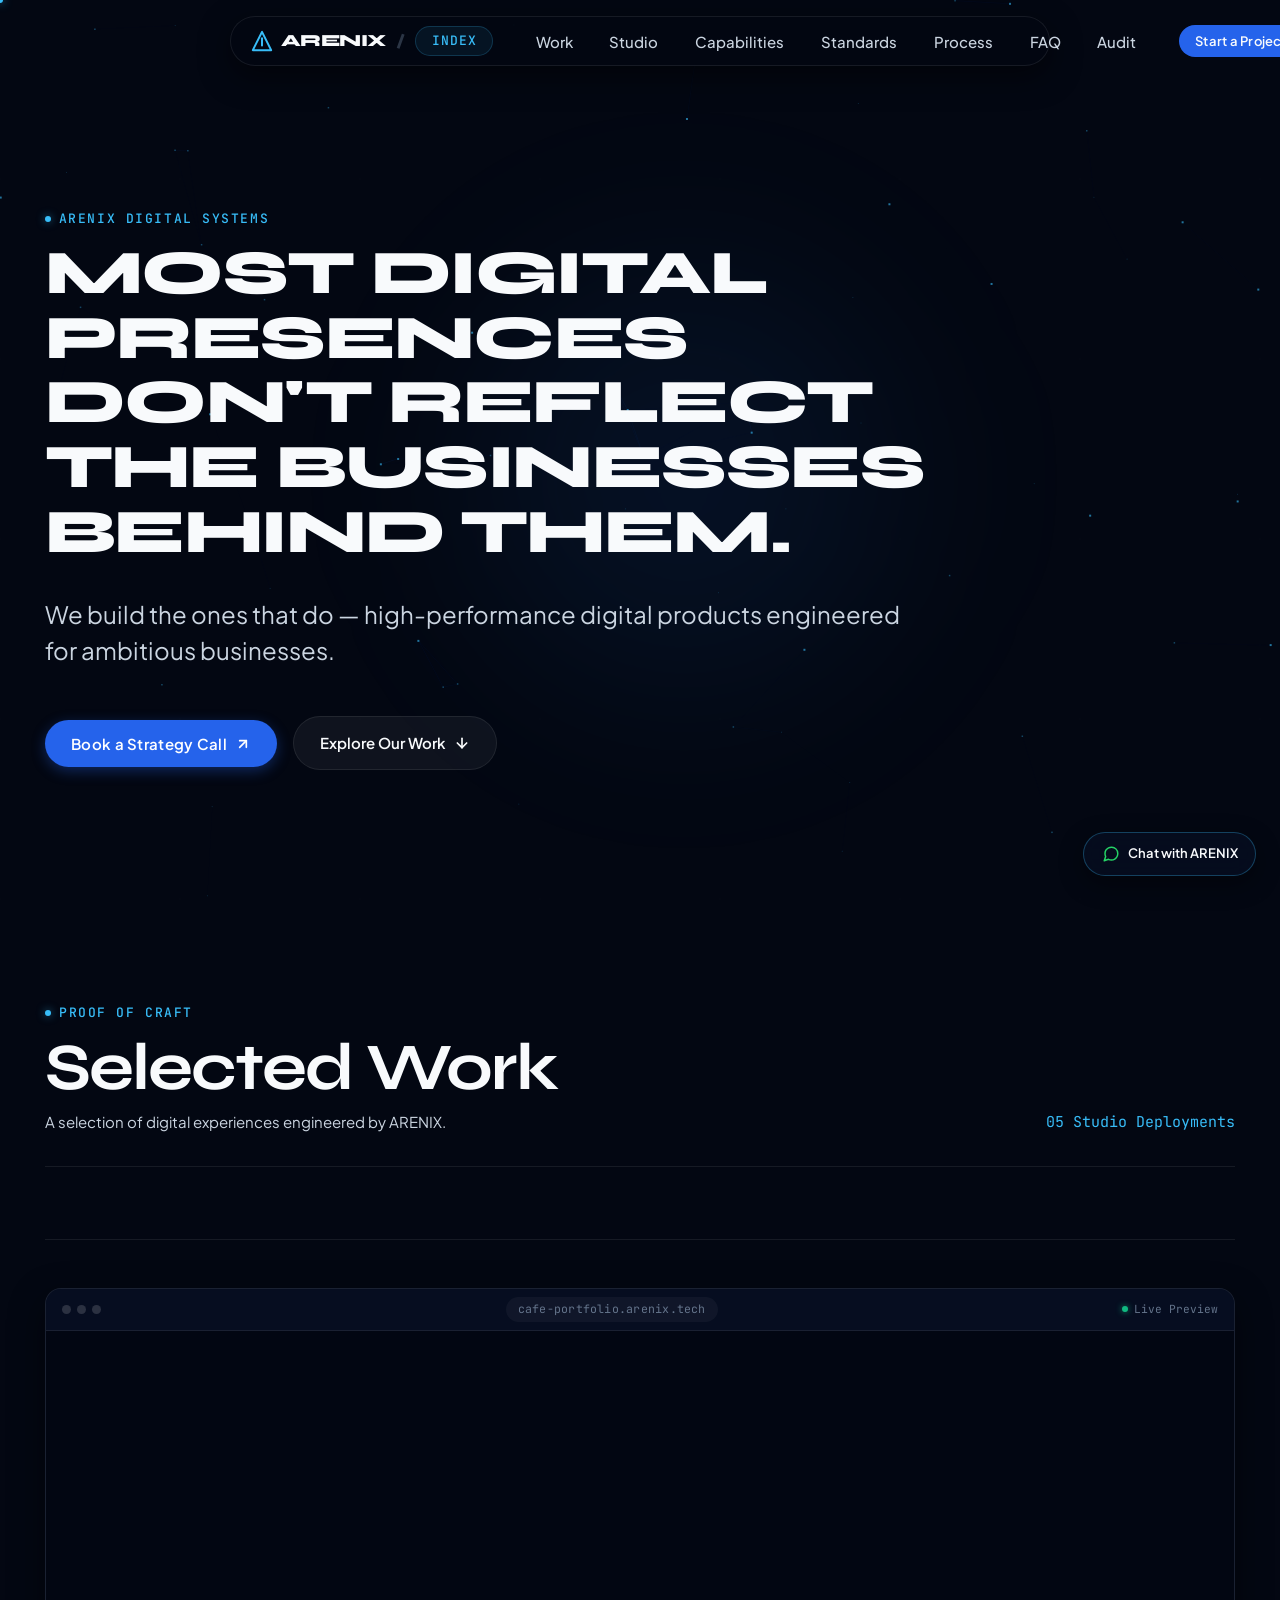
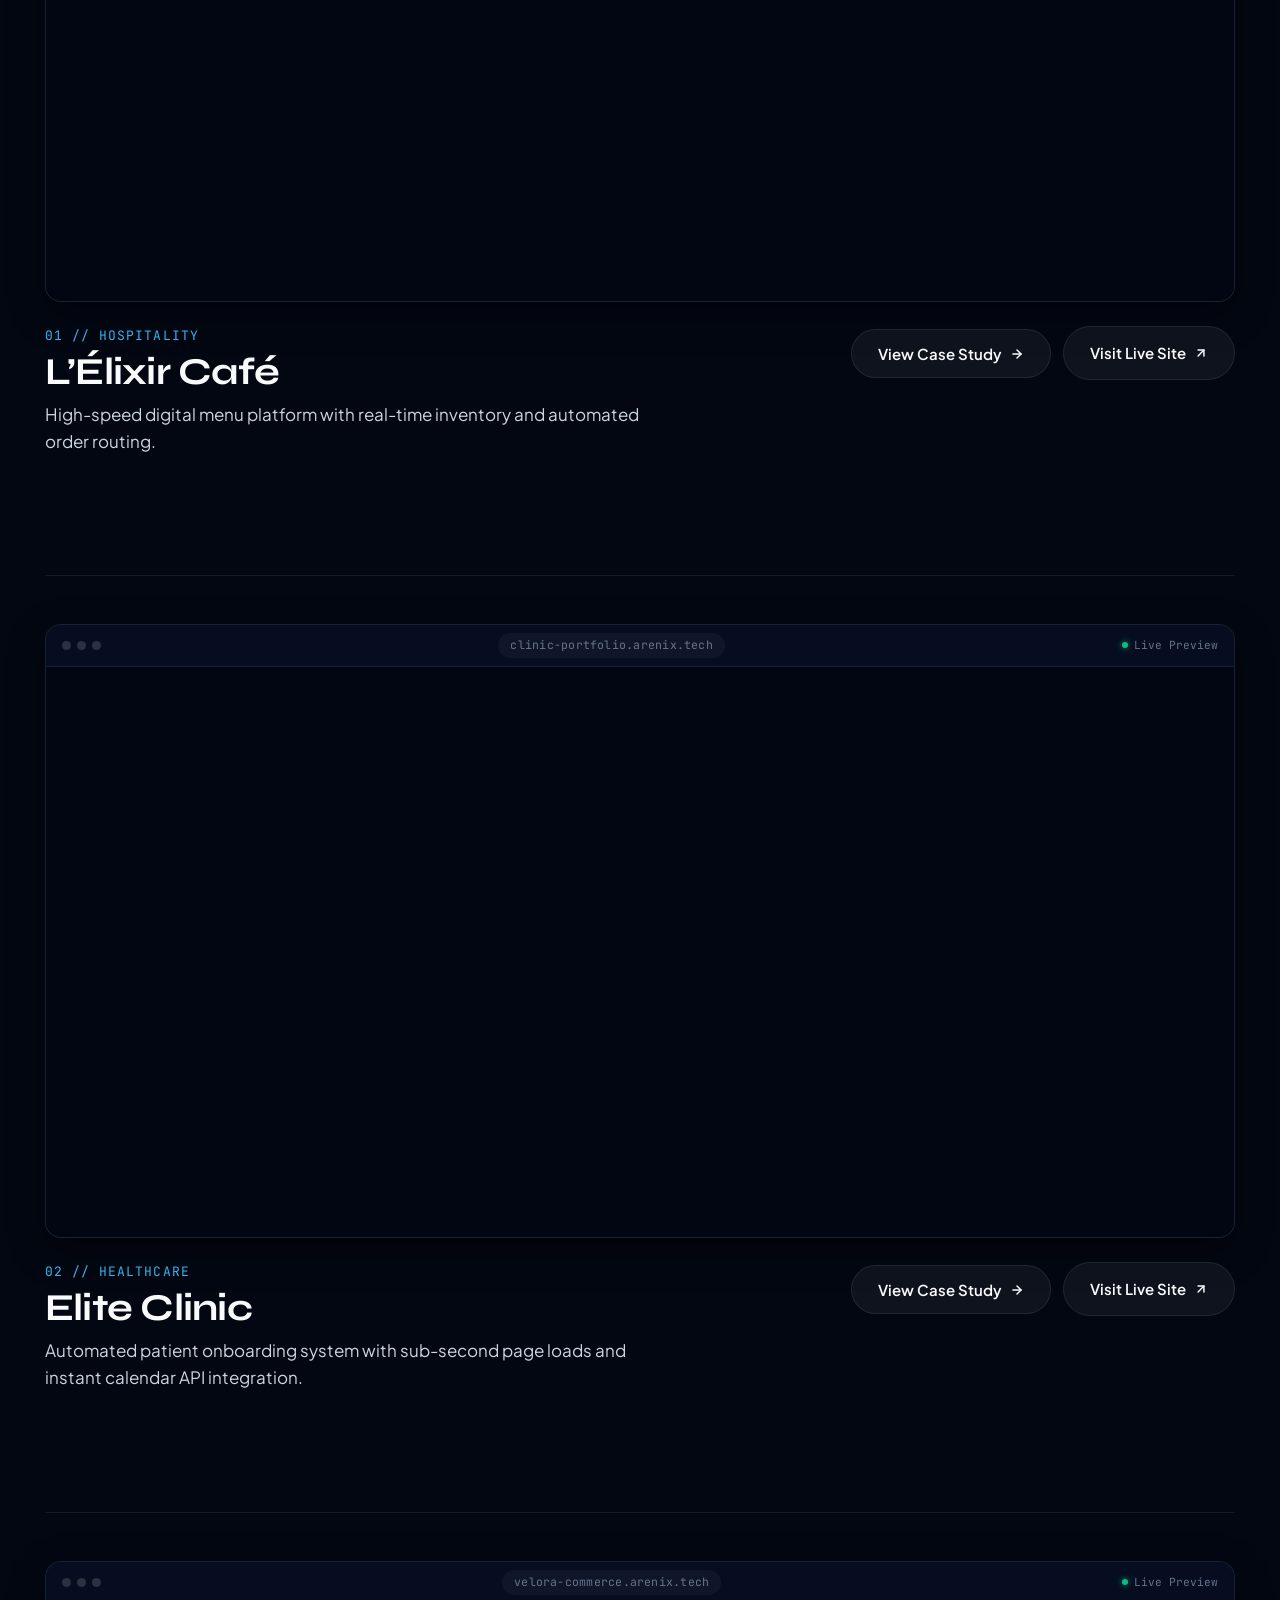
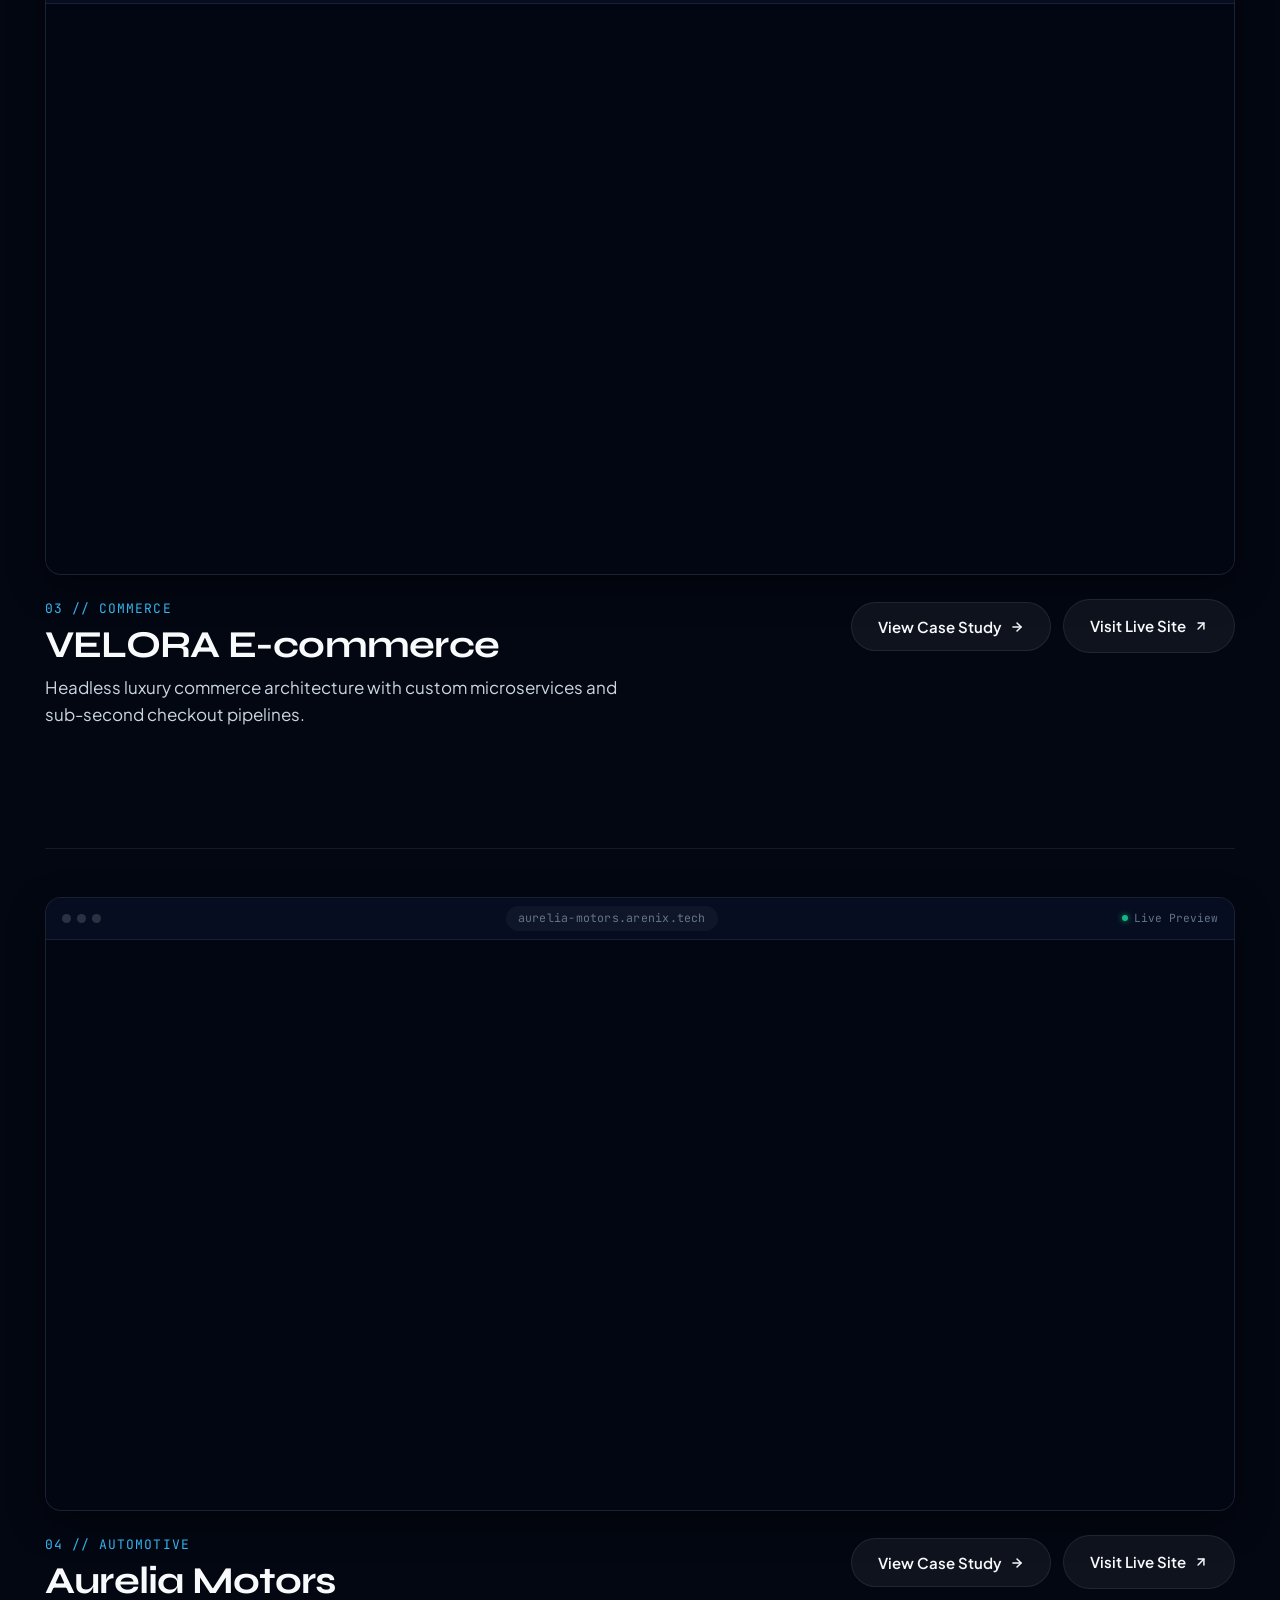
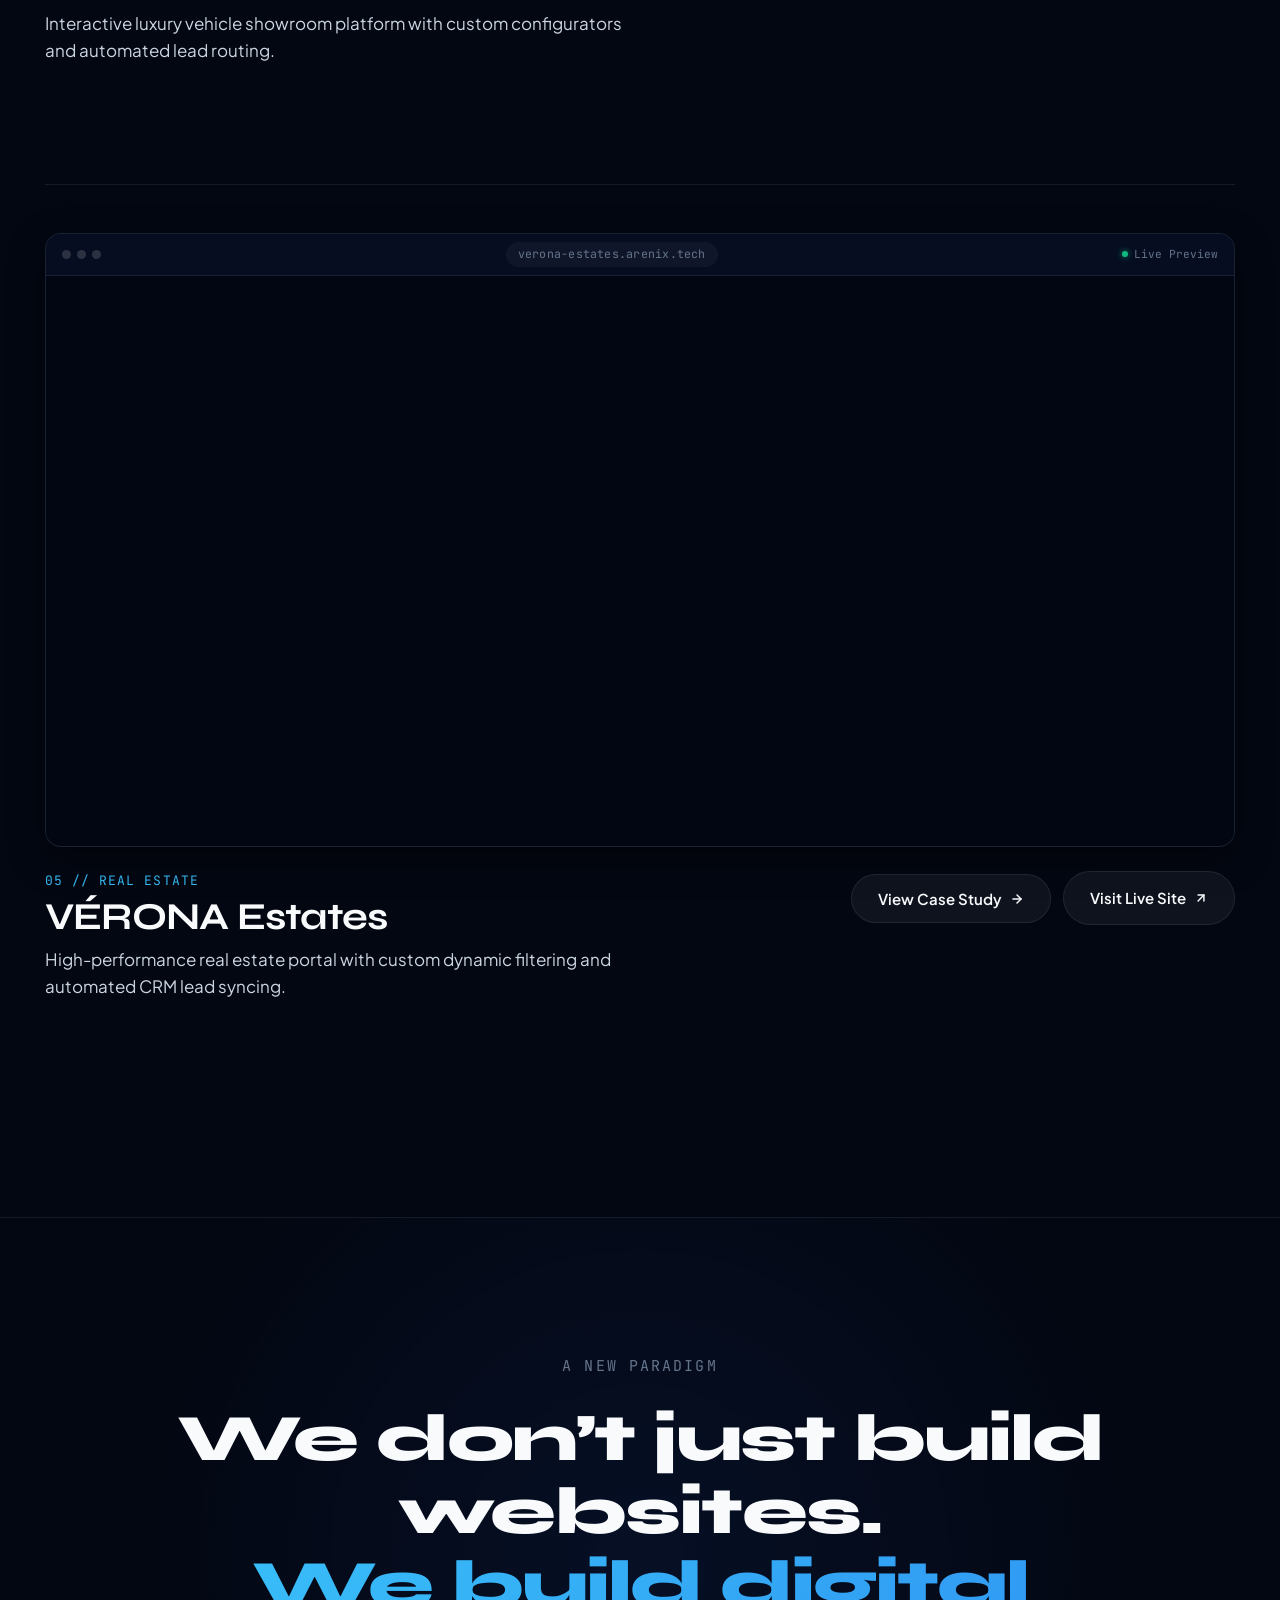
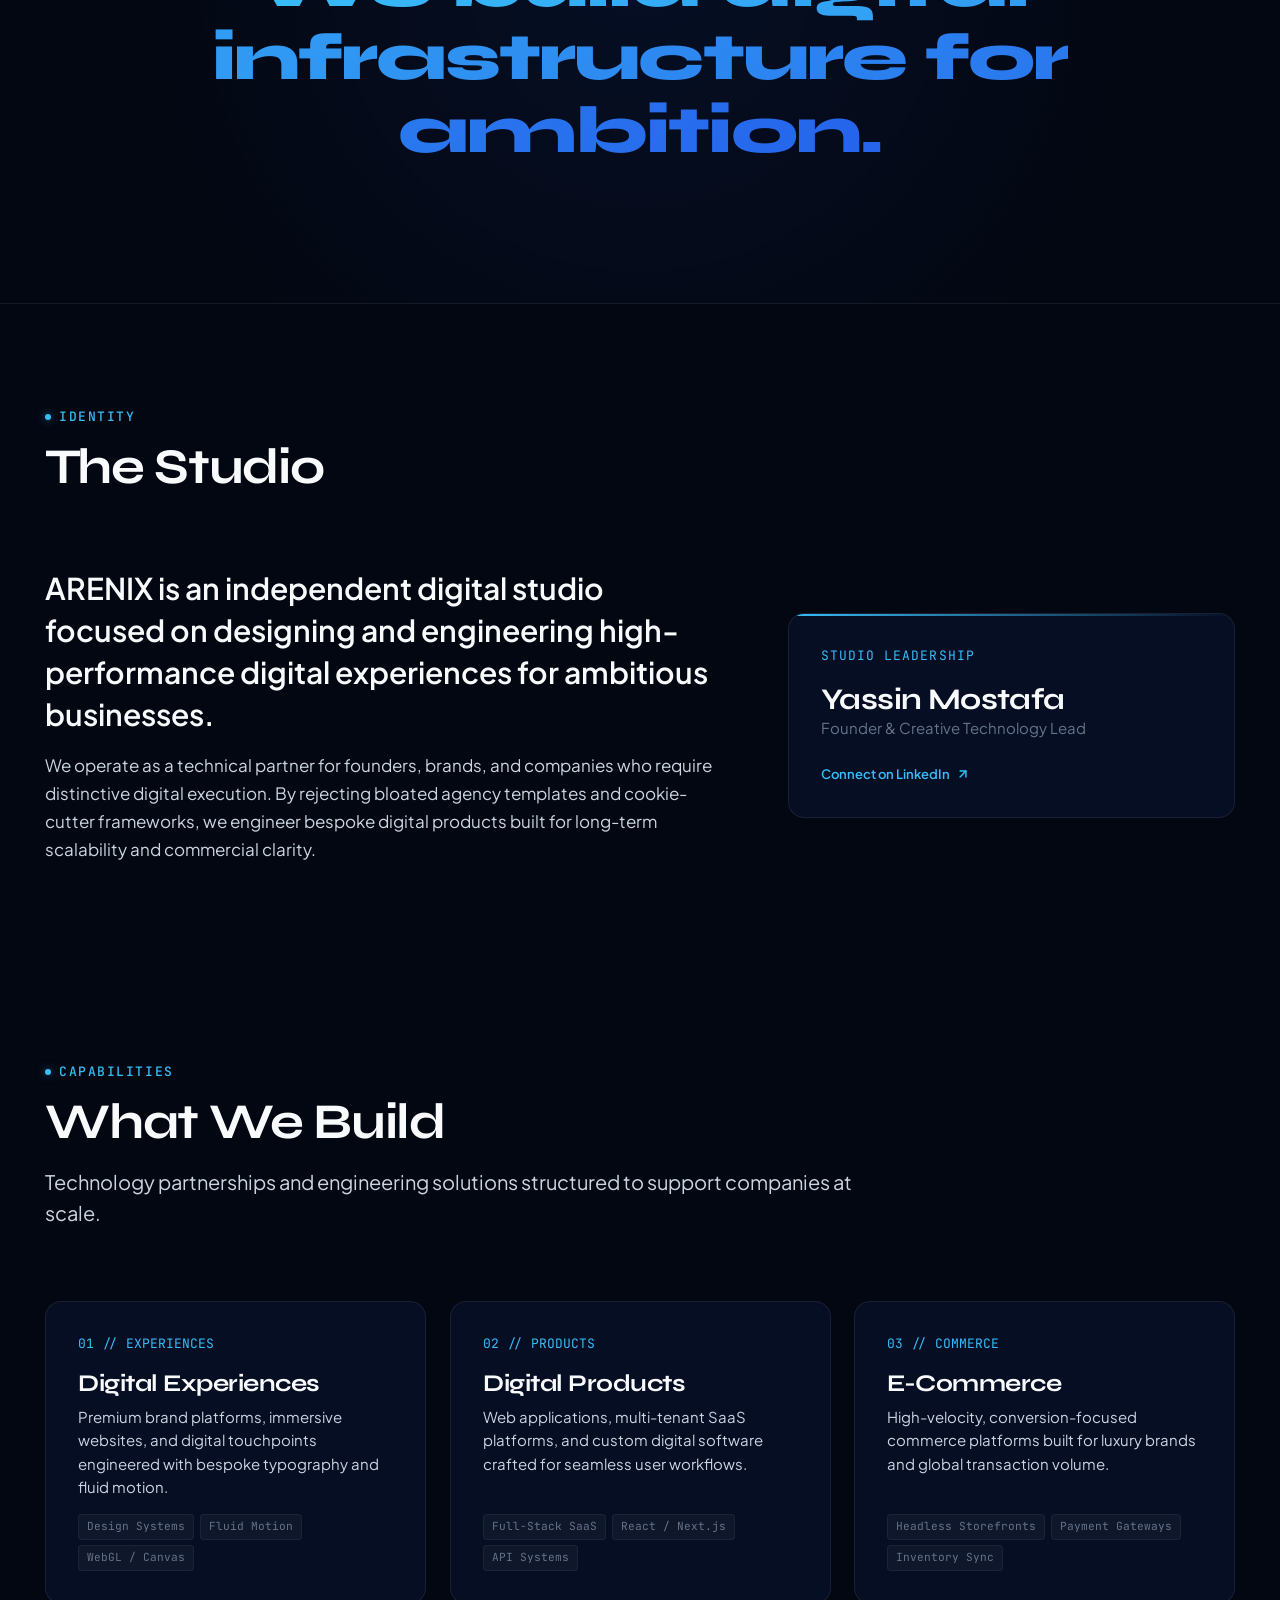
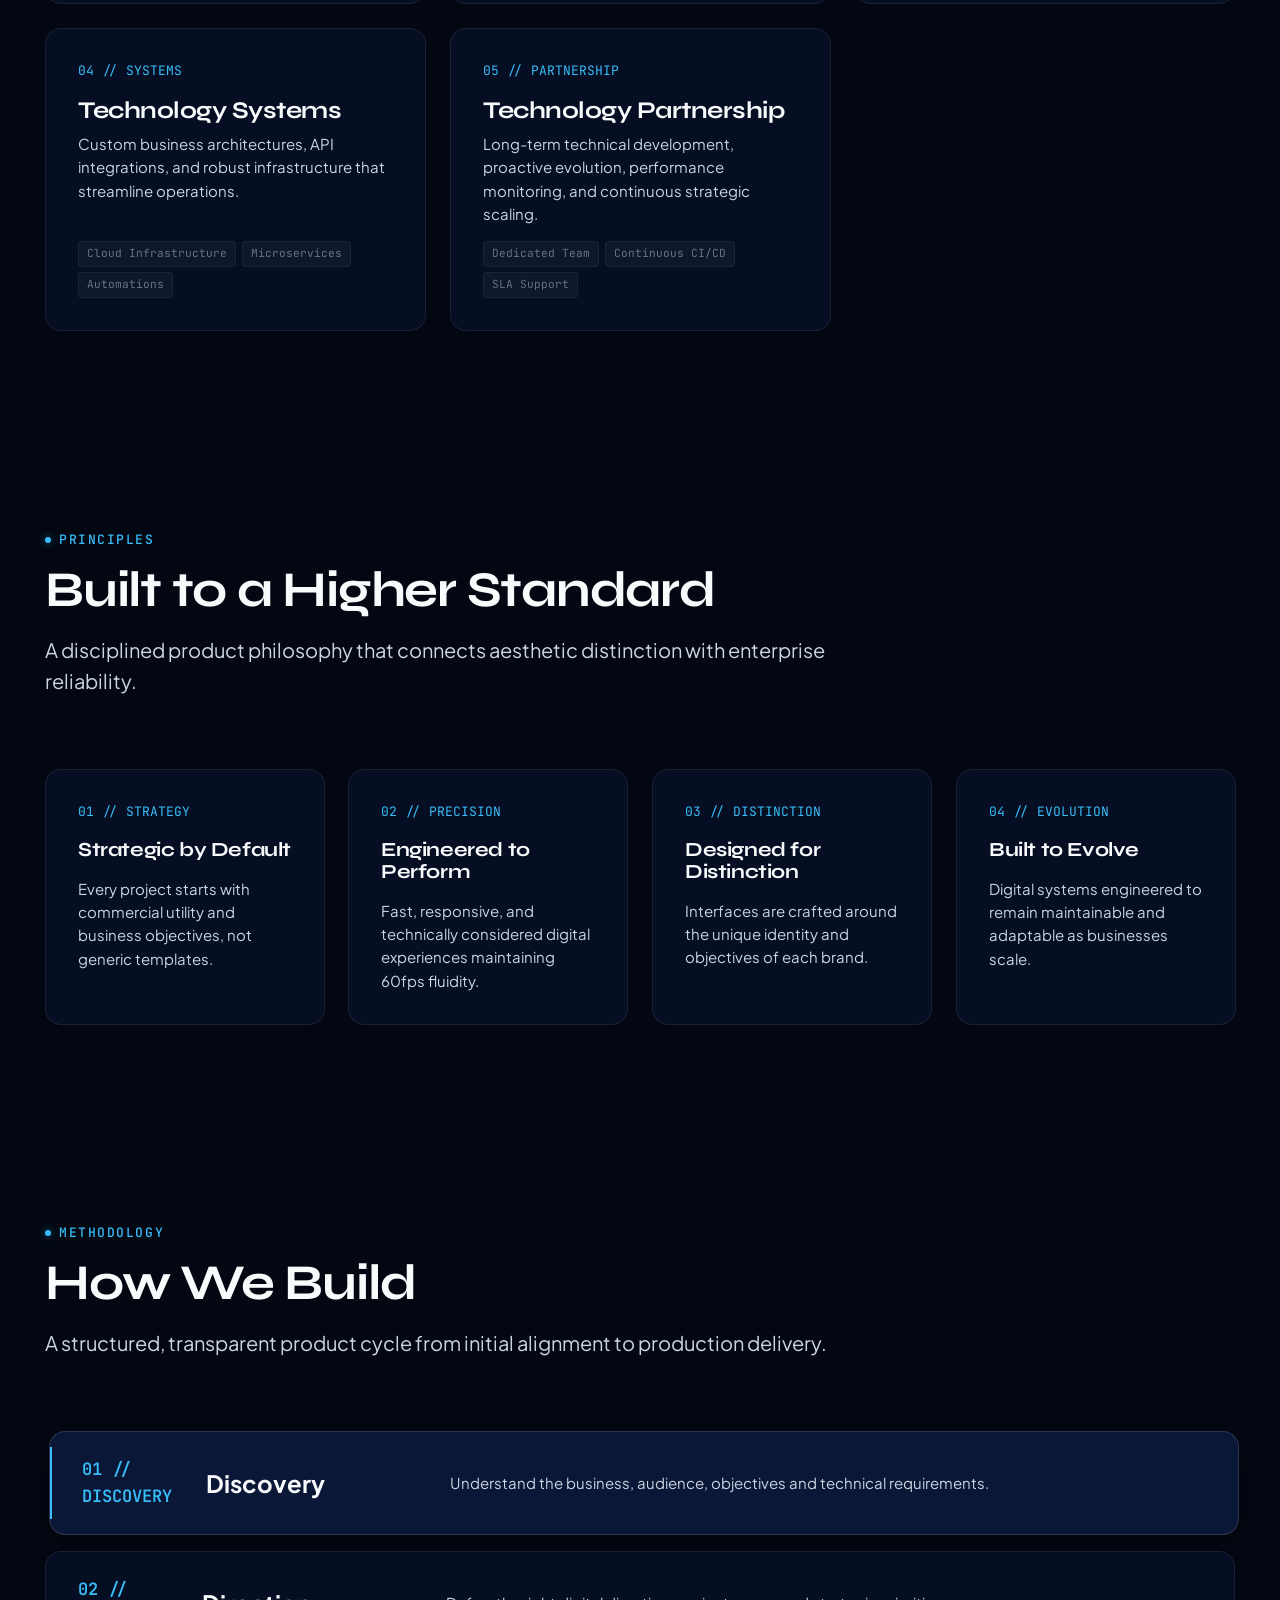
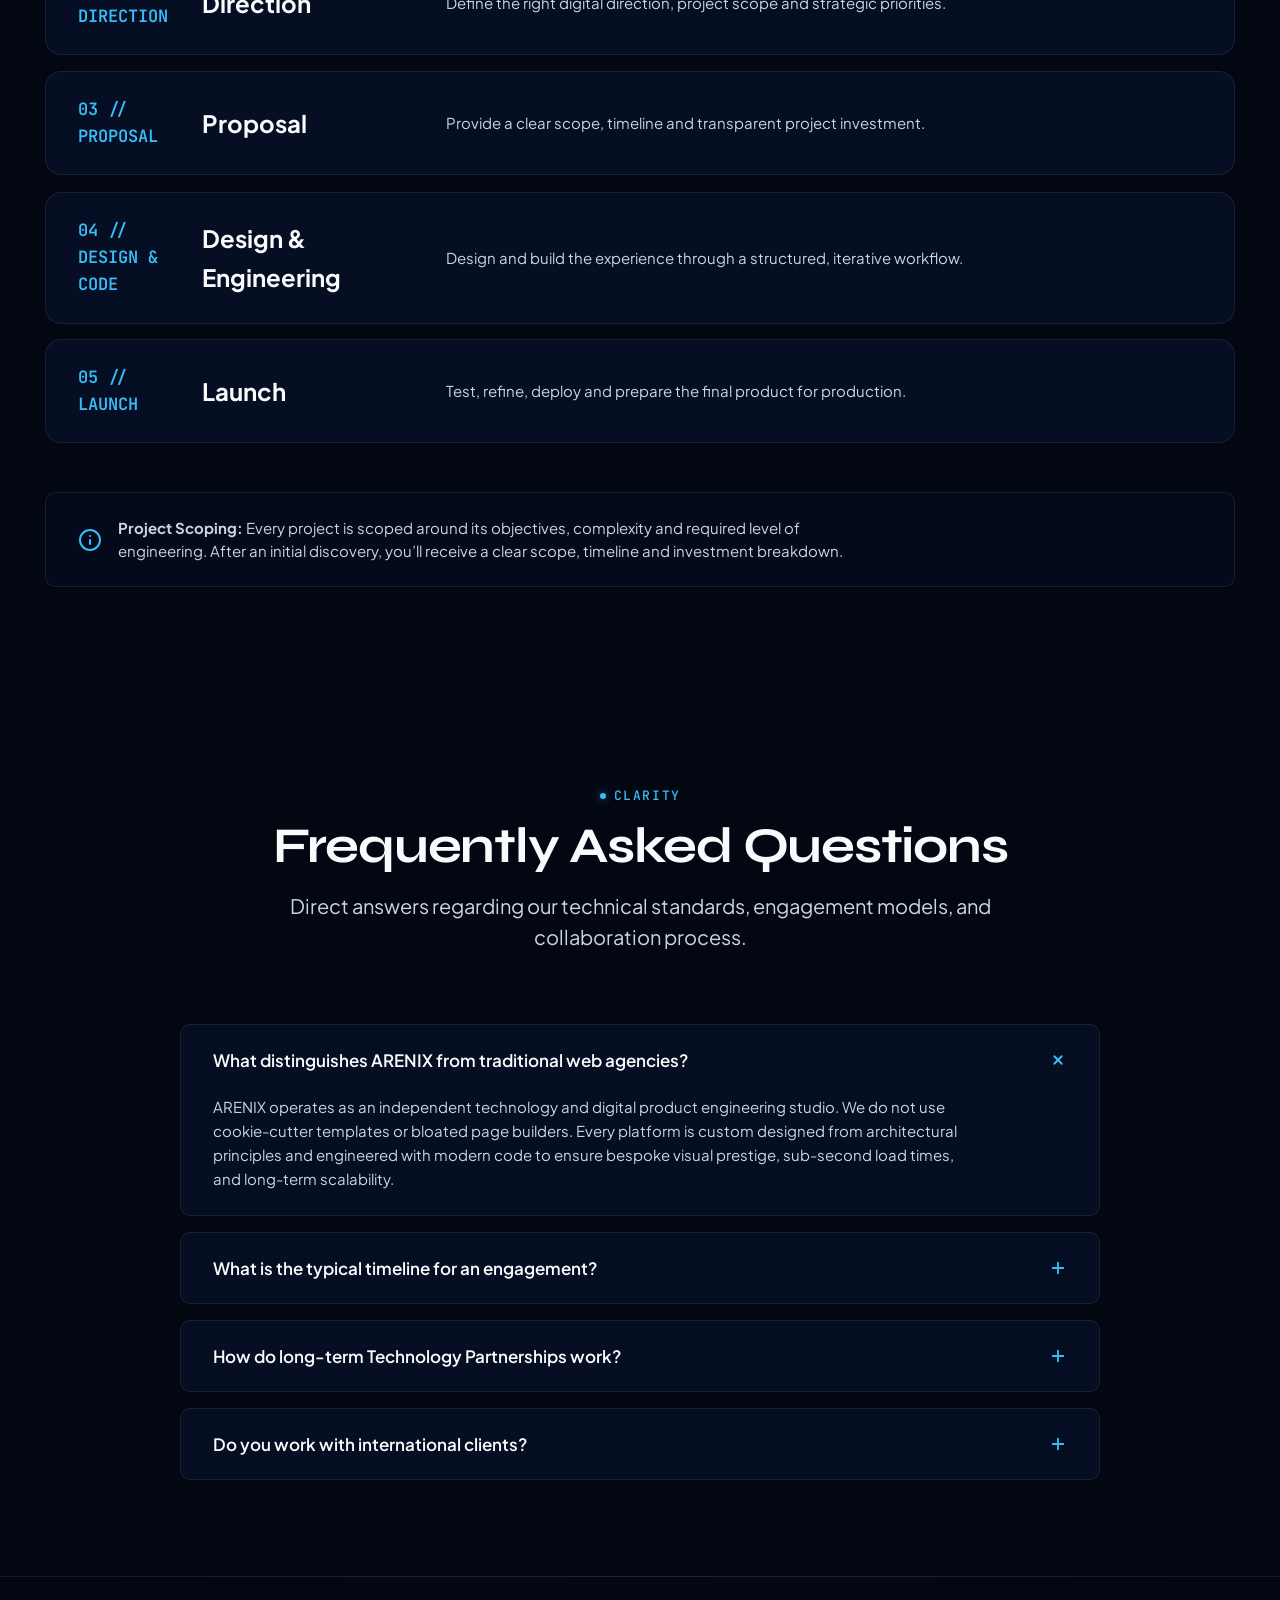
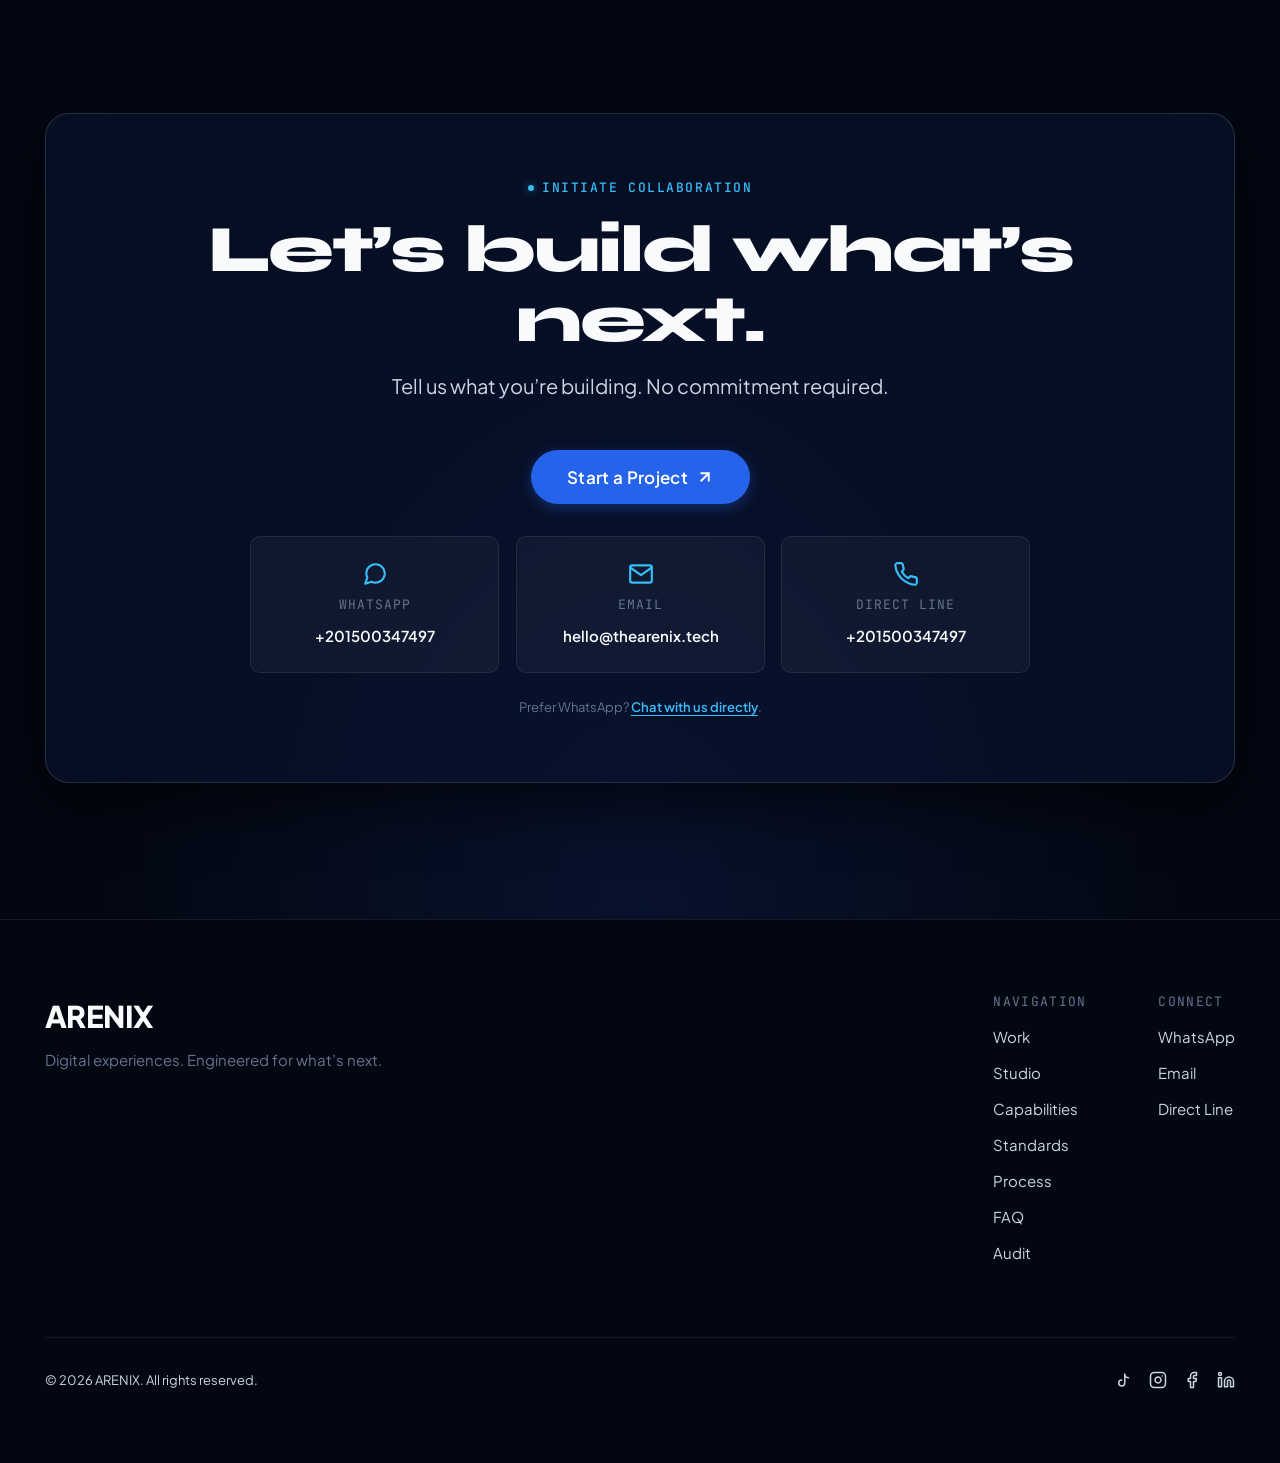
<file: Arenix/index.html>
<!DOCTYPE html>
<html lang="en">
<head>
  <meta charset="UTF-8">
  <meta name="viewport" content="width=device-width, initial-scale=1.0">
  <meta http-equiv="X-UA-Compatible" content="ie=edge">
  
  <!-- Primary SEO Meta Tags -->
  <title>ARENIX — Independent Digital & Technology Studio</title>
  <meta name="title" content="ARENIX — Independent Digital & Technology Studio">
  <meta name="description" content="ARENIX is an independent digital studio designing and engineering high-performance websites, digital products, and custom technology systems.">
  <meta name="keywords" content="ARENIX, digital studio, web engineering, digital products, custom technology, web development, Yassin Mostafa">
  <meta name="robots" content="index, follow">
  <meta name="theme-color" content="#030712">
  <link rel="canonical" href="https://thearenix.tech/">

  <!-- Open Graph / Facebook -->
  <meta property="og:type" content="website">
  <meta property="og:url" content="https://thearenix.tech/">
  <meta property="og:title" content="ARENIX — Independent Digital & Technology Studio">
  <meta property="og:description" content="We design and engineer digital products, experiences, and systems for ambitious businesses.">
  <meta property="og:image" content="https://thearenix.tech/assets/og-image.png">
  
  <!-- Twitter -->
  <meta property="twitter:card" content="summary_large_image">
  <meta property="twitter:url" content="https://thearenix.tech/">
  <meta property="twitter:title" content="ARENIX — Independent Digital & Technology Studio">
  <meta property="twitter:description" content="We design and engineer digital products, experiences, and systems for ambitious businesses.">
  <meta property="twitter:image" content="https://thearenix.tech/assets/og-image.png">

  <!-- Google Fonts Preconnect & Stylesheet -->
  <link rel="preconnect" href="https://fonts.googleapis.com">
  <link rel="preconnect" href="https://fonts.gstatic.com" crossorigin>
  <link href="https://fonts.googleapis.com/css2?family=JetBrains+Mono:wght@400;500;600&family=Plus+Jakarta+Sans:wght@300;400;500;600;700;800&family=Syne:wght@700;800&display=swap" rel="stylesheet">

  <!-- CSS Design System & Modules -->
  <link rel="stylesheet" href="css/design-tokens.css">
  <link rel="stylesheet" href="css/base.css">
  <link rel="stylesheet" href="css/components.css">
  <link rel="stylesheet" href="css/sections.css">
  <link rel="stylesheet" href="css/responsive.css">

  <!-- Structured Data JSON-LD -->
  <script type="application/ld+json">
  {
    "@context": "https://schema.org",
    "@type": "Organization",
    "name": "ARENIX",
    "url": "https://thearenix.tech",
    "logo": "https://thearenix.tech/logo.png",
    "description": "ARENIX is an independent digital studio designing and engineering high-performance websites, digital products, and technology systems.",
    "founder": {
      "@type": "Person",
      "name": "Yassin Mostafa",
      "jobTitle": "Founder & Creative Technology Lead"
    },
    "email": "hello@thearenix.tech",
    "telephone": "+201500347497",
    "sameAs": [
      "https://www.linkedin.com/company/arenixtech/",
      "https://www.instagram.com/arenixtech",
      "https://www.facebook.com/61591761566324",
      "https://www.tiktok.com/@arenixtech"
    ]
  }
  </script>
</head>
<body>

  <!-- Floating Adaptive Navigation -->
  <header class="nav-wrapper" role="banner">
    <nav class="nav-island" id="navIsland" aria-label="Main Navigation">
      <div class="nav-brand">
        <a href="#hero" class="nav-brand" aria-label="ARENIX Home">
          <svg class="nav-brand-logo" viewBox="0 0 24 24" fill="none" stroke="currentColor" stroke-width="2.2" stroke-linecap="round" stroke-linejoin="round">
            <polygon points="12 2 2 22 22 22"></polygon>
            <line x1="12" y1="9" x2="12" y2="17"></line>
          </svg>
          <span>ARENIX</span>
        </a>
        <span class="nav-indicator-divider" aria-hidden="true">/</span>
        <span class="nav-current-section" id="navCurrentSection">INDEX</span>
      </div>

      <ul class="nav-links">
        <li><a href="#work" class="nav-link">Work</a></li>
        <li><a href="#studio" class="nav-link">Studio</a></li>
        <li><a href="#capabilities" class="nav-link">Capabilities</a></li>
        <li><a href="#standards" class="nav-link">Standards</a></li>
        <li><a href="#process" class="nav-link">Process</a></li>
        <li><a href="#faq" class="nav-link">FAQ</a></li>
        <li><a href="audit.html" class="nav-link">Audit</a></li>
      </ul>

      <div class="nav-actions">
        <button class="nav-cta open-inquiry-modal" aria-label="Open Project Inquiry Terminal">
          <span>Start a Project</span>
          <svg class="btn-icon-arrow" width="14" height="14" viewBox="0 0 24 24" fill="none" stroke="currentColor" stroke-width="2.5" stroke-linecap="round" stroke-linejoin="round">
            <line x1="7" y1="17" x2="17" y2="7"></line>
            <polyline points="7 7 17 7 17 17"></polyline>
          </svg>
        </button>

        <button class="mobile-menu-trigger" id="mobileMenuTrigger" aria-label="Open Navigation Menu" aria-expanded="false">
          <svg width="20" height="20" viewBox="0 0 24 24" fill="none" stroke="currentColor" stroke-width="2" stroke-linecap="round" stroke-linejoin="round">
            <line x1="4" y1="8" x2="20" y2="8"></line>
            <line x1="4" y1="16" x2="20" y2="16"></line>
          </svg>
        </button>
      </div>
    </nav>
  </header>

  <!-- Fullscreen Mobile Navigation Overlay -->
  <div class="mobile-nav-overlay" id="mobileNavOverlay" aria-hidden="true">
    <div class="mobile-nav-header">
      <div class="nav-brand">
        <svg class="nav-brand-logo" viewBox="0 0 24 24" fill="none" stroke="currentColor" stroke-width="2.2" stroke-linecap="round" stroke-linejoin="round">
          <polygon points="12 2 2 22 22 22"></polygon>
          <line x1="12" y1="9" x2="12" y2="17"></line>
        </svg>
        <span>ARENIX</span>
      </div>
      <button class="mobile-nav-close" id="mobileNavClose" aria-label="Close Navigation Menu">
        <svg width="20" height="20" viewBox="0 0 24 24" fill="none" stroke="currentColor" stroke-width="2" stroke-linecap="round" stroke-linejoin="round">
          <line x1="18" y1="6" x2="6" y2="18"></line>
          <line x1="6" y1="6" x2="18" y2="18"></line>
        </svg>
      </button>
    </div>

    <ul class="mobile-nav-links">
      <li>
        <a href="#work" class="mobile-nav-link">
          <span>Selected Work</span>
          <span class="nav-num">01</span>
        </a>
      </li>
      <li>
        <a href="#studio" class="mobile-nav-link">
          <span>The Studio</span>
          <span class="nav-num">02</span>
        </a>
      </li>
      <li>
        <a href="#capabilities" class="mobile-nav-link">
          <span>Capabilities</span>
          <span class="nav-num">03</span>
        </a>
      </li>
      <li>
        <a href="#standards" class="mobile-nav-link">
          <span>Standards</span>
          <span class="nav-num">04</span>
        </a>
      </li>
      <li>
        <a href="#process" class="mobile-nav-link">
          <span>Process</span>
          <span class="nav-num">05</span>
        </a>
      </li>
      <li>
        <a href="#faq" class="mobile-nav-link">
          <span>FAQ</span>
          <span class="nav-num">06</span>
        </a>
      </li>
      <li>
        <a href="audit.html" class="mobile-nav-link">
          <span>Free Audit</span>
          <span class="nav-num">07</span>
        </a>
      </li>
      <li>
        <a href="#contact" class="mobile-nav-link open-inquiry-modal">
          <span>Start a Project</span>
          <span class="nav-num">08</span>
        </a>
      </li>
    </ul>

    <div class="mobile-nav-footer">
      <p style="font-size: var(--text-xs); color: var(--text-muted);">Direct Contact</p>
      <a href="mailto:hello@thearenix.tech" style="color: var(--text-primary); font-size: var(--text-sm);">hello@thearenix.tech</a>
      <a href="https://wa.me/201500347497" target="_blank" rel="noopener noreferrer" style="color: var(--accent-electric-bright); font-size: var(--text-sm);">WhatsApp: +201500347497</a>
    </div>
  </div>

  <main id="mainContent">

    <!-- 01 — HERO SECTION -->
    <section class="hero-section" id="hero">
      <div class="hero-canvas-container" aria-hidden="true">
        <canvas id="heroCanvas"></canvas>
      </div>

      <div class="site-container">
        <div class="hero-content">
          <div class="section-label hero-label-reveal">ARENIX DIGITAL SYSTEMS</div>
          <h1 class="hero-headline">
            Most digital presences don't reflect the businesses behind them.
          </h1>
          <p class="hero-supporting">
            We build the ones that do — high-performance digital products engineered for ambitious businesses.
          </p>
          <div class="hero-cta-group">
            <button class="btn-primary open-inquiry-modal">
              <span>Book a Strategy Call</span>
              <svg class="btn-icon-arrow" width="16" height="16" viewBox="0 0 24 24" fill="none" stroke="currentColor" stroke-width="2.5" stroke-linecap="round" stroke-linejoin="round">
                <line x1="7" y1="17" x2="17" y2="7"></line>
                <polyline points="7 7 17 7 17 17"></polyline>
              </svg>
            </button>
            <a href="#work" class="btn-secondary">
              <span>Explore Our Work</span>
              <svg class="btn-icon-arrow" width="16" height="16" viewBox="0 0 24 24" fill="none" stroke="currentColor" stroke-width="2.5" stroke-linecap="round" stroke-linejoin="round">
                <line x1="12" y1="5" x2="12" y2="19"></line>
                <polyline points="19 12 12 19 5 12"></polyline>
              </svg>
            </a>
          </div>
        </div>
      </div>
    </section>

    <!-- 02 — SELECTED WORK (PORTFOLIO SHOWCASE) -->
    <section class="work-section section-spacing" id="work">
      <div class="site-container">
        <div class="work-header reveal-on-scroll">
          <div>
            <div class="section-label">Proof of Craft</div>
            <h2 class="work-header-title">Selected Work</h2>
            <p style="font-size: var(--text-sm); color: var(--text-secondary); margin-top: var(--space-xs);">
              A selection of digital experiences engineered by ARENIX.
            </p>
          </div>
          <div class="work-header-count">
            <span class="count-up-number" data-target="5">05</span> Studio Deployments
          </div>
        </div>

        <!-- Project 01: L'Élixir Café -->
        <article class="project-showcase-item reveal-on-scroll">
          <div class="preview-window" data-src="https://cafe-portofolio.vercel.app/">
            <div class="preview-toolbar">
              <div class="preview-dots">
                <span class="preview-dot"></span>
                <span class="preview-dot"></span>
                <span class="preview-dot"></span>
              </div>
              <div class="preview-address-bar">cafe-portfolio.arenix.tech</div>
              <div class="preview-status">
                <span class="preview-status-dot"></span>
                <span>Live Preview</span>
              </div>
            </div>

            <div class="preview-viewport-container">
              <iframe class="preview-iframe" title="L’Élixir Café Live Preview" loading="lazy" sandbox="allow-scripts allow-same-origin allow-popups"></iframe>
              <div class="preview-fallback-cover" style="background-image: radial-gradient(circle at top right, rgba(37,99,235,0.2), #060e20);">
                <div class="preview-fallback-overlay"></div>
                <div class="preview-fallback-content">
                  <div class="preview-interact-hint">
                    <span>Interactive Preview • Ready to explore</span>
                  </div>
                </div>
              </div>
            </div>
          </div>

          <div class="project-showcase-header">
            <div class="project-meta-left">
              <span class="project-index">01 // HOSPITALITY</span>
              <h3 class="project-name">L’Élixir Café</h3>
              <p class="project-descriptor">High-speed digital menu platform with real-time inventory and automated order routing.</p>
            </div>
            <div class="project-actions-right">
              <button type="button" class="btn-secondary case-study-toggle" aria-expanded="false" aria-controls="case-study-01">
                <span>View Case Study</span>
                <svg class="btn-icon-arrow" width="14" height="14" viewBox="0 0 24 24" fill="none" stroke="currentColor" stroke-width="2.5" stroke-linecap="round" stroke-linejoin="round">
                  <line x1="5" y1="12" x2="19" y2="12"></line>
                  <polyline points="12 5 19 12 12 19"></polyline>
                </svg>
              </button>
              <a href="https://cafe-portofolio.vercel.app/" target="_blank" rel="noopener noreferrer" class="btn-secondary project-live-link">
                <span>Visit Live Site</span>
                <svg class="btn-icon-arrow" width="14" height="14" viewBox="0 0 24 24" fill="none" stroke="currentColor" stroke-width="2.5" stroke-linecap="round" stroke-linejoin="round">
                  <line x1="7" y1="17" x2="17" y2="7"></line>
                  <polyline points="7 7 17 7 17 17"></polyline>
                </svg>
              </a>
            </div>
          </div>

          <!-- Collapsible Case Study Drawer -->
          <div class="case-study-drawer" id="case-study-01">
            <div class="case-study-matrix">
              <div class="case-study-cell">
                <span class="case-study-label">The Business Bottleneck</span>
                <span class="case-study-text">Cafés with high offline foot traffic lose substantial online revenue due to slow, generic menus that fail to drive pre-orders or showcase seasonal items effectively.</span>
              </div>
              <div class="case-study-cell">
                <span class="case-study-label">The System Engineered</span>
                <span class="case-study-text">A high-speed digital menu platform featuring real-time inventory updates, automated order routing, and a custom UI optimized for instant mobile browsing.</span>
              </div>
              <div class="case-study-cell">
                <span class="case-study-label">Projected Commercial Impact</span>
                <span class="case-study-text">Reduced order-placement time by 60% and increased average online order value through strategic dynamic upsells.</span>
              </div>
            </div>
          </div>
        </article>

        <!-- Project 02: Elite Clinic -->
        <article class="project-showcase-item reveal-on-scroll">
          <div class="preview-window" data-src="https://clinic-portofolio.vercel.app/">
            <div class="preview-toolbar">
              <div class="preview-dots">
                <span class="preview-dot"></span>
                <span class="preview-dot"></span>
                <span class="preview-dot"></span>
              </div>
              <div class="preview-address-bar">clinic-portfolio.arenix.tech</div>
              <div class="preview-status">
                <span class="preview-status-dot"></span>
                <span>Live Preview</span>
              </div>
            </div>

            <div class="preview-viewport-container">
              <iframe class="preview-iframe" title="Elite Clinic Live Preview" loading="lazy" sandbox="allow-scripts allow-same-origin allow-popups"></iframe>
              <div class="preview-fallback-cover" style="background-image: radial-gradient(circle at top right, rgba(6,182,212,0.2), #060e20);">
                <div class="preview-fallback-overlay"></div>
                <div class="preview-fallback-content">
                  <div class="preview-interact-hint">
                    <span>Interactive Preview • Ready to explore</span>
                  </div>
                </div>
              </div>
            </div>
          </div>

          <div class="project-showcase-header">
            <div class="project-meta-left">
              <span class="project-index">02 // HEALTHCARE</span>
              <h3 class="project-name">Elite Clinic</h3>
              <p class="project-descriptor">Automated patient onboarding system with sub-second page loads and instant calendar API integration.</p>
            </div>
            <div class="project-actions-right">
              <button type="button" class="btn-secondary case-study-toggle" aria-expanded="false" aria-controls="case-study-02">
                <span>View Case Study</span>
                <svg class="btn-icon-arrow" width="14" height="14" viewBox="0 0 24 24" fill="none" stroke="currentColor" stroke-width="2.5" stroke-linecap="round" stroke-linejoin="round">
                  <line x1="5" y1="12" x2="19" y2="12"></line>
                  <polyline points="12 5 19 12 12 19"></polyline>
                </svg>
              </button>
              <a href="https://clinic-portofolio.vercel.app/" target="_blank" rel="noopener noreferrer" class="btn-secondary project-live-link">
                <span>Visit Live Site</span>
                <svg class="btn-icon-arrow" width="14" height="14" viewBox="0 0 24 24" fill="none" stroke="currentColor" stroke-width="2.5" stroke-linecap="round" stroke-linejoin="round">
                  <line x1="7" y1="17" x2="17" y2="7"></line>
                  <polyline points="7 7 17 7 17 17"></polyline>
                </svg>
              </a>
            </div>
          </div>

          <!-- Collapsible Case Study Drawer -->
          <div class="case-study-drawer" id="case-study-02">
            <div class="case-study-matrix">
              <div class="case-study-cell">
                <span class="case-study-label">The Business Bottleneck</span>
                <span class="case-study-text">Specialized medical clinics lose potential high-ticket patients due to rigid, multi-step booking forms and zero real-time sync with internal scheduling tools.</span>
              </div>
              <div class="case-study-cell">
                <span class="case-study-label">The System Engineered</span>
                <span class="case-study-text">An automated patient onboarding system with sub-second page loads, instant calendar API integration, and encrypted data routing.</span>
              </div>
              <div class="case-study-cell">
                <span class="case-study-label">Projected Commercial Impact</span>
                <span class="case-study-text">Reduced appointment drop-off rates by 40% while saving the administrative staff 15+ hours weekly in manual confirmation calls.</span>
              </div>
            </div>
          </div>
        </article>

        <!-- Project 03: VELORA E-commerce -->
        <article class="project-showcase-item reveal-on-scroll">
          <div class="preview-window" data-src="https://e-commerce-portofolio-ruby.vercel.app/">
            <div class="preview-toolbar">
              <div class="preview-dots">
                <span class="preview-dot"></span>
                <span class="preview-dot"></span>
                <span class="preview-dot"></span>
              </div>
              <div class="preview-address-bar">velora-commerce.arenix.tech</div>
              <div class="preview-status">
                <span class="preview-status-dot"></span>
                <span>Live Preview</span>
              </div>
            </div>

            <div class="preview-viewport-container">
              <iframe class="preview-iframe" title="VELORA E-commerce Live Preview" loading="lazy" sandbox="allow-scripts allow-same-origin allow-popups"></iframe>
              <div class="preview-fallback-cover" style="background-image: radial-gradient(circle at top right, rgba(99,102,241,0.2), #060e20);">
                <div class="preview-fallback-overlay"></div>
                <div class="preview-fallback-content">
                  <div class="preview-interact-hint">
                    <span>Interactive Preview • Ready to explore</span>
                  </div>
                </div>
              </div>
            </div>
          </div>

          <div class="project-showcase-header">
            <div class="project-meta-left">
              <span class="project-index">03 // COMMERCE</span>
              <h3 class="project-name">VELORA E-commerce</h3>
              <p class="project-descriptor">Headless luxury commerce architecture with custom microservices and sub-second checkout pipelines.</p>
            </div>
            <div class="project-actions-right">
              <button type="button" class="btn-secondary case-study-toggle" aria-expanded="false" aria-controls="case-study-03">
                <span>View Case Study</span>
                <svg class="btn-icon-arrow" width="14" height="14" viewBox="0 0 24 24" fill="none" stroke="currentColor" stroke-width="2.5" stroke-linecap="round" stroke-linejoin="round">
                  <line x1="5" y1="12" x2="19" y2="12"></line>
                  <polyline points="12 5 19 12 12 19"></polyline>
                </svg>
              </button>
              <a href="https://e-commerce-portofolio-ruby.vercel.app/" target="_blank" rel="noopener noreferrer" class="btn-secondary project-live-link">
                <span>Visit Live Site</span>
                <svg class="btn-icon-arrow" width="14" height="14" viewBox="0 0 24 24" fill="none" stroke="currentColor" stroke-width="2.5" stroke-linecap="round" stroke-linejoin="round">
                  <line x1="7" y1="17" x2="17" y2="7"></line>
                  <polyline points="7 7 17 7 17 17"></polyline>
                </svg>
              </a>
            </div>
          </div>

          <!-- Collapsible Case Study Drawer -->
          <div class="case-study-drawer" id="case-study-03">
            <div class="case-study-matrix">
              <div class="case-study-cell">
                <span class="case-study-label">The Business Bottleneck</span>
                <span class="case-study-text">Standard e-commerce templates slow down during high-traffic drops and offer clunky checkout flows, severely damaging high-end brand perception.</span>
              </div>
              <div class="case-study-cell">
                <span class="case-study-label">The System Engineered</span>
                <span class="case-study-text">A headless e-commerce architecture built with custom microservices, lightning-fast product filtering, and an integrated frictionless checkout pipeline.</span>
              </div>
              <div class="case-study-cell">
                <span class="case-study-label">Projected Commercial Impact</span>
                <span class="case-study-text">Achieved 99.9% uptime during peak traffic and improved checkout completion rates by 28%.</span>
              </div>
            </div>
          </div>
        </article>

        <!-- Project 04: Aurelia Motors -->
        <article class="project-showcase-item reveal-on-scroll">
          <div class="preview-window" data-src="https://automotive-portofolio.vercel.app/">
            <div class="preview-toolbar">
              <div class="preview-dots">
                <span class="preview-dot"></span>
                <span class="preview-dot"></span>
                <span class="preview-dot"></span>
              </div>
              <div class="preview-address-bar">aurelia-motors.arenix.tech</div>
              <div class="preview-status">
                <span class="preview-status-dot"></span>
                <span>Live Preview</span>
              </div>
            </div>

            <div class="preview-viewport-container">
              <iframe class="preview-iframe" title="Aurelia Motors Live Preview" loading="lazy" sandbox="allow-scripts allow-same-origin allow-popups"></iframe>
              <div class="preview-fallback-cover" style="background-image: radial-gradient(circle at top right, rgba(239,68,68,0.15), #060e20);">
                <div class="preview-fallback-overlay"></div>
                <div class="preview-fallback-content">
                  <div class="preview-interact-hint">
                    <span>Interactive Preview • Ready to explore</span>
                  </div>
                </div>
              </div>
            </div>
          </div>

          <div class="project-showcase-header">
            <div class="project-meta-left">
              <span class="project-index">04 // AUTOMOTIVE</span>
              <h3 class="project-name">Aurelia Motors</h3>
              <p class="project-descriptor">Interactive luxury vehicle showroom platform with custom configurators and automated lead routing.</p>
            </div>
            <div class="project-actions-right">
              <button type="button" class="btn-secondary case-study-toggle" aria-expanded="false" aria-controls="case-study-04">
                <span>View Case Study</span>
                <svg class="btn-icon-arrow" width="14" height="14" viewBox="0 0 24 24" fill="none" stroke="currentColor" stroke-width="2.5" stroke-linecap="round" stroke-linejoin="round">
                  <line x1="5" y1="12" x2="19" y2="12"></line>
                  <polyline points="12 5 19 12 12 19"></polyline>
                </svg>
              </button>
              <a href="https://automotive-portofolio.vercel.app/" target="_blank" rel="noopener noreferrer" class="btn-secondary project-live-link">
                <span>Visit Live Site</span>
                <svg class="btn-icon-arrow" width="14" height="14" viewBox="0 0 24 24" fill="none" stroke="currentColor" stroke-width="2.5" stroke-linecap="round" stroke-linejoin="round">
                  <line x1="7" y1="17" x2="17" y2="7"></line>
                  <polyline points="7 7 17 7 17 17"></polyline>
                </svg>
              </a>
            </div>
          </div>

          <!-- Collapsible Case Study Drawer -->
          <div class="case-study-drawer" id="case-study-04">
            <div class="case-study-matrix">
              <div class="case-study-cell">
                <span class="case-study-label">The Business Bottleneck</span>
                <span class="case-study-text">Automotive dealerships struggle to qualify serious buyers online, wasting sales team capacity on cold inquiries for high-ticket inventory.</span>
              </div>
              <div class="case-study-cell">
                <span class="case-study-label">The System Engineered</span>
                <span class="case-study-text">An interactive luxury showroom platform featuring custom vehicle configurators, automated lead scoring, and instant WhatsApp VIP routing.</span>
              </div>
              <div class="case-study-cell">
                <span class="case-study-label">Projected Commercial Impact</span>
                <span class="case-study-text">Increased qualified test-drive requests by 35% and cut lead response time from hours to under 60 seconds.</span>
              </div>
            </div>
          </div>
        </article>

        <!-- Project 05: VÉRONA Estates -->
        <article class="project-showcase-item reveal-on-scroll">
          <div class="preview-window" data-src="https://real-estate-portofolio.vercel.app/">
            <div class="preview-toolbar">
              <div class="preview-dots">
                <span class="preview-dot"></span>
                <span class="preview-dot"></span>
                <span class="preview-dot"></span>
              </div>
              <div class="preview-address-bar">verona-estates.arenix.tech</div>
              <div class="preview-status">
                <span class="preview-status-dot"></span>
                <span>Live Preview</span>
              </div>
            </div>

            <div class="preview-viewport-container">
              <iframe class="preview-iframe" title="VÉRONA Estates Live Preview" loading="lazy" sandbox="allow-scripts allow-same-origin allow-popups"></iframe>
              <div class="preview-fallback-cover" style="background-image: radial-gradient(circle at top right, rgba(56,189,248,0.2), #060e20);">
                <div class="preview-fallback-overlay"></div>
                <div class="preview-fallback-content">
                  <div class="preview-interact-hint">
                    <span>Interactive Preview • Ready to explore</span>
                  </div>
                </div>
              </div>
            </div>
          </div>

          <div class="project-showcase-header">
            <div class="project-meta-left">
              <span class="project-index">05 // REAL ESTATE</span>
              <h3 class="project-name">VÉRONA Estates</h3>
              <p class="project-descriptor">High-performance real estate portal with custom dynamic filtering and automated CRM lead syncing.</p>
            </div>
            <div class="project-actions-right">
              <button type="button" class="btn-secondary case-study-toggle" aria-expanded="false" aria-controls="case-study-05">
                <span>View Case Study</span>
                <svg class="btn-icon-arrow" width="14" height="14" viewBox="0 0 24 24" fill="none" stroke="currentColor" stroke-width="2.5" stroke-linecap="round" stroke-linejoin="round">
                  <line x1="5" y1="12" x2="19" y2="12"></line>
                  <polyline points="12 5 19 12 12 19"></polyline>
                </svg>
              </button>
              <a href="https://real-estate-portofolio.vercel.app/" target="_blank" rel="noopener noreferrer" class="btn-secondary project-live-link">
                <span>Visit Live Site</span>
                <svg class="btn-icon-arrow" width="14" height="14" viewBox="0 0 24 24" fill="none" stroke="currentColor" stroke-width="2.5" stroke-linecap="round" stroke-linejoin="round">
                  <line x1="7" y1="17" x2="17" y2="7"></line>
                  <polyline points="7 7 17 7 17 17"></polyline>
                </svg>
              </a>
            </div>
          </div>

          <!-- Collapsible Case Study Drawer -->
          <div class="case-study-drawer" id="case-study-05">
            <div class="case-study-matrix">
              <div class="case-study-cell">
                <span class="case-study-label">The Business Bottleneck</span>
                <span class="case-study-text">Real estate firms fail to capture international investors because standard property listing sites lack immersive presentation and fast property filtering.</span>
              </div>
              <div class="case-study-cell">
                <span class="case-study-label">The System Engineered</span>
                <span class="case-study-text">A high-performance real estate portal with custom dynamic filtering, interactive masterplan showcases, and automated CRM lead syncing.</span>
              </div>
              <div class="case-study-cell">
                <span class="case-study-label">Projected Commercial Impact</span>
                <span class="case-study-text">Increased international investor engagement time on-site by 3x and accelerated high-ticket lead generation.</span>
              </div>
            </div>
          </div>
        </article>

      </div>
    </section>

    <!-- 03 — BRAND POSITIONING MOMENT -->
    <section class="positioning-section" id="positioning">
      <div class="site-container">
        <div class="positioning-container reveal-on-scroll">
          <span class="positioning-pre">A NEW PARADIGM</span>
          <h2 class="positioning-main">
            We don’t just build websites.<br>
            <span class="positioning-accent">We build digital infrastructure for ambition.</span>
          </h2>
        </div>
      </div>
    </section>

    <!-- 04 — THE STUDIO SECTION (AUTHENTIC IDENTITY & FOUNDER) -->
    <section class="studio-section section-spacing" id="studio">
      <div class="site-container">
        <div class="section-header reveal-on-scroll">
          <div class="section-label">Identity</div>
          <h2 class="section-title">The Studio</h2>
        </div>

        <div class="studio-grid">
          <div class="studio-narrative reveal-on-scroll delay-1">
            <p class="studio-statement">
              ARENIX is an independent digital studio focused on designing and engineering high-performance digital experiences for ambitious businesses.
            </p>
            <p class="studio-paragraph">
              We operate as a technical partner for founders, brands, and companies who require distinctive digital execution. By rejecting bloated agency templates and cookie-cutter frameworks, we engineer bespoke digital products built for long-term scalability and commercial clarity.
            </p>
          </div>

          <div class="studio-founder-card reveal-on-scroll delay-2">
            <span class="founder-badge">Studio Leadership</span>
            <div>
              <h3 class="founder-name">Yassin Mostafa</h3>
              <p class="founder-role">Founder & Creative Technology Lead</p>
            </div>
            <a href="https://www.linkedin.com/in/yassin-mostafa-895867400/" target="_blank" rel="noopener noreferrer" class="founder-linkedin-link">
              <span>Connect on LinkedIn</span>
              <svg class="btn-icon-arrow" width="14" height="14" viewBox="0 0 24 24" fill="none" stroke="currentColor" stroke-width="2.5" stroke-linecap="round" stroke-linejoin="round">
                <line x1="7" y1="17" x2="17" y2="7"></line>
                <polyline points="7 7 17 7 17 17"></polyline>
              </svg>
            </a>
          </div>
        </div>
      </div>
    </section>

    <!-- 05 — CAPABILITIES (WHAT WE BUILD) -->
    <section class="capabilities-section section-spacing" id="capabilities">
      <div class="site-container">
        <div class="section-header reveal-on-scroll">
          <div class="section-label">Capabilities</div>
          <h2 class="section-title">What We Build</h2>
          <p class="section-description">
            Technology partnerships and engineering solutions structured to support companies at scale.
          </p>
        </div>

        <div class="capability-grid">
          <!-- Pillar 1 -->
          <div class="capability-card reveal-on-scroll delay-1">
            <div>
              <div class="capability-card-index">01 // EXPERIENCES</div>
              <h3 class="capability-card-title">Digital Experiences</h3>
              <p class="capability-card-desc">
                Premium brand platforms, immersive websites, and digital touchpoints engineered with bespoke typography and fluid motion.
              </p>
            </div>
            <div class="capability-tech-tags">
              <span class="tech-tag">Design Systems</span>
              <span class="tech-tag">Fluid Motion</span>
              <span class="tech-tag">WebGL / Canvas</span>
            </div>
          </div>

          <!-- Pillar 2 -->
          <div class="capability-card reveal-on-scroll delay-2">
            <div>
              <div class="capability-card-index">02 // PRODUCTS</div>
              <h3 class="capability-card-title">Digital Products</h3>
              <p class="capability-card-desc">
                Web applications, multi-tenant SaaS platforms, and custom digital software crafted for seamless user workflows.
              </p>
            </div>
            <div class="capability-tech-tags">
              <span class="tech-tag">Full-Stack SaaS</span>
              <span class="tech-tag">React / Next.js</span>
              <span class="tech-tag">API Systems</span>
            </div>
          </div>

          <!-- Pillar 3 -->
          <div class="capability-card reveal-on-scroll delay-3">
            <div>
              <div class="capability-card-index">03 // COMMERCE</div>
              <h3 class="capability-card-title">E-Commerce</h3>
              <p class="capability-card-desc">
                High-velocity, conversion-focused commerce platforms built for luxury brands and global transaction volume.
              </p>
            </div>
            <div class="capability-tech-tags">
              <span class="tech-tag">Headless Storefronts</span>
              <span class="tech-tag">Payment Gateways</span>
              <span class="tech-tag">Inventory Sync</span>
            </div>
          </div>

          <!-- Pillar 4 -->
          <div class="capability-card reveal-on-scroll delay-4">
            <div>
              <div class="capability-card-index">04 // SYSTEMS</div>
              <h3 class="capability-card-title">Technology Systems</h3>
              <p class="capability-card-desc">
                Custom business architectures, API integrations, and robust infrastructure that streamline operations.
              </p>
            </div>
            <div class="capability-tech-tags">
              <span class="tech-tag">Cloud Infrastructure</span>
              <span class="tech-tag">Microservices</span>
              <span class="tech-tag">Automations</span>
            </div>
          </div>

          <!-- Pillar 5 -->
          <div class="capability-card reveal-on-scroll delay-5">
            <div>
              <div class="capability-card-index">05 // PARTNERSHIP</div>
              <h3 class="capability-card-title">Technology Partnership</h3>
              <p class="capability-card-desc">
                Long-term technical development, proactive evolution, performance monitoring, and continuous strategic scaling.
              </p>
            </div>
            <div class="capability-tech-tags">
              <span class="tech-tag">Dedicated Team</span>
              <span class="tech-tag">Continuous CI/CD</span>
              <span class="tech-tag">SLA Support</span>
            </div>
          </div>
        </div>
      </div>
    </section>

    <!-- 06 — STANDARDS (BUILT TO A HIGHER STANDARD) -->
    <section class="philosophy-section section-spacing" id="standards">
      <div class="site-container">
        <div class="section-header reveal-on-scroll">
          <div class="section-label">Principles</div>
          <h2 class="section-title">Built to a Higher Standard</h2>
          <p class="section-description">
            A disciplined product philosophy that connects aesthetic distinction with enterprise reliability.
          </p>
        </div>

        <div class="philosophy-grid">
          <div class="philosophy-card reveal-on-scroll delay-1">
            <span class="philosophy-pillar-num">01 // STRATEGY</span>
            <h3 class="philosophy-pillar-title">Strategic by Default</h3>
            <p class="philosophy-pillar-desc">
              Every project starts with commercial utility and business objectives, not generic templates.
            </p>
          </div>

          <div class="philosophy-card reveal-on-scroll delay-2">
            <span class="philosophy-pillar-num">02 // PRECISION</span>
            <h3 class="philosophy-pillar-title">Engineered to Perform</h3>
            <p class="philosophy-pillar-desc">
              Fast, responsive, and technically considered digital experiences maintaining 60fps fluidity.
            </p>
          </div>

          <div class="philosophy-card reveal-on-scroll delay-3">
            <span class="philosophy-pillar-num">03 // DISTINCTION</span>
            <h3 class="philosophy-pillar-title">Designed for Distinction</h3>
            <p class="philosophy-pillar-desc">
              Interfaces are crafted around the unique identity and objectives of each brand.
            </p>
          </div>

          <div class="philosophy-card reveal-on-scroll delay-4">
            <span class="philosophy-pillar-num">04 // EVOLUTION</span>
            <h3 class="philosophy-pillar-title">Built to Evolve</h3>
            <p class="philosophy-pillar-desc">
              Digital systems engineered to remain maintainable and adaptable as businesses scale.
            </p>
          </div>
        </div>
      </div>
    </section>

    <!-- 07 — PROCESS (HOW WE BUILD) -->
    <section class="process-section section-spacing" id="process">
      <div class="site-container">
        <div class="section-header reveal-on-scroll">
          <div class="section-label">Methodology</div>
          <h2 class="section-title">How We Build</h2>
          <p class="section-description">
            A structured, transparent product cycle from initial alignment to production delivery.
          </p>
        </div>

        <div class="process-list">
          <div class="process-item reveal-on-scroll delay-1">
            <div class="process-num">01 // DISCOVERY</div>
            <div class="process-name">Discovery</div>
            <div class="process-detail">Understand the business, audience, objectives and technical requirements.</div>
          </div>

          <div class="process-item reveal-on-scroll delay-2">
            <div class="process-num">02 // DIRECTION</div>
            <div class="process-name">Direction</div>
            <div class="process-detail">Define the right digital direction, project scope and strategic priorities.</div>
          </div>

          <div class="process-item reveal-on-scroll delay-3">
            <div class="process-num">03 // PROPOSAL</div>
            <div class="process-name">Proposal</div>
            <div class="process-detail">Provide a clear scope, timeline and transparent project investment.</div>
          </div>

          <div class="process-item reveal-on-scroll delay-4">
            <div class="process-num">04 // DESIGN & CODE</div>
            <div class="process-name">Design & Engineering</div>
            <div class="process-detail">Design and build the experience through a structured, iterative workflow.</div>
          </div>

          <div class="process-item reveal-on-scroll delay-5">
            <div class="process-num">05 // LAUNCH</div>
            <div class="process-name">Launch</div>
            <div class="process-detail">Test, refine, deploy and prepare the final product for production.</div>
          </div>
        </div>

        <div class="investment-note reveal-on-scroll delay-3">
          <svg class="investment-note-icon" viewBox="0 0 24 24" fill="none" stroke="currentColor" stroke-width="2" stroke-linecap="round" stroke-linejoin="round">
            <circle cx="12" cy="12" r="10"></circle>
            <line x1="12" y1="16" x2="12" y2="12"></line>
            <line x1="12" y1="8" x2="12.01" y2="8"></line>
          </svg>
          <p class="investment-note-text">
            <strong>Project Scoping:</strong> Every project is scoped around its objectives, complexity and required level of engineering. After an initial discovery, you’ll receive a clear scope, timeline and investment breakdown.
          </p>
        </div>
      </div>
    </section>

    <!-- 08 — FAQ SECTION (FREQUENTLY ASKED QUESTIONS) -->
    <section class="faq-section section-spacing" id="faq">
      <div class="site-container">
        <div class="section-header reveal-on-scroll" style="text-align: center;">
          <div class="section-label" style="justify-content: center;">Clarity</div>
          <h2 class="section-title">Frequently Asked Questions</h2>
          <p class="section-description" style="margin-left: auto; margin-right: auto;">
            Direct answers regarding our technical standards, engagement models, and collaboration process.
          </p>
        </div>

        <div class="faq-list">
          <!-- Question 1 -->
          <div class="faq-item open reveal-on-scroll delay-1">
            <button class="faq-question" aria-expanded="true">
              <span>What distinguishes ARENIX from traditional web agencies?</span>
              <svg class="faq-icon" viewBox="0 0 24 24" fill="none" stroke="currentColor" stroke-width="2.5" stroke-linecap="round" stroke-linejoin="round">
                <line x1="12" y1="5" x2="12" y2="19"></line>
                <line x1="5" y1="12" x2="19" y2="12"></line>
              </svg>
            </button>
            <div class="faq-answer">
              <p>
                ARENIX operates as an independent technology and digital product engineering studio. We do not use cookie-cutter templates or bloated page builders. Every platform is custom designed from architectural principles and engineered with modern code to ensure bespoke visual prestige, sub-second load times, and long-term scalability.
              </p>
            </div>
          </div>

          <!-- Question 2 -->
          <div class="faq-item reveal-on-scroll delay-2">
            <button class="faq-question" aria-expanded="false">
              <span>What is the typical timeline for an engagement?</span>
              <svg class="faq-icon" viewBox="0 0 24 24" fill="none" stroke="currentColor" stroke-width="2.5" stroke-linecap="round" stroke-linejoin="round">
                <line x1="12" y1="5" x2="12" y2="19"></line>
                <line x1="5" y1="12" x2="19" y2="12"></line>
              </svg>
            </button>
            <div class="faq-answer">
              <p>
                Timelines depend on scope and product complexity. Bespoke brand digital experiences typically take between 2 to 4 weeks, while complex web applications, custom platforms, and e-commerce architectures range from 4 to 8 weeks.
              </p>
            </div>
          </div>

          <!-- Question 3 -->
          <div class="faq-item reveal-on-scroll delay-3">
            <button class="faq-question" aria-expanded="false">
              <span>How do long-term Technology Partnerships work?</span>
              <svg class="faq-icon" viewBox="0 0 24 24" fill="none" stroke="currentColor" stroke-width="2.5" stroke-linecap="round" stroke-linejoin="round">
                <line x1="12" y1="5" x2="12" y2="19"></line>
                <line x1="5" y1="12" x2="19" y2="12"></line>
              </svg>
            </button>
            <div class="faq-answer">
              <p>
                Through our Technology Partnership model, ARENIX acts as your dedicated engineering and design team. We handle ongoing feature development, infrastructure management, performance optimization, and proactive technical evolution as your business scales.
              </p>
            </div>
          </div>

          <!-- Question 4 -->
          <div class="faq-item reveal-on-scroll delay-4">
            <button class="faq-question" aria-expanded="false">
              <span>Do you work with international clients?</span>
              <svg class="faq-icon" viewBox="0 0 24 24" fill="none" stroke="currentColor" stroke-width="2.5" stroke-linecap="round" stroke-linejoin="round">
                <line x1="12" y1="5" x2="12" y2="19"></line>
                <line x1="5" y1="12" x2="19" y2="12"></line>
              </svg>
            </button>
            <div class="faq-answer">
              <p>
                Yes. ARENIX partners with ambitious businesses, founders, and enterprises globally across Europe, the Middle East, North America, and beyond, with seamless async collaboration and sprint reviews.
              </p>
            </div>
          </div>
        </div>
      </div>
    </section>

    <!-- 09 — FINAL CONVERSION HUB (LET'S BUILD WHAT'S NEXT) -->
    <section class="final-cta-section" id="contact">
      <div class="site-container">
        <div class="final-cta-card reveal-on-scroll">
          <div class="section-label" style="margin-bottom: var(--space-md);">Initiate Collaboration</div>
          <h2 class="final-cta-headline">Let’s build what’s next.</h2>
          <p class="final-cta-sub">
            Tell us what you’re building. No commitment required.
          </p>

          <div style="margin-bottom: var(--space-xl);">
            <button class="btn-primary open-inquiry-modal" style="padding: 1rem 2.25rem; font-size: var(--text-base);">
              <span>Start a Project</span>
              <svg class="btn-icon-arrow" width="18" height="18" viewBox="0 0 24 24" fill="none" stroke="currentColor" stroke-width="2.5" stroke-linecap="round" stroke-linejoin="round">
                <line x1="7" y1="17" x2="17" y2="7"></line>
                <polyline points="7 7 17 7 17 17"></polyline>
              </svg>
            </button>
          </div>

          <div class="contact-channels-grid">
            <!-- WhatsApp Action -->
            <a href="https://wa.me/201500347497" target="_blank" rel="noopener noreferrer" class="contact-channel-btn" aria-label="Chat on WhatsApp">
              <svg class="contact-channel-icon" viewBox="0 0 24 24" fill="none" stroke="currentColor" stroke-width="2" stroke-linecap="round" stroke-linejoin="round">
                <path d="M21 11.5a8.38 8.38 0 0 1-.9 3.8 8.5 8.5 0 0 1-7.6 4.7 8.38 8.38 0 0 1-3.8-.9L3 21l1.9-5.7a8.38 8.38 0 0 1-.9-3.8 8.5 8.5 0 0 1 4.7-7.6 8.38 8.38 0 0 1 3.8-.9h.5a8.48 8.48 0 0 1 8 8v.5z"></path>
              </svg>
              <span class="contact-channel-label">WhatsApp</span>
              <span class="contact-channel-value">+201500347497</span>
            </a>

            <!-- Email Action -->
            <a href="mailto:arenix.egy@gmail.com" class="contact-channel-btn" aria-label="Send an Email">
              <svg class="contact-channel-icon" viewBox="0 0 24 24" fill="none" stroke="currentColor" stroke-width="2" stroke-linecap="round" stroke-linejoin="round">
                <path d="M4 4h16c1.1 0 2 .9 2 2v12c0 1.1-.9 2-2 2H4c-1.1 0-2-.9-2-2V6c0-1.1.9-2 2-2z"></path>
                <polyline points="22,6 12,13 2,6"></polyline>
              </svg>
              <span class="contact-channel-label">Email</span>
              <span class="contact-channel-value">hello@thearenix.tech</span>
            </a>

            <!-- Direct Call Action -->
            <a href="tel:+201500347497" class="contact-channel-btn" aria-label="Call Direct Phone">
              <svg class="contact-channel-icon" viewBox="0 0 24 24" fill="none" stroke="currentColor" stroke-width="2" stroke-linecap="round" stroke-linejoin="round">
                <path d="M22 16.92v3a2 2 0 0 1-2.18 2 19.79 19.79 0 0 1-8.63-3.07 19.5 19.5 0 0 1-6-6 19.79 19.79 0 0 1-3.07-8.67A2 2 0 0 1 4.11 2h3a2 2 0 0 1 2 1.72 12.84 12.84 0 0 0 .7 2.81 2 2 0 0 1-.45 2.11L8.09 9.91a16 16 0 0 0 6 6l1.27-1.27a2 2 0 0 1 2.11-.45 12.84 12.84 0 0 0 2.81.7A2 2 0 0 1 22 16.92z"></path>
              </svg>
              <span class="contact-channel-label">Direct Line</span>
              <span class="contact-channel-value">+201500347497</span>
            </a>
          </div>

          <p class="whatsapp-secondary-prompt">
            Prefer WhatsApp? <a href="https://wa.me/201500347497" target="_blank" rel="noopener noreferrer">Chat with us directly</a>.
          </p>
        </div>
      </div>
    </section>

  </main>

  <!-- Interactive Project Inquiry Modal -->
  <div class="inquiry-modal" id="inquiryModal" role="dialog" aria-modal="true" aria-labelledby="inquiryTitle">
    <div class="inquiry-modal-dialog">
      <div class="inquiry-modal-header">
        <div>
          <div class="section-label" style="font-size: 0.7rem;">Project Inquiry</div>
          <h3 class="inquiry-modal-title" id="inquiryTitle">Start a Project</h3>
        </div>
        <button class="inquiry-modal-close" id="closeInquiryModal" aria-label="Close modal">
          <svg width="18" height="18" viewBox="0 0 24 24" fill="none" stroke="currentColor" stroke-width="2" stroke-linecap="round" stroke-linejoin="round">
            <line x1="18" y1="6" x2="6" y2="18"></line>
            <line x1="6" y1="6" x2="18" y2="18"></line>
          </svg>
        </button>
      </div>

      <form id="inquiryForm">
        <label class="form-label">Select Project Scope</label>
        <div class="inquiry-type-selector">
          <button type="button" class="type-pill selected" data-type="Digital Experience">Digital Experience</button>
          <button type="button" class="type-pill" data-type="Digital Product / App">Digital Product</button>
          <button type="button" class="type-pill" data-type="E-Commerce Platform">E-Commerce</button>
          <button type="button" class="type-pill" data-type="Custom System">Custom System</button>
          <button type="button" class="type-pill" data-type="Technology Partnership">Partnership</button>
        </div>

        <div class="form-group">
          <label class="form-label" for="inquiryName">Your Name / Company</label>
          <input type="text" id="inquiryName" class="form-input" placeholder="e.g. Elena Vance, Vance Capital" required>
        </div>

        <div class="form-group">
          <label class="form-label" for="inquiryContact">Email or Phone / WhatsApp</label>
          <input type="text" id="inquiryContact" class="form-input" placeholder="e.g. name@company.com or +1 555..." required>
        </div>

        <div class="form-group">
          <label class="form-label" for="inquiryDetails">Project Details & Objectives</label>
          <textarea id="inquiryDetails" class="form-textarea" placeholder="Tell us what you're building, target timeline, or core goals..."></textarea>
        </div>

        <button type="submit" class="btn-primary" style="width: 100%; padding: 0.95rem; font-size: var(--text-sm);">
          <span>Send Inquiry via WhatsApp</span>
          <svg class="btn-icon-arrow" width="16" height="16" viewBox="0 0 24 24" fill="none" stroke="currentColor" stroke-width="2.5" stroke-linecap="round" stroke-linejoin="round">
            <line x1="7" y1="17" x2="17" y2="7"></line>
            <polyline points="7 7 17 7 17 17"></polyline>
          </svg>
        </button>
      </form>
    </div>
  </div>

  <!-- Floating Quick WhatsApp Trigger -->
  <a href="https://wa.me/201500347497" target="_blank" rel="noopener noreferrer" class="floating-whatsapp-trigger" aria-label="Quick WhatsApp Message">
    <svg class="floating-whatsapp-icon" viewBox="0 0 24 24" fill="none" stroke="currentColor" stroke-width="2" stroke-linecap="round" stroke-linejoin="round">
      <path d="M21 11.5a8.38 8.38 0 0 1-.9 3.8 8.5 8.5 0 0 1-7.6 4.7 8.38 8.38 0 0 1-3.8-.9L3 21l1.9-5.7a8.38 8.38 0 0 1-.9-3.8 8.5 8.5 0 0 1 4.7-7.6 8.38 8.38 0 0 1 3.8-.9h.5a8.48 8.48 0 0 1 8 8v.5z"></path>
    </svg>
    <span>Chat with ARENIX</span>
  </a>

  <!-- 10 — FOOTER -->
  <footer class="site-footer" role="contentinfo">
    <div class="site-container">
      <div class="footer-top reveal-on-scroll">
        <div class="footer-brand-col">
          <div class="footer-brand-title">ARENIX</div>
          <p class="footer-tagline">Digital experiences. Engineered for what’s next.</p>
        </div>

        <div class="footer-nav-col">
          <div class="footer-nav-group">
            <span class="footer-nav-heading">Navigation</span>
            <a href="#work" class="footer-nav-link">Work</a>
            <a href="#studio" class="footer-nav-link">Studio</a>
            <a href="#capabilities" class="footer-nav-link">Capabilities</a>
            <a href="#standards" class="footer-nav-link">Standards</a>
            <a href="#process" class="footer-nav-link">Process</a>
            <a href="#faq" class="footer-nav-link">FAQ</a>
            <a href="audit.html" class="footer-nav-link">Audit</a>
          </div>

          <div class="footer-nav-group">
            <span class="footer-nav-heading">Connect</span>
            <a href="https://wa.me/201500347497" target="_blank" rel="noopener noreferrer" class="footer-nav-link">WhatsApp</a>
            <a href="mailto:hello@thearenix.tech" class="footer-nav-link">Email</a>
            <a href="tel:+201500347497" class="footer-nav-link">Direct Line</a>
          </div>
        </div>
      </div>

      <div class="footer-bottom">
        <p>&copy; <span id="currentYear">2026</span> ARENIX. All rights reserved.</p>

        <div class="footer-social-links">
          <!-- TikTok -->
          <a href="https://www.tiktok.com/@arenixtech" target="_blank" rel="noopener noreferrer" class="footer-social-icon-link" aria-label="ARENIX on TikTok">
            <svg width="18" height="18" viewBox="0 0 24 24" fill="none" stroke="currentColor" stroke-width="2" stroke-linecap="round" stroke-linejoin="round">
              <path d="M9 12a4 4 0 1 0 4 4V4a5 5 0 0 0 5 5"></path>
            </svg>
          </a>

          <!-- Instagram -->
          <a href="https://www.instagram.com/arenixtech" target="_blank" rel="noopener noreferrer" class="footer-social-icon-link" aria-label="ARENIX on Instagram">
            <svg width="18" height="18" viewBox="0 0 24 24" fill="none" stroke="currentColor" stroke-width="2" stroke-linecap="round" stroke-linejoin="round">
              <rect x="2" y="2" width="20" height="20" rx="5" ry="5"></rect>
              <path d="M16 11.37A4 4 0 1 1 12.63 8 4 4 0 0 1 16 11.37z"></path>
              <line x1="17.5" y1="6.5" x2="17.51" y2="6.5"></line>
            </svg>
          </a>

          <!-- Facebook -->
          <a href="https://www.facebook.com/61591761566324" target="_blank" rel="noopener noreferrer" class="footer-social-icon-link" aria-label="ARENIX on Facebook">
            <svg width="18" height="18" viewBox="0 0 24 24" fill="none" stroke="currentColor" stroke-width="2" stroke-linecap="round" stroke-linejoin="round">
              <path d="M18 2h-3a5 5 0 0 0-5 5v3H7v4h3v8h4v-8h3l1-4h-4V7a1 1 0 0 1 1-1h3z"></path>
            </svg>
          </a>

          <!-- LinkedIn -->
          <a href="https://www.linkedin.com/company/arenixtech/" target="_blank" rel="noopener noreferrer" class="footer-social-icon-link" aria-label="ARENIX on LinkedIn">
            <svg width="18" height="18" viewBox="0 0 24 24" fill="none" stroke="currentColor" stroke-width="2" stroke-linecap="round" stroke-linejoin="round">
              <path d="M16 8a6 6 0 0 1 6 6v7h-4v-7a2 2 0 0 0-2-2 2 2 0 0 0-2 2v7h-4v-7a6 6 0 0 1 6-6z"></path>
              <rect x="2" y="9" width="4" height="12"></rect>
              <circle cx="4" cy="4" r="2"></circle>
            </svg>
          </a>
        </div>
      </div>
    </div>
  </footer>

  <!-- Mobile Sticky Bottom CTA Bar -->
  <div class="mobile-sticky-bar" id="mobileStickyBar" aria-hidden="true">
    <button class="btn-secondary mobile-sticky-cta open-inquiry-modal" aria-label="Start a Project">
      <span>Start a Project</span>
      <svg class="btn-icon-arrow" width="14" height="14" viewBox="0 0 24 24" fill="none" stroke="currentColor" stroke-width="2.5" stroke-linecap="round" stroke-linejoin="round">
        <line x1="7" y1="17" x2="17" y2="7"></line>
        <polyline points="7 7 17 7 17 17"></polyline>
      </svg>
    </button>
  </div>

  <!-- Scripts -->
  <script src="js/hero-canvas.js"></script>
  <script src="js/navigation.js"></script>
  <script src="js/portfolio.js"></script>
  <script src="js/inquiry-modal.js"></script>
  <script src="js/cursor-effects.js"></script>
  <script src="js/app.js"></script>
</body>
</html>
</file>
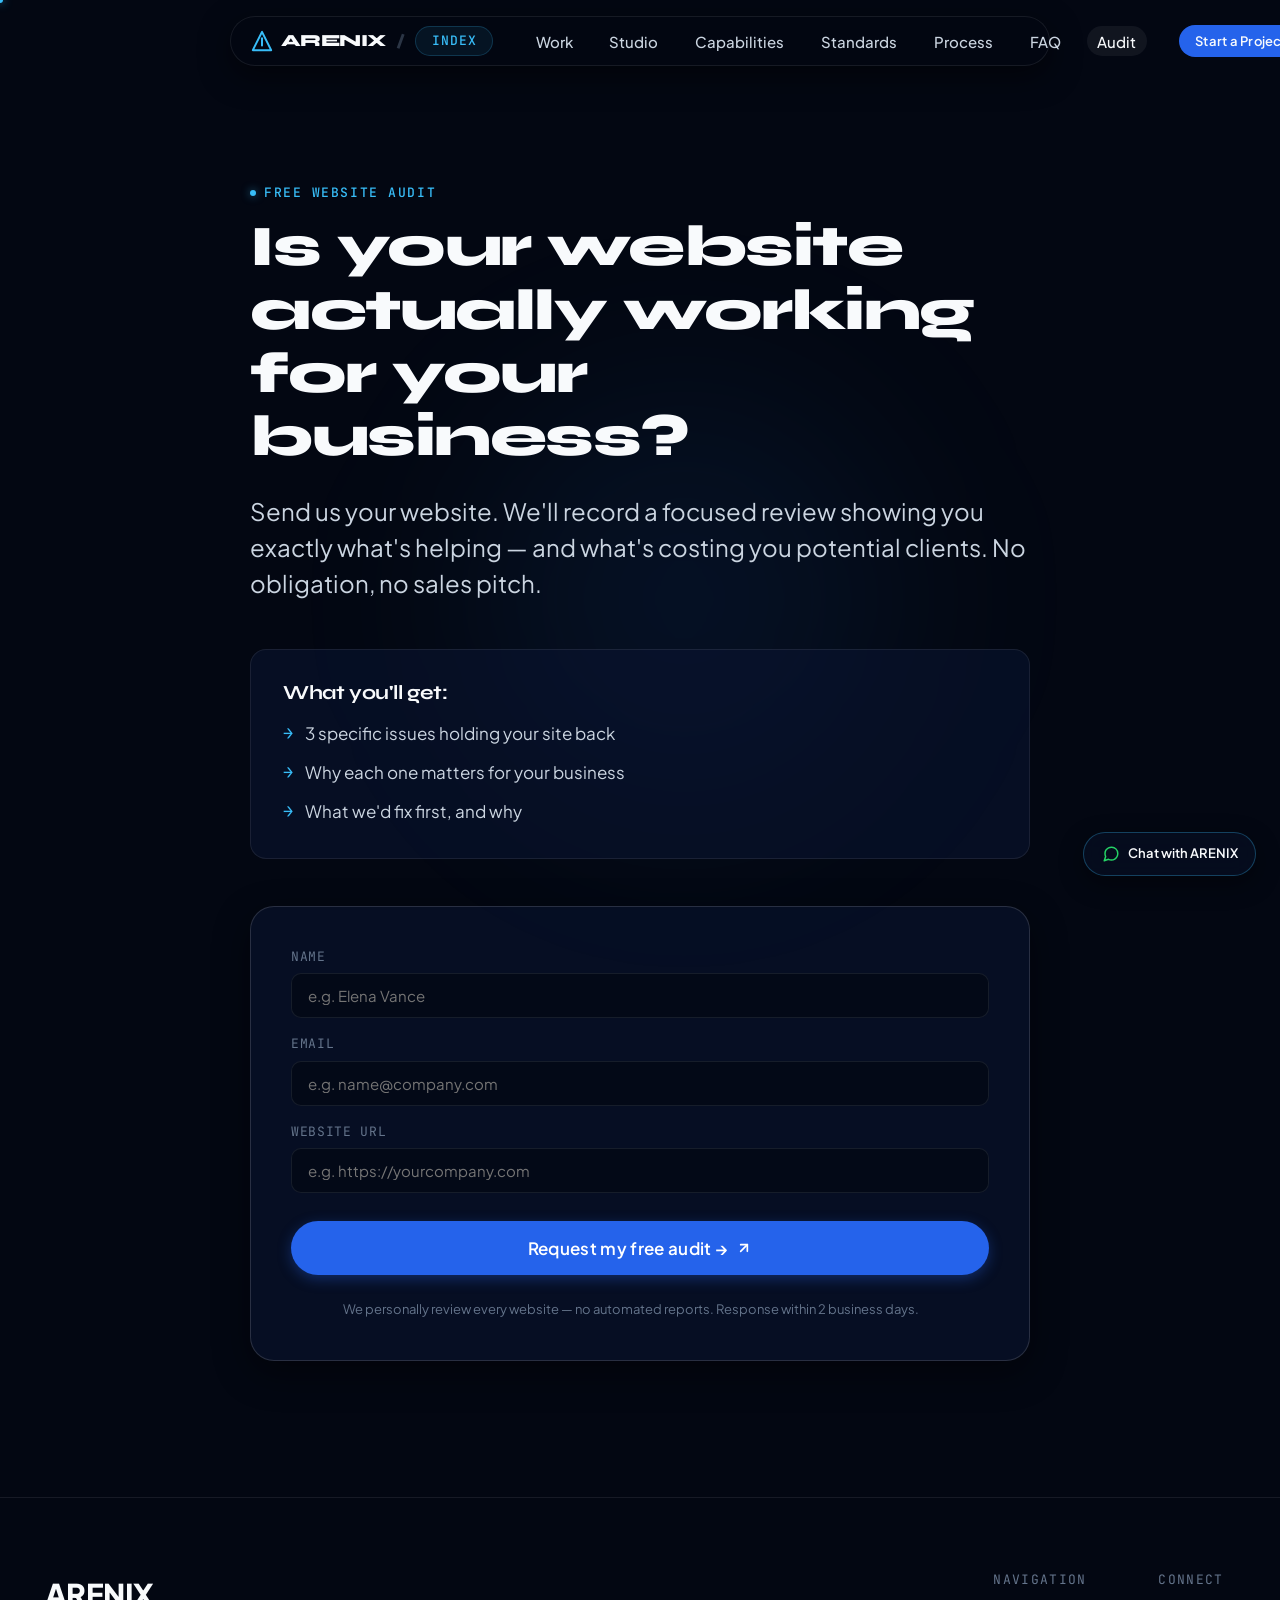
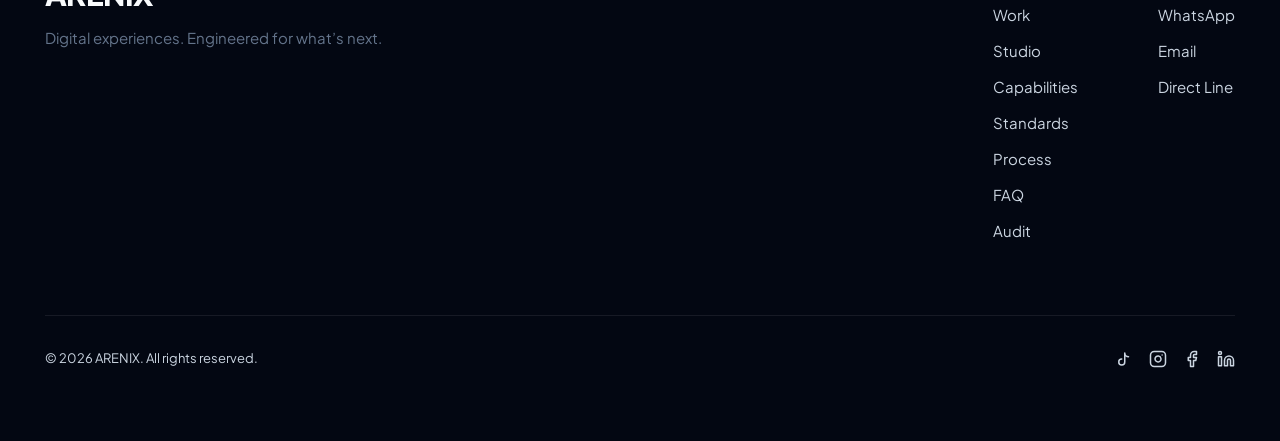
<file: Arenix/audit/index.html>
﻿<!DOCTYPE html>
<html lang="en">
<head>
  <meta charset="UTF-8">
  <meta name="viewport" content="width=device-width, initial-scale=1.0">
  <meta http-equiv="X-UA-Compatible" content="ie=edge">
  
  <!-- Primary SEO Meta Tags -->
  <title>Free Website Audit — ARENIX</title>
  <meta name="title" content="Free Website Audit — ARENIX">
  <meta name="description" content="Send us your website. We'll record a focused review showing you exactly what's helping — and what's costing you potential clients. No obligation, no sales pitch.">
  <meta name="robots" content="index, follow">
  <meta name="theme-color" content="#030712">
  <link rel="canonical" href="https://thearenix.tech/audit">

  <!-- Open Graph / Facebook -->
  <meta property="og:type" content="website">
  <meta property="og:url" content="https://thearenix.tech/audit">
  <meta property="og:title" content="Free Website Audit — ARENIX">
  <meta property="og:description" content="Send us your website. We'll record a focused review showing you exactly what's helping — and what's costing you potential clients.">
  <meta property="og:image" content="https://thearenix.tech/assets/og-image.png">
  
  <!-- Twitter -->
  <meta property="twitter:card" content="summary_large_image">
  <meta property="twitter:url" content="https://thearenix.tech/audit">
  <meta property="twitter:title" content="Free Website Audit — ARENIX">
  <meta property="twitter:description" content="Send us your website. We'll record a focused review showing you exactly what's helping — and what's costing you potential clients.">
  <meta property="twitter:image" content="https://thearenix.tech/assets/og-image.png">

  <!-- Google Fonts Preconnect & Stylesheet -->
  <link rel="preconnect" href="https://fonts.googleapis.com">
  <link rel="preconnect" href="https://fonts.gstatic.com" crossorigin>
  <link href="https://fonts.googleapis.com/css2?family=JetBrains+Mono:wght@400;500;600&family=Plus+Jakarta+Sans:wght@300;400;500;600;700;800&family=Syne:wght@700;800&display=swap" rel="stylesheet">

  <!-- CSS Design System & Modules -->
  <link rel="stylesheet" href="../css/design-tokens.css">
  <link rel="stylesheet" href="../css/base.css">
  <link rel="stylesheet" href="../css/components.css">
  <link rel="stylesheet" href="../css/sections.css">
  <link rel="stylesheet" href="../css/responsive.css">

  <!-- Structured Data JSON-LD -->
  <script type="application/ld+json">
  {
    "@context": "https://schema.org",
    "@type": "Service",
    "name": "Free Website Audit",
    "provider": {
      "@type": "Organization",
      "name": "ARENIX",
      "url": "https://thearenix.tech",
      "telephone": "+201500347497",
      "email": "hello@thearenix.tech"
    },
    "description": "Send us your website. We'll record a focused review showing you exactly what's helping — and what's costing you potential clients. No obligation, no sales pitch."
  }
  </script>
</head>
<body>

  <!-- Floating Adaptive Navigation -->
  <header class="nav-wrapper" role="banner">
    <nav class="nav-island" id="navIsland" aria-label="Main Navigation">
      <div class="nav-brand">
        <a href="../index.html#hero" class="nav-brand" aria-label="ARENIX Home">
          <svg class="nav-brand-logo" viewBox="0 0 24 24" fill="none" stroke="currentColor" stroke-width="2.2" stroke-linecap="round" stroke-linejoin="round">
            <polygon points="12 2 2 22 22 22"></polygon>
            <line x1="12" y1="9" x2="12" y2="17"></line>
          </svg>
          <span>ARENIX</span>
        </a>
        <span class="nav-indicator-divider" aria-hidden="true">/</span>
        <span class="nav-current-section" id="navCurrentSection">AUDIT</span>
      </div>

      <ul class="nav-links">
        <li><a href="../index.html#work" class="nav-link">Work</a></li>
        <li><a href="../index.html#studio" class="nav-link">Studio</a></li>
        <li><a href="../index.html#capabilities" class="nav-link">Capabilities</a></li>
        <li><a href="../index.html#standards" class="nav-link">Standards</a></li>
        <li><a href="../index.html#process" class="nav-link">Process</a></li>
        <li><a href="../index.html#faq" class="nav-link">FAQ</a></li>
        <li><a href="index.html" class="nav-link active">Audit</a></li>
      </ul>

      <div class="nav-actions">
        <button class="nav-cta open-inquiry-modal" aria-label="Open Project Inquiry Terminal">
          <span>Start a Project</span>
          <svg class="btn-icon-arrow" width="14" height="14" viewBox="0 0 24 24" fill="none" stroke="currentColor" stroke-width="2.5" stroke-linecap="round" stroke-linejoin="round">
            <line x1="7" y1="17" x2="17" y2="7"></line>
            <polyline points="7 7 17 7 17 17"></polyline>
          </svg>
        </button>

        <button class="mobile-menu-trigger" id="mobileMenuTrigger" aria-label="Open Navigation Menu" aria-expanded="false">
          <svg width="20" height="20" viewBox="0 0 24 24" fill="none" stroke="currentColor" stroke-width="2" stroke-linecap="round" stroke-linejoin="round">
            <line x1="4" y1="8" x2="20" y2="8"></line>
            <line x1="4" y1="16" x2="20" y2="16"></line>
          </svg>
        </button>
      </div>
    </nav>
  </header>

  <!-- Fullscreen Mobile Navigation Overlay -->
  <div class="mobile-nav-overlay" id="mobileNavOverlay" aria-hidden="true">
    <div class="mobile-nav-header">
      <div class="nav-brand">
        <svg class="nav-brand-logo" viewBox="0 0 24 24" fill="none" stroke="currentColor" stroke-width="2.2" stroke-linecap="round" stroke-linejoin="round">
          <polygon points="12 2 2 22 22 22"></polygon>
          <line x1="12" y1="9" x2="12" y2="17"></line>
        </svg>
        <span>ARENIX</span>
      </div>
      <button class="mobile-nav-close" id="mobileNavClose" aria-label="Close Navigation Menu">
        <svg width="20" height="20" viewBox="0 0 24 24" fill="none" stroke="currentColor" stroke-width="2" stroke-linecap="round" stroke-linejoin="round">
          <line x1="18" y1="6" x2="6" y2="18"></line>
          <line x1="6" y1="6" x2="18" y2="18"></line>
        </svg>
      </button>
    </div>

    <ul class="mobile-nav-links">
      <li>
        <a href="../index.html#work" class="mobile-nav-link">
          <span>Selected Work</span>
          <span class="nav-num">01</span>
        </a>
      </li>
      <li>
        <a href="../index.html#studio" class="mobile-nav-link">
          <span>The Studio</span>
          <span class="nav-num">02</span>
        </a>
      </li>
      <li>
        <a href="../index.html#capabilities" class="mobile-nav-link">
          <span>Capabilities</span>
          <span class="nav-num">03</span>
        </a>
      </li>
      <li>
        <a href="../index.html#standards" class="mobile-nav-link">
          <span>Standards</span>
          <span class="nav-num">04</span>
        </a>
      </li>
      <li>
        <a href="../index.html#process" class="mobile-nav-link">
          <span>Process</span>
          <span class="nav-num">05</span>
        </a>
      </li>
      <li>
        <a href="../index.html#faq" class="mobile-nav-link">
          <span>FAQ</span>
          <span class="nav-num">06</span>
        </a>
      </li>
      <li>
        <a href="index.html" class="mobile-nav-link">
          <span>Free Audit</span>
          <span class="nav-num">07</span>
        </a>
      </li>
      <li>
        <a href="../index.html#contact" class="mobile-nav-link open-inquiry-modal">
          <span>Start a Project</span>
          <span class="nav-num">08</span>
        </a>
      </li>
    </ul>

    <div class="mobile-nav-footer">
      <p style="font-size: var(--text-xs); color: var(--text-muted);">Direct Contact</p>
      <a href="mailto:hello@thearenix.tech" style="color: var(--text-primary); font-size: var(--text-sm);">hello@thearenix.tech</a>
      <a href="https://wa.me/201500347497" target="_blank" rel="noopener noreferrer" style="color: var(--accent-electric-bright); font-size: var(--text-sm);">WhatsApp: +201500347497</a>
    </div>
  </div>

  <main id="mainContent">

    <!-- AUDIT HERO & FORM SECTION -->
    <section class="hero-section" id="auditHero" style="min-height: auto; padding-top: calc(var(--space-5xl) + 2.5rem); padding-bottom: var(--space-5xl);">
      <div class="site-container-narrow">
        <div class="hero-content" style="max-width: 780px; margin: 0 auto; text-align: left;">
          
          <div class="section-label hero-label-reveal">FREE WEBSITE AUDIT</div>
          
          <h1 class="hero-headline" style="text-transform: none; margin-bottom: var(--space-lg); font-size: clamp(2.1rem, 1.6rem + 2.5vw, 3.75rem); line-height: 1.1;">
            Is your website actually working for your business?
          </h1>
          
          <p class="hero-supporting" style="max-width: 62ch; margin-bottom: var(--space-2xl);">
            Send us your website. We'll record a focused review showing you exactly what's helping — and what's costing you potential clients. No obligation, no sales pitch.
          </p>

          <!-- What you'll get List Card -->
          <div class="reveal-on-scroll delay-1" style="background: var(--bg-card); border: 1px solid var(--border-subtle); border-radius: var(--radius-lg); padding: var(--space-xl); margin-bottom: var(--space-2xl);">
            <h3 style="font-size: var(--text-lg); font-weight: 700; color: var(--text-primary); margin-bottom: var(--space-md);">
              What you'll get:
            </h3>
            <ul style="list-style: none; display: flex; flex-direction: column; gap: var(--space-sm);">
              <li style="display: flex; align-items: flex-start; gap: var(--space-sm); font-size: var(--text-base); color: var(--text-secondary);">
                <span style="color: var(--accent-electric-bright); font-family: var(--font-mono); font-weight: 600; flex-shrink: 0;" aria-hidden="true">&rarr;</span>
                <span>3 specific issues holding your site back</span>
              </li>
              <li style="display: flex; align-items: flex-start; gap: var(--space-sm); font-size: var(--text-base); color: var(--text-secondary);">
                <span style="color: var(--accent-electric-bright); font-family: var(--font-mono); font-weight: 600; flex-shrink: 0;" aria-hidden="true">&rarr;</span>
                <span>Why each one matters for your business</span>
              </li>
              <li style="display: flex; align-items: flex-start; gap: var(--space-sm); font-size: var(--text-base); color: var(--text-secondary);">
                <span style="color: var(--accent-electric-bright); font-family: var(--font-mono); font-weight: 600; flex-shrink: 0;" aria-hidden="true">&rarr;</span>
                <span>What we'd fix first, and why</span>
              </li>
            </ul>
          </div>

          <!-- Free Audit Form Card -->
          <div class="reveal-on-scroll delay-2" style="background: var(--bg-card); border: 1px solid var(--border-medium); border-radius: var(--radius-xl); padding: clamp(1.5rem, 4vw, 2.5rem); box-shadow: var(--shadow-card);">
            <form id="auditForm">
              <div class="form-group">
                <label class="form-label" for="auditName">Name</label>
                <input type="text" id="auditName" class="form-input" placeholder="e.g. Elena Vance" required>
              </div>

              <div class="form-group">
                <label class="form-label" for="auditEmail">Email</label>
                <input type="email" id="auditEmail" class="form-input" placeholder="e.g. name@company.com" required>
              </div>

              <div class="form-group">
                <label class="form-label" for="auditUrl">Website URL</label>
                <input type="text" id="auditUrl" class="form-input" placeholder="e.g. https://yourcompany.com" required>
              </div>

              <button type="submit" class="btn-primary" style="width: 100%; padding: 1rem 1.75rem; font-size: var(--text-base); margin-top: var(--space-sm);">
                <span>Request my free audit &rarr;</span>
                <svg class="btn-icon-arrow" width="16" height="16" viewBox="0 0 24 24" fill="none" stroke="currentColor" stroke-width="2.5" stroke-linecap="round" stroke-linejoin="round">
                  <line x1="7" y1="17" x2="17" y2="7"></line>
                  <polyline points="7 7 17 7 17 17"></polyline>
                </svg>
              </button>
            </form>

            <p style="font-size: var(--text-xs); color: var(--text-muted); margin-top: var(--space-lg); text-align: center; line-height: 1.6;">
              We personally review every website — no automated reports. Response within 2 business days.
            </p>
          </div>

        </div>
      </div>
    </section>

  </main>

  <!-- Interactive Project Inquiry Modal -->
  <div class="inquiry-modal" id="inquiryModal" role="dialog" aria-modal="true" aria-labelledby="inquiryTitle">
    <div class="inquiry-modal-dialog">
      <div class="inquiry-modal-header">
        <div>
          <div class="section-label" style="font-size: 0.7rem;">Project Inquiry</div>
          <h3 class="inquiry-modal-title" id="inquiryTitle">Start a Project</h3>
        </div>
        <button class="inquiry-modal-close" id="closeInquiryModal" aria-label="Close modal">
          <svg width="18" height="18" viewBox="0 0 24 24" fill="none" stroke="currentColor" stroke-width="2" stroke-linecap="round" stroke-linejoin="round">
            <line x1="18" y1="6" x2="6" y2="18"></line>
            <line x1="6" y1="6" x2="18" y2="18"></line>
          </svg>
        </button>
      </div>

      <form id="inquiryForm">
        <label class="form-label">Select Project Scope</label>
        <div class="inquiry-type-selector">
          <button type="button" class="type-pill selected" data-type="Digital Experience">Digital Experience</button>
          <button type="button" class="type-pill" data-type="Digital Product / App">Digital Product</button>
          <button type="button" class="type-pill" data-type="E-Commerce Platform">E-Commerce</button>
          <button type="button" class="type-pill" data-type="Custom System">Custom System</button>
          <button type="button" class="type-pill" data-type="Technology Partnership">Partnership</button>
        </div>

        <div class="form-group">
          <label class="form-label" for="inquiryName">Your Name / Company</label>
          <input type="text" id="inquiryName" class="form-input" placeholder="e.g. Elena Vance, Vance Capital" required>
        </div>

        <div class="form-group">
          <label class="form-label" for="inquiryContact">Email or Phone / WhatsApp</label>
          <input type="text" id="inquiryContact" class="form-input" placeholder="e.g. name@company.com or +1 555..." required>
        </div>

        <div class="form-group">
          <label class="form-label" for="inquiryDetails">Project Details & Objectives</label>
          <textarea id="inquiryDetails" class="form-textarea" placeholder="Tell us what you're building, target timeline, or core goals..."></textarea>
        </div>

        <button type="submit" class="btn-primary" style="width: 100%; padding: 0.95rem; font-size: var(--text-sm);">
          <span>Send Inquiry via WhatsApp</span>
          <svg class="btn-icon-arrow" width="16" height="16" viewBox="0 0 24 24" fill="none" stroke="currentColor" stroke-width="2.5" stroke-linecap="round" stroke-linejoin="round">
            <line x1="7" y1="17" x2="17" y2="7"></line>
            <polyline points="7 7 17 7 17 17"></polyline>
          </svg>
        </button>
      </form>
    </div>
  </div>

  <!-- Floating Quick WhatsApp Trigger -->
  <a href="https://wa.me/201500347497" target="_blank" rel="noopener noreferrer" class="floating-whatsapp-trigger" aria-label="Quick WhatsApp Message">
    <svg class="floating-whatsapp-icon" viewBox="0 0 24 24" fill="none" stroke="currentColor" stroke-width="2" stroke-linecap="round" stroke-linejoin="round">
      <path d="M21 11.5a8.38 8.38 0 0 1-.9 3.8 8.5 8.5 0 0 1-7.6 4.7 8.38 8.38 0 0 1-3.8-.9L3 21l1.9-5.7a8.38 8.38 0 0 1-.9-3.8 8.5 8.5 0 0 1 4.7-7.6 8.38 8.38 0 0 1 3.8-.9h.5a8.48 8.48 0 0 1 8 8v.5z"></path>
    </svg>
    <span>Chat with ARENIX</span>
  </a>

  <!-- 10 — FOOTER -->
  <footer class="site-footer" role="contentinfo">
    <div class="site-container">
      <div class="footer-top reveal-on-scroll">
        <div class="footer-brand-col">
          <div class="footer-brand-title">ARENIX</div>
          <p class="footer-tagline">Digital experiences. Engineered for what’s next.</p>
        </div>

        <div class="footer-nav-col">
          <div class="footer-nav-group">
            <span class="footer-nav-heading">Navigation</span>
            <a href="../index.html#work" class="footer-nav-link">Work</a>
            <a href="../index.html#studio" class="footer-nav-link">Studio</a>
            <a href="../index.html#capabilities" class="footer-nav-link">Capabilities</a>
            <a href="../index.html#standards" class="footer-nav-link">Standards</a>
            <a href="../index.html#process" class="footer-nav-link">Process</a>
            <a href="../index.html#faq" class="footer-nav-link">FAQ</a>
            <a href="index.html" class="footer-nav-link">Audit</a>
          </div>

          <div class="footer-nav-group">
            <span class="footer-nav-heading">Connect</span>
            <a href="https://wa.me/201500347497" target="_blank" rel="noopener noreferrer" class="footer-nav-link">WhatsApp</a>
            <a href="mailto:arenix.egy@gmail.com" class="footer-nav-link">Email</a>
            <a href="tel:+201500347497" class="footer-nav-link">Direct Line</a>
          </div>
        </div>
      </div>

      <div class="footer-bottom">
        <p>&copy; <span id="currentYear">2026</span> ARENIX. All rights reserved.</p>

        <div class="footer-social-links">
          <!-- TikTok -->
          <a href="https://vm.tiktok.com/ZS9kAGsL3oGJe-Ofmxq/" target="_blank" rel="noopener noreferrer" class="footer-social-icon-link" aria-label="ARENIX on TikTok">
            <svg width="18" height="18" viewBox="0 0 24 24" fill="none" stroke="currentColor" stroke-width="2" stroke-linecap="round" stroke-linejoin="round">
              <path d="M9 12a4 4 0 1 0 4 4V4a5 5 0 0 0 5 5"></path>
            </svg>
          </a>

          <!-- Instagram -->
          <a href="https://www.instagram.com/arenixtech" target="_blank" rel="noopener noreferrer" class="footer-social-icon-link" aria-label="ARENIX on Instagram">
            <svg width="18" height="18" viewBox="0 0 24 24" fill="none" stroke="currentColor" stroke-width="2" stroke-linecap="round" stroke-linejoin="round">
              <rect x="2" y="2" width="20" height="20" rx="5" ry="5"></rect>
              <path d="M16 11.37A4 4 0 1 1 12.63 8 4 4 0 0 1 16 11.37z"></path>
              <line x1="17.5" y1="6.5" x2="17.51" y2="6.5"></line>
            </svg>
          </a>

          <!-- Facebook -->
          <a href="https://www.facebook.com/61591761566324" target="_blank" rel="noopener noreferrer" class="footer-social-icon-link" aria-label="ARENIX on Facebook">
            <svg width="18" height="18" viewBox="0 0 24 24" fill="none" stroke="currentColor" stroke-width="2" stroke-linecap="round" stroke-linejoin="round">
              <path d="M18 2h-3a5 5 0 0 0-5 5v3H7v4h3v8h4v-8h3l1-4h-4V7a1 1 0 0 1 1-1h3z"></path>
            </svg>
          </a>

          <!-- LinkedIn -->
          <a href="https://www.linkedin.com/company/arenixtech/" target="_blank" rel="noopener noreferrer" class="footer-social-icon-link" aria-label="ARENIX on LinkedIn">
            <svg width="18" height="18" viewBox="0 0 24 24" fill="none" stroke="currentColor" stroke-width="2" stroke-linecap="round" stroke-linejoin="round">
              <path d="M16 8a6 6 0 0 1 6 6v7h-4v-7a2 2 0 0 0-2-2 2 2 0 0 0-2 2v7h-4v-7a6 6 0 0 1 6-6z"></path>
              <rect x="2" y="9" width="4" height="12"></rect>
              <circle cx="4" cy="4" r="2"></circle>
            </svg>
          </a>
        </div>
      </div>
    </div>
  </footer>

  <!-- Scripts -->
  <script src="../js/navigation.js"></script>
  <script src="../js/inquiry-modal.js"></script>
  <script src="../js/cursor-effects.js"></script>
  <script src="../js/app.js"></script>
</body>
</html>
</file>
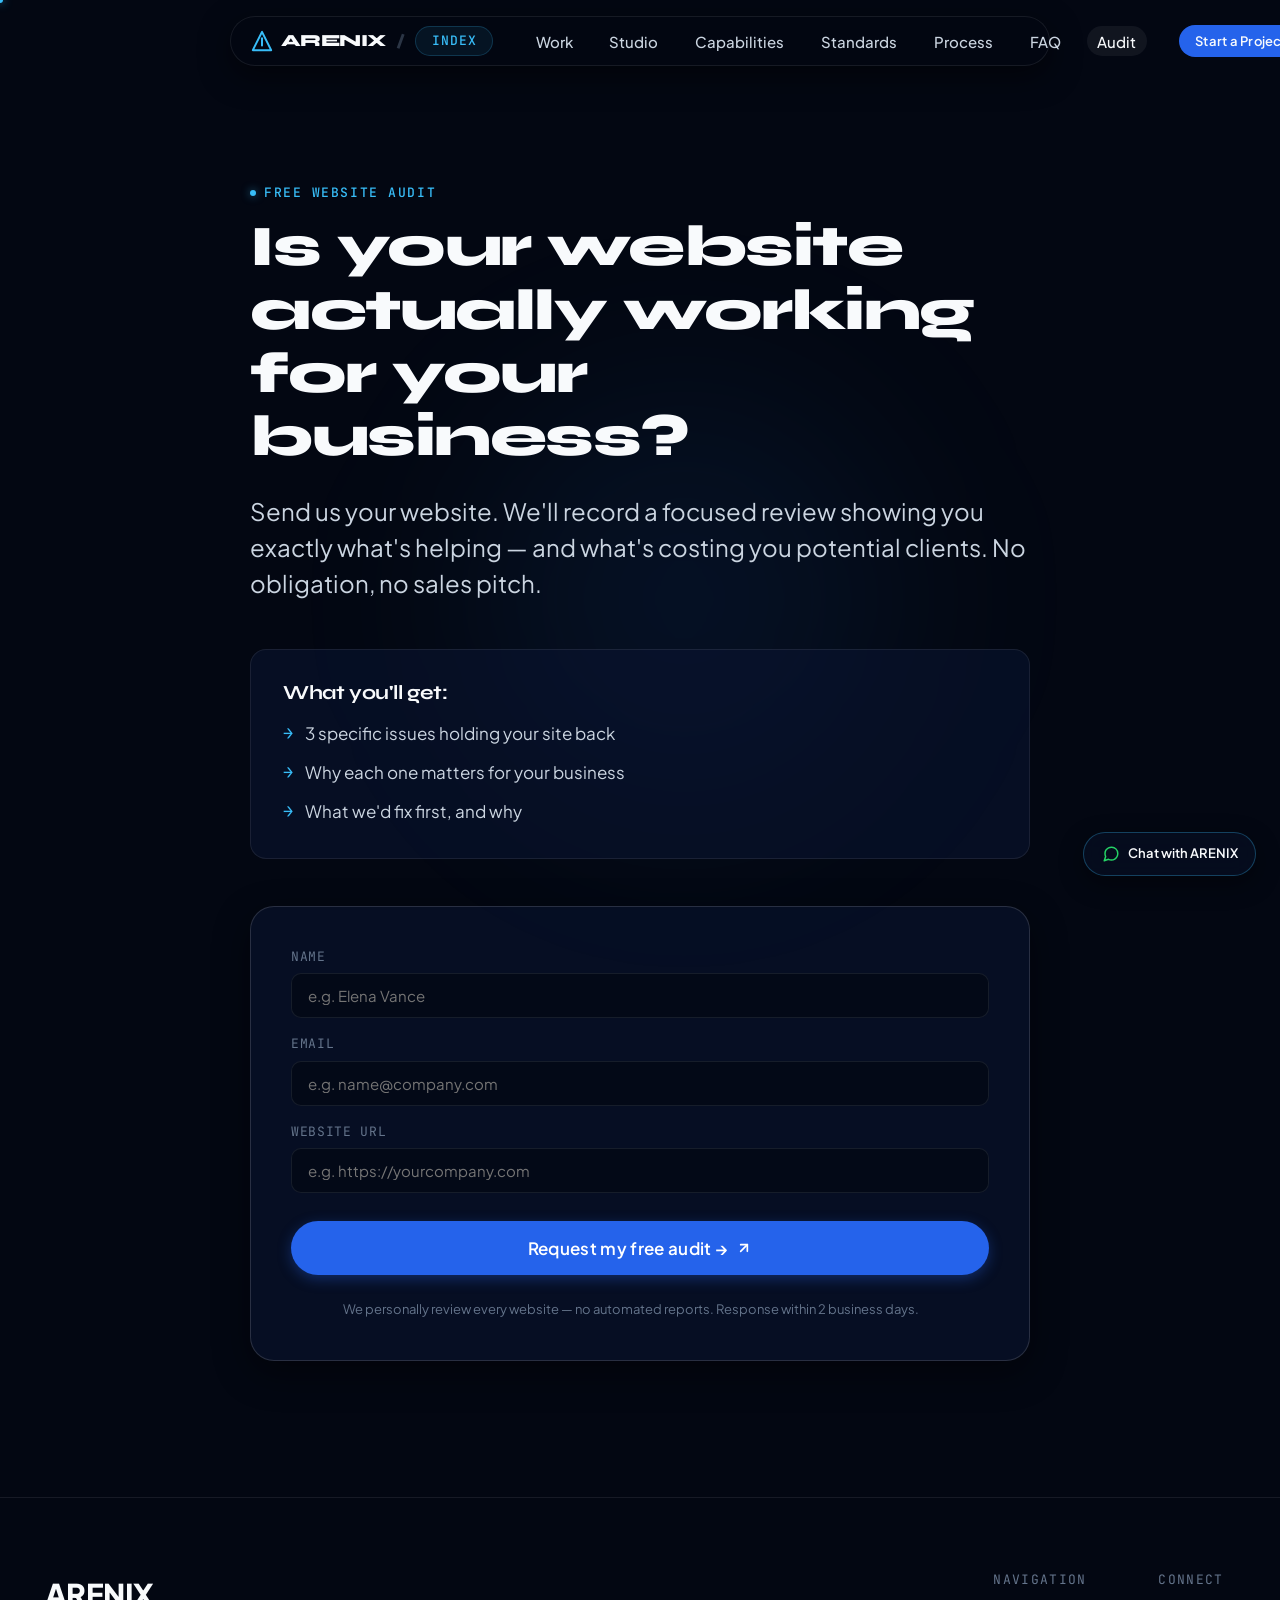
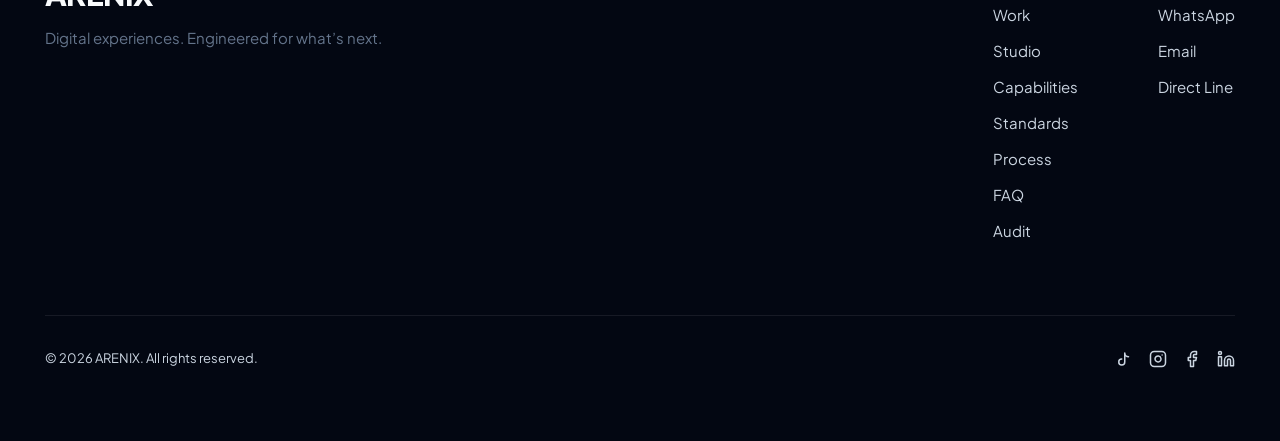
<file: Arenix/audit.html>
<!DOCTYPE html>
<html lang="en">
<head>
  <meta charset="UTF-8">
  <meta name="viewport" content="width=device-width, initial-scale=1.0">
  <meta http-equiv="X-UA-Compatible" content="ie=edge">
  
  <!-- Primary SEO Meta Tags -->
  <title>Free Website Audit — ARENIX</title>
  <meta name="title" content="Free Website Audit — ARENIX">
  <meta name="description" content="Send us your website. We'll record a focused review showing you exactly what's helping — and what's costing you potential clients. No obligation, no sales pitch.">
  <meta name="robots" content="index, follow">
  <meta name="theme-color" content="#030712">
  <link rel="canonical" href="https://thearenix.tech/audit">

  <!-- Open Graph / Facebook -->
  <meta property="og:type" content="website">
  <meta property="og:url" content="https://thearenix.tech/audit">
  <meta property="og:title" content="Free Website Audit — ARENIX">
  <meta property="og:description" content="Send us your website. We'll record a focused review showing you exactly what's helping — and what's costing you potential clients.">
  <meta property="og:image" content="https://thearenix.tech/assets/og-image.png">
  
  <!-- Twitter -->
  <meta property="twitter:card" content="summary_large_image">
  <meta property="twitter:url" content="https://thearenix.tech/audit">
  <meta property="twitter:title" content="Free Website Audit — ARENIX">
  <meta property="twitter:description" content="Send us your website. We'll record a focused review showing you exactly what's helping — and what's costing you potential clients.">
  <meta property="twitter:image" content="https://thearenix.tech/assets/og-image.png">

  <!-- Google Fonts Preconnect & Stylesheet -->
  <link rel="preconnect" href="https://fonts.googleapis.com">
  <link rel="preconnect" href="https://fonts.gstatic.com" crossorigin>
  <link href="https://fonts.googleapis.com/css2?family=JetBrains+Mono:wght@400;500;600&family=Plus+Jakarta+Sans:wght@300;400;500;600;700;800&family=Syne:wght@700;800&display=swap" rel="stylesheet">

  <!-- CSS Design System & Modules -->
  <link rel="stylesheet" href="css/design-tokens.css">
  <link rel="stylesheet" href="css/base.css">
  <link rel="stylesheet" href="css/components.css">
  <link rel="stylesheet" href="css/sections.css">
  <link rel="stylesheet" href="css/responsive.css">

  <!-- Structured Data JSON-LD -->
  <script type="application/ld+json">
  {
    "@context": "https://schema.org",
    "@type": "Service",
    "name": "Free Website Audit",
    "provider": {
      "@type": "Organization",
      "name": "ARENIX",
      "url": "https://arenix.website",
      "telephone": "+201500347497",
      "email": "hello@thearenix.tech"
    },
    "description": "Send us your website. We'll record a focused review showing you exactly what's helping — and what's costing you potential clients. No obligation, no sales pitch."
  }
  </script>
</head>
<body>

  <!-- Floating Adaptive Navigation -->
  <header class="nav-wrapper" role="banner">
    <nav class="nav-island" id="navIsland" aria-label="Main Navigation">
      <div class="nav-brand">
        <a href="index.html#hero" class="nav-brand" aria-label="ARENIX Home">
          <svg class="nav-brand-logo" viewBox="0 0 24 24" fill="none" stroke="currentColor" stroke-width="2.2" stroke-linecap="round" stroke-linejoin="round">
            <polygon points="12 2 2 22 22 22"></polygon>
            <line x1="12" y1="9" x2="12" y2="17"></line>
          </svg>
          <span>ARENIX</span>
        </a>
        <span class="nav-indicator-divider" aria-hidden="true">/</span>
        <span class="nav-current-section" id="navCurrentSection">AUDIT</span>
      </div>

      <ul class="nav-links">
        <li><a href="index.html#work" class="nav-link">Work</a></li>
        <li><a href="index.html#studio" class="nav-link">Studio</a></li>
        <li><a href="index.html#capabilities" class="nav-link">Capabilities</a></li>
        <li><a href="index.html#standards" class="nav-link">Standards</a></li>
        <li><a href="index.html#process" class="nav-link">Process</a></li>
        <li><a href="index.html#faq" class="nav-link">FAQ</a></li>
        <li><a href="audit.html" class="nav-link active">Audit</a></li>
      </ul>

      <div class="nav-actions">
        <button class="nav-cta open-inquiry-modal" aria-label="Open Project Inquiry Terminal">
          <span>Start a Project</span>
          <svg class="btn-icon-arrow" width="14" height="14" viewBox="0 0 24 24" fill="none" stroke="currentColor" stroke-width="2.5" stroke-linecap="round" stroke-linejoin="round">
            <line x1="7" y1="17" x2="17" y2="7"></line>
            <polyline points="7 7 17 7 17 17"></polyline>
          </svg>
        </button>

        <button class="mobile-menu-trigger" id="mobileMenuTrigger" aria-label="Open Navigation Menu" aria-expanded="false">
          <svg width="20" height="20" viewBox="0 0 24 24" fill="none" stroke="currentColor" stroke-width="2" stroke-linecap="round" stroke-linejoin="round">
            <line x1="4" y1="8" x2="20" y2="8"></line>
            <line x1="4" y1="16" x2="20" y2="16"></line>
          </svg>
        </button>
      </div>
    </nav>
  </header>

  <!-- Fullscreen Mobile Navigation Overlay -->
  <div class="mobile-nav-overlay" id="mobileNavOverlay" aria-hidden="true">
    <div class="mobile-nav-header">
      <div class="nav-brand">
        <svg class="nav-brand-logo" viewBox="0 0 24 24" fill="none" stroke="currentColor" stroke-width="2.2" stroke-linecap="round" stroke-linejoin="round">
          <polygon points="12 2 2 22 22 22"></polygon>
          <line x1="12" y1="9" x2="12" y2="17"></line>
        </svg>
        <span>ARENIX</span>
      </div>
      <button class="mobile-nav-close" id="mobileNavClose" aria-label="Close Navigation Menu">
        <svg width="20" height="20" viewBox="0 0 24 24" fill="none" stroke="currentColor" stroke-width="2" stroke-linecap="round" stroke-linejoin="round">
          <line x1="18" y1="6" x2="6" y2="18"></line>
          <line x1="6" y1="6" x2="18" y2="18"></line>
        </svg>
      </button>
    </div>

    <ul class="mobile-nav-links">
      <li>
        <a href="index.html#work" class="mobile-nav-link">
          <span>Selected Work</span>
          <span class="nav-num">01</span>
        </a>
      </li>
      <li>
        <a href="index.html#studio" class="mobile-nav-link">
          <span>The Studio</span>
          <span class="nav-num">02</span>
        </a>
      </li>
      <li>
        <a href="index.html#capabilities" class="mobile-nav-link">
          <span>Capabilities</span>
          <span class="nav-num">03</span>
        </a>
      </li>
      <li>
        <a href="index.html#standards" class="mobile-nav-link">
          <span>Standards</span>
          <span class="nav-num">04</span>
        </a>
      </li>
      <li>
        <a href="index.html#process" class="mobile-nav-link">
          <span>Process</span>
          <span class="nav-num">05</span>
        </a>
      </li>
      <li>
        <a href="index.html#faq" class="mobile-nav-link">
          <span>FAQ</span>
          <span class="nav-num">06</span>
        </a>
      </li>
      <li>
        <a href="audit.html" class="mobile-nav-link">
          <span>Free Audit</span>
          <span class="nav-num">07</span>
        </a>
      </li>
      <li>
        <a href="index.html#contact" class="mobile-nav-link open-inquiry-modal">
          <span>Start a Project</span>
          <span class="nav-num">08</span>
        </a>
      </li>
    </ul>

    <div class="mobile-nav-footer">
      <p style="font-size: var(--text-xs); color: var(--text-muted);">Direct Contact</p>
      <a href="mailto:hello@thearenix.tech" style="color: var(--text-primary); font-size: var(--text-sm);">hello@thearenix.tech</a>
      <a href="https://wa.me/201500347497" target="_blank" rel="noopener noreferrer" style="color: var(--accent-electric-bright); font-size: var(--text-sm);">WhatsApp: +201500347497</a>
    </div>
  </div>

  <main id="mainContent">

    <!-- AUDIT HERO & FORM SECTION -->
    <section class="hero-section" id="auditHero" style="min-height: auto; padding-top: calc(var(--space-5xl) + 2.5rem); padding-bottom: var(--space-5xl);">
      <div class="site-container-narrow">
        <div class="hero-content" style="max-width: 780px; margin: 0 auto; text-align: left;">
          
          <div class="section-label hero-label-reveal">FREE WEBSITE AUDIT</div>
          
          <h1 class="hero-headline" style="text-transform: none; margin-bottom: var(--space-lg); font-size: clamp(2.1rem, 1.6rem + 2.5vw, 3.75rem); line-height: 1.1;">
            Is your website actually working for your business?
          </h1>
          
          <p class="hero-supporting" style="max-width: 62ch; margin-bottom: var(--space-2xl);">
            Send us your website. We'll record a focused review showing you exactly what's helping — and what's costing you potential clients. No obligation, no sales pitch.
          </p>

          <!-- What you'll get List Card -->
          <div class="reveal-on-scroll delay-1" style="background: var(--bg-card); border: 1px solid var(--border-subtle); border-radius: var(--radius-lg); padding: var(--space-xl); margin-bottom: var(--space-2xl);">
            <h3 style="font-size: var(--text-lg); font-weight: 700; color: var(--text-primary); margin-bottom: var(--space-md);">
              What you'll get:
            </h3>
            <ul style="list-style: none; display: flex; flex-direction: column; gap: var(--space-sm);">
              <li style="display: flex; align-items: flex-start; gap: var(--space-sm); font-size: var(--text-base); color: var(--text-secondary);">
                <span style="color: var(--accent-electric-bright); font-family: var(--font-mono); font-weight: 600; flex-shrink: 0;" aria-hidden="true">&rarr;</span>
                <span>3 specific issues holding your site back</span>
              </li>
              <li style="display: flex; align-items: flex-start; gap: var(--space-sm); font-size: var(--text-base); color: var(--text-secondary);">
                <span style="color: var(--accent-electric-bright); font-family: var(--font-mono); font-weight: 600; flex-shrink: 0;" aria-hidden="true">&rarr;</span>
                <span>Why each one matters for your business</span>
              </li>
              <li style="display: flex; align-items: flex-start; gap: var(--space-sm); font-size: var(--text-base); color: var(--text-secondary);">
                <span style="color: var(--accent-electric-bright); font-family: var(--font-mono); font-weight: 600; flex-shrink: 0;" aria-hidden="true">&rarr;</span>
                <span>What we'd fix first, and why</span>
              </li>
            </ul>
          </div>

          <!-- Free Audit Form Card -->
          <div class="reveal-on-scroll delay-2" style="background: var(--bg-card); border: 1px solid var(--border-medium); border-radius: var(--radius-xl); padding: clamp(1.5rem, 4vw, 2.5rem); box-shadow: var(--shadow-card);">
            <form id="auditForm">
              <div class="form-group">
                <label class="form-label" for="auditName">Name</label>
                <input type="text" id="auditName" class="form-input" placeholder="e.g. Elena Vance" required>
              </div>

              <div class="form-group">
                <label class="form-label" for="auditEmail">Email</label>
                <input type="email" id="auditEmail" class="form-input" placeholder="e.g. name@company.com" required>
              </div>

              <div class="form-group">
                <label class="form-label" for="auditUrl">Website URL</label>
                <input type="text" id="auditUrl" class="form-input" placeholder="e.g. https://yourcompany.com" required>
              </div>

              <button type="submit" class="btn-primary" style="width: 100%; padding: 1rem 1.75rem; font-size: var(--text-base); margin-top: var(--space-sm);">
                <span>Request my free audit &rarr;</span>
                <svg class="btn-icon-arrow" width="16" height="16" viewBox="0 0 24 24" fill="none" stroke="currentColor" stroke-width="2.5" stroke-linecap="round" stroke-linejoin="round">
                  <line x1="7" y1="17" x2="17" y2="7"></line>
                  <polyline points="7 7 17 7 17 17"></polyline>
                </svg>
              </button>
            </form>

            <p style="font-size: var(--text-xs); color: var(--text-muted); margin-top: var(--space-lg); text-align: center; line-height: 1.6;">
              We personally review every website — no automated reports. Response within 2 business days.
            </p>
          </div>

        </div>
      </div>
    </section>

  </main>

  <!-- Interactive Project Inquiry Modal -->
  <div class="inquiry-modal" id="inquiryModal" role="dialog" aria-modal="true" aria-labelledby="inquiryTitle">
    <div class="inquiry-modal-dialog">
      <div class="inquiry-modal-header">
        <div>
          <div class="section-label" style="font-size: 0.7rem;">Project Inquiry</div>
          <h3 class="inquiry-modal-title" id="inquiryTitle">Start a Project</h3>
        </div>
        <button class="inquiry-modal-close" id="closeInquiryModal" aria-label="Close modal">
          <svg width="18" height="18" viewBox="0 0 24 24" fill="none" stroke="currentColor" stroke-width="2" stroke-linecap="round" stroke-linejoin="round">
            <line x1="18" y1="6" x2="6" y2="18"></line>
            <line x1="6" y1="6" x2="18" y2="18"></line>
          </svg>
        </button>
      </div>

      <form id="inquiryForm">
        <label class="form-label">Select Project Scope</label>
        <div class="inquiry-type-selector">
          <button type="button" class="type-pill selected" data-type="Digital Experience">Digital Experience</button>
          <button type="button" class="type-pill" data-type="Digital Product / App">Digital Product</button>
          <button type="button" class="type-pill" data-type="E-Commerce Platform">E-Commerce</button>
          <button type="button" class="type-pill" data-type="Custom System">Custom System</button>
          <button type="button" class="type-pill" data-type="Technology Partnership">Partnership</button>
        </div>

        <div class="form-group">
          <label class="form-label" for="inquiryName">Your Name / Company</label>
          <input type="text" id="inquiryName" class="form-input" placeholder="e.g. Elena Vance, Vance Capital" required>
        </div>

        <div class="form-group">
          <label class="form-label" for="inquiryContact">Email or Phone / WhatsApp</label>
          <input type="text" id="inquiryContact" class="form-input" placeholder="e.g. name@company.com or +1 555..." required>
        </div>

        <div class="form-group">
          <label class="form-label" for="inquiryDetails">Project Details & Objectives</label>
          <textarea id="inquiryDetails" class="form-textarea" placeholder="Tell us what you're building, target timeline, or core goals..."></textarea>
        </div>

        <button type="submit" class="btn-primary" style="width: 100%; padding: 0.95rem; font-size: var(--text-sm);">
          <span>Send Inquiry via WhatsApp</span>
          <svg class="btn-icon-arrow" width="16" height="16" viewBox="0 0 24 24" fill="none" stroke="currentColor" stroke-width="2.5" stroke-linecap="round" stroke-linejoin="round">
            <line x1="7" y1="17" x2="17" y2="7"></line>
            <polyline points="7 7 17 7 17 17"></polyline>
          </svg>
        </button>
      </form>
    </div>
  </div>

  <!-- Floating Quick WhatsApp Trigger -->
  <a href="https://wa.me/201500347497" target="_blank" rel="noopener noreferrer" class="floating-whatsapp-trigger" aria-label="Quick WhatsApp Message">
    <svg class="floating-whatsapp-icon" viewBox="0 0 24 24" fill="none" stroke="currentColor" stroke-width="2" stroke-linecap="round" stroke-linejoin="round">
      <path d="M21 11.5a8.38 8.38 0 0 1-.9 3.8 8.5 8.5 0 0 1-7.6 4.7 8.38 8.38 0 0 1-3.8-.9L3 21l1.9-5.7a8.38 8.38 0 0 1-.9-3.8 8.5 8.5 0 0 1 4.7-7.6 8.38 8.38 0 0 1 3.8-.9h.5a8.48 8.48 0 0 1 8 8v.5z"></path>
    </svg>
    <span>Chat with ARENIX</span>
  </a>

  <!-- 10 — FOOTER -->
  <footer class="site-footer" role="contentinfo">
    <div class="site-container">
      <div class="footer-top reveal-on-scroll">
        <div class="footer-brand-col">
          <div class="footer-brand-title">ARENIX</div>
          <p class="footer-tagline">Digital experiences. Engineered for what’s next.</p>
        </div>

        <div class="footer-nav-col">
          <div class="footer-nav-group">
            <span class="footer-nav-heading">Navigation</span>
            <a href="index.html#work" class="footer-nav-link">Work</a>
            <a href="index.html#studio" class="footer-nav-link">Studio</a>
            <a href="index.html#capabilities" class="footer-nav-link">Capabilities</a>
            <a href="index.html#standards" class="footer-nav-link">Standards</a>
            <a href="index.html#process" class="footer-nav-link">Process</a>
            <a href="index.html#faq" class="footer-nav-link">FAQ</a>
            <a href="audit.html" class="footer-nav-link">Audit</a>
          </div>

          <div class="footer-nav-group">
            <span class="footer-nav-heading">Connect</span>
            <a href="https://wa.me/201500347497" target="_blank" rel="noopener noreferrer" class="footer-nav-link">WhatsApp</a>
            <a href="mailto:hello@thearenix.tech" class="footer-nav-link">Email</a>
            <a href="tel:+201500347497" class="footer-nav-link">Direct Line</a>
          </div>
        </div>
      </div>

      <div class="footer-bottom">
        <p>&copy; <span id="currentYear">2026</span> ARENIX. All rights reserved.</p>

        <div class="footer-social-links">
          <!-- TikTok -->
          <a href="https://vm.tiktok.com/ZS9kAGsL3oGJe-Ofmxq/" target="_blank" rel="noopener noreferrer" class="footer-social-icon-link" aria-label="ARENIX on TikTok">
            <svg width="18" height="18" viewBox="0 0 24 24" fill="none" stroke="currentColor" stroke-width="2" stroke-linecap="round" stroke-linejoin="round">
              <path d="M9 12a4 4 0 1 0 4 4V4a5 5 0 0 0 5 5"></path>
            </svg>
          </a>

          <!-- Instagram -->
          <a href="https://www.instagram.com/arenixtech" target="_blank" rel="noopener noreferrer" class="footer-social-icon-link" aria-label="ARENIX on Instagram">
            <svg width="18" height="18" viewBox="0 0 24 24" fill="none" stroke="currentColor" stroke-width="2" stroke-linecap="round" stroke-linejoin="round">
              <rect x="2" y="2" width="20" height="20" rx="5" ry="5"></rect>
              <path d="M16 11.37A4 4 0 1 1 12.63 8 4 4 0 0 1 16 11.37z"></path>
              <line x1="17.5" y1="6.5" x2="17.51" y2="6.5"></line>
            </svg>
          </a>

          <!-- Facebook -->
          <a href="https://www.facebook.com/61591761566324" target="_blank" rel="noopener noreferrer" class="footer-social-icon-link" aria-label="ARENIX on Facebook">
            <svg width="18" height="18" viewBox="0 0 24 24" fill="none" stroke="currentColor" stroke-width="2" stroke-linecap="round" stroke-linejoin="round">
              <path d="M18 2h-3a5 5 0 0 0-5 5v3H7v4h3v8h4v-8h3l1-4h-4V7a1 1 0 0 1 1-1h3z"></path>
            </svg>
          </a>

          <!-- LinkedIn -->
          <a href="https://www.linkedin.com/company/arenixtech/" target="_blank" rel="noopener noreferrer" class="footer-social-icon-link" aria-label="ARENIX on LinkedIn">
            <svg width="18" height="18" viewBox="0 0 24 24" fill="none" stroke="currentColor" stroke-width="2" stroke-linecap="round" stroke-linejoin="round">
              <path d="M16 8a6 6 0 0 1 6 6v7h-4v-7a2 2 0 0 0-2-2 2 2 0 0 0-2 2v7h-4v-7a6 6 0 0 1 6-6z"></path>
              <rect x="2" y="9" width="4" height="12"></rect>
              <circle cx="4" cy="4" r="2"></circle>
            </svg>
          </a>
        </div>
      </div>
    </div>
  </footer>

  <!-- Scripts -->
  <script src="js/navigation.js"></script>
  <script src="js/inquiry-modal.js"></script>
  <script src="js/cursor-effects.js"></script>
  <script src="js/app.js"></script>
</body>
</html>
</file>
<file: Arenix/css/design-tokens.css>
/**
 * ARENIX DESIGN TOKENS
 * Aesthetic: Premium Technology × Digital Art × Product Design
 */

:root {
  /* Color Palette - Core System */
  --bg-primary: #030712;
  --bg-secondary: #060e20;
  --bg-tertiary: #0a1532;
  --bg-card: rgba(10, 21, 50, 0.55);
  --bg-card-hover: rgba(15, 30, 70, 0.7);
  --bg-glass: rgba(6, 14, 32, 0.75);
  --bg-glass-heavy: rgba(3, 7, 18, 0.9);

  /* Accents */
  --accent-electric: #2563eb;
  --accent-electric-bright: #38bdf8;
  --accent-electric-glow: rgba(56, 189, 248, 0.18);
  --accent-cyan: #06b6d4;
  --accent-blue-deep: #1d4ed8;

  /* Typography Colors */
  --text-primary: #f8fafc;
  --text-secondary: #cbd5e1;
  --text-muted: #64748b;
  --text-subtle: #475569;
  --text-inverse: #030712;

  /* Borders & Dividers */
  --border-subtle: rgba(255, 255, 255, 0.08);
  --border-medium: rgba(255, 255, 255, 0.14);
  --border-accent: rgba(56, 189, 248, 0.35);
  --border-accent-solid: #2563eb;

  /* Typography Scale */
  --font-primary: 'Plus Jakarta Sans', -apple-system, BlinkMacSystemFont, 'Segoe UI', Roboto, sans-serif;
  --font-display: 'Syne', 'Plus Jakarta Sans', -apple-system, sans-serif;
  --font-mono: 'JetBrains Mono', monospace;

  --text-xs: clamp(0.75rem, 0.7rem + 0.25vw, 0.8125rem);
  --text-sm: clamp(0.875rem, 0.82rem + 0.28vw, 0.9375rem);
  --text-base: clamp(1rem, 0.94rem + 0.3vw, 1.0625rem);
  --text-lg: clamp(1.125rem, 1.05rem + 0.38vw, 1.25rem);
  --text-xl: clamp(1.25rem, 1.15rem + 0.5vw, 1.5rem);
  --text-2xl: clamp(1.5rem, 1.35rem + 0.75vw, 1.875rem);
  --text-3xl: clamp(1.875rem, 1.65rem + 1.125vw, 2.375rem);
  --text-4xl: clamp(2.25rem, 1.95rem + 1.5vw, 3.125rem);
  --text-5xl: clamp(2.875rem, 2.45rem + 2.125vw, 4.25rem);
  --text-6xl: clamp(3.5rem, 2.9rem + 3vw, 5.75rem);
  --text-hero: clamp(2.25rem, 1.6rem + 3.2vw, 4.5rem);

  /* Spacing */
  --space-2xs: 0.25rem;
  --space-xs: 0.5rem;
  --space-sm: 0.75rem;
  --space-md: 1rem;
  --space-lg: 1.5rem;
  --space-xl: 2rem;
  --space-2xl: 3rem;
  --space-3xl: 4.5rem;
  --space-4xl: 6rem;
  --space-5xl: 8.5rem;

  /* Layout */
  --container-max: 1360px;
  --container-narrow: 1040px;
  --container-pad: clamp(1.25rem, 3.5vw, 3.5rem);

  /* Radii */
  --radius-sm: 6px;
  --radius-md: 10px;
  --radius-lg: 16px;
  --radius-xl: 24px;
  --radius-full: 9999px;

  /* Transitions & Cinematic Easings */
  --ease-out-expo: cubic-bezier(0.16, 1, 0.3, 1);
  --ease-cinematic: cubic-bezier(0.22, 1, 0.36, 1);
  --ease-in-out-expo: cubic-bezier(0.87, 0, 0.13, 1);
  --ease-standard: cubic-bezier(0.2, 0, 0, 1);
  
  --transition-fast: 200ms var(--ease-cinematic);
  --transition-medium: 400ms var(--ease-cinematic);
  --transition-slow: 700ms var(--ease-cinematic);
  --transition-reveal: 800ms var(--ease-cinematic);

  /* Shadows & Depth */
  --shadow-subtle: 0 4px 20px rgba(0, 0, 0, 0.35);
  --shadow-card: 0 12px 36px rgba(0, 0, 0, 0.45);
  --shadow-elevated: 0 20px 60px rgba(0, 0, 0, 0.6);
  --shadow-glow: 0 0 35px rgba(37, 99, 235, 0.25);
  --shadow-glow-bright: 0 0 45px rgba(56, 189, 248, 0.35);
}
</file>
<file: Arenix/css/base.css>
/**
 * ARENIX BASE STYLES
 * Reset, typography, layout wrappers, utilities, scroll reveals, and accessibility standards
 */

*, *::before, *::after {
  box-sizing: border-box;
  margin: 0;
  padding: 0;
}

html {
  font-size: 16px;
  scroll-behavior: smooth;
  -webkit-font-smoothing: antialiased;
  -moz-osx-font-smoothing: grayscale;
  background-color: var(--bg-primary);
  color: var(--text-primary);
  text-rendering: optimizeLegibility;
}

@media (prefers-reduced-motion: reduce) {
  html {
    scroll-behavior: auto;
  }
  *, *::before, *::after {
    animation-duration: 0.01ms !important;
    animation-iteration-count: 1 !important;
    transition-duration: 0.01ms !important;
    scroll-behavior: auto !important;
  }
  .reveal-on-scroll {
    opacity: 1 !important;
    transform: none !important;
  }
}

body {
  font-family: var(--font-primary);
  font-size: var(--text-base);
  line-height: 1.6;
  color: var(--text-secondary);
  background-color: var(--bg-primary);
  min-height: 100vh;
  overflow-x: hidden;
  position: relative;
  selection-background-color: var(--accent-electric);
  selection-color: var(--text-primary);
}

::selection {
  background-color: rgba(37, 99, 235, 0.4);
  color: #ffffff;
}

/* Custom Minimal Scrollbar */
::-webkit-scrollbar {
  width: 6px;
}

::-webkit-scrollbar-track {
  background: var(--bg-primary);
}

::-webkit-scrollbar-thumb {
  background: rgba(255, 255, 255, 0.15);
  border-radius: 9999px;
  transition: background var(--transition-fast);
}

::-webkit-scrollbar-thumb:hover {
  background: var(--accent-electric);
}

/* Typography Hierarchy */
h1, h2, h3, h4, h5, h6 {
  color: var(--text-primary);
  font-family: var(--font-display);
  font-weight: 700;
  line-height: 1.1;
  letter-spacing: -0.02em;
}

h1 {
  font-size: var(--text-5xl);
}

h2 {
  font-size: var(--text-4xl);
}

h3 {
  font-size: var(--text-2xl);
}

h4 {
  font-size: var(--text-xl);
}

p {
  color: var(--text-secondary);
  font-weight: 400;
  max-width: 68ch;
}

a {
  color: inherit;
  text-decoration: none;
  transition: color var(--transition-fast);
}

button {
  cursor: pointer;
  border: none;
  background: none;
  font-family: inherit;
  font-size: inherit;
  color: inherit;
}

img, svg, video, iframe {
  display: block;
  max-width: 100%;
}

/* Layout Containers */
.site-container {
  width: 100%;
  max-width: var(--container-max);
  margin-left: auto;
  margin-right: auto;
  padding-left: var(--container-pad);
  padding-right: var(--container-pad);
}

.site-container-narrow {
  width: 100%;
  max-width: var(--container-narrow);
  margin-left: auto;
  margin-right: auto;
  padding-left: var(--container-pad);
  padding-right: var(--container-pad);
}

.section-spacing {
  padding-top: var(--space-4xl);
  padding-bottom: var(--space-4xl);
  position: relative;
}

/* Accessible Focus Ring */
:focus-visible {
  outline: 2px solid var(--accent-electric-bright);
  outline-offset: 3px;
}

/* Section Header Structure */
.section-header {
  margin-bottom: var(--space-3xl);
}

.section-label {
  display: inline-flex;
  align-items: center;
  gap: var(--space-xs);
  font-family: var(--font-mono);
  font-size: var(--text-xs);
  font-weight: 500;
  letter-spacing: 0.12em;
  text-transform: uppercase;
  color: var(--accent-electric-bright);
  margin-bottom: var(--space-sm);
}

.section-label::before {
  content: '';
  display: inline-block;
  width: 6px;
  height: 6px;
  background-color: var(--accent-electric-bright);
  border-radius: 50%;
  box-shadow: 0 0 8px rgba(56, 189, 248, 0.6);
  animation: pulse-dot 3s ease-in-out infinite;
}

@keyframes pulse-dot {
  0%, 100% { transform: scale(1); opacity: 0.8; }
  50% { transform: scale(1.3); opacity: 1; box-shadow: 0 0 12px rgba(56, 189, 248, 0.9); }
}

.section-title {
  font-size: var(--text-4xl);
  font-weight: 700;
  color: var(--text-primary);
  letter-spacing: -0.025em;
  line-height: 1.12;
}

.section-description {
  font-size: var(--text-lg);
  color: var(--text-secondary);
  margin-top: var(--space-md);
  max-width: 54ch;
  line-height: 1.55;
}

/* ═══════════════════════════════════════════════════════════════
   GLOBAL SCROLL REVEAL SYSTEM (Precise, Subtle, GPU-Accelerated)
   ═══════════════════════════════════════════════════════════════ */
.reveal-on-scroll {
  opacity: 0;
  transform: translateY(26px);
  transition: opacity var(--transition-reveal), transform var(--transition-reveal);
  will-change: opacity, transform;
}

.reveal-on-scroll.revealed {
  opacity: 1;
  transform: translateY(0);
}

/* Stagger Delays for child elements */
.delay-1 { transition-delay: 100ms; }
.delay-2 { transition-delay: 200ms; }
.delay-3 { transition-delay: 300ms; }
.delay-4 { transition-delay: 400ms; }
.delay-5 { transition-delay: 500ms; }

/* Utility Helpers */
.sr-only {
  position: absolute;
  width: 1px;
  height: 1px;
  padding: 0;
  margin: -1px;
  overflow: hidden;
  clip: rect(0, 0, 0, 0);
  white-space: nowrap;
  border-width: 0;
}
</file>
<file: Arenix/css/components.css>
/**
 * ARENIX COMPONENT STYLES
 * Floating Nav, Buttons, Cards, Preview Windows, Tags, Modals, Inquiry Terminal, FAQ, Contextual Cursor
 */

/* 1. Contextual Minimalist Custom Cursor (Desktop Only) */
.custom-cursor-dot {
  position: fixed;
  top: -3px;
  left: -3px;
  width: 6px;
  height: 6px;
  background: var(--accent-electric-bright);
  border-radius: 50%;
  pointer-events: none;
  z-index: 10000;
  transition: opacity 0.2s var(--ease-cinematic), transform 0.05s linear;
  box-shadow: 0 0 10px rgba(56, 189, 248, 0.7);
}

.custom-cursor-follower {
  position: fixed;
  top: -16px;
  left: -16px;
  width: 32px;
  height: 32px;
  border: 1px solid rgba(56, 189, 248, 0.45);
  background: rgba(37, 99, 235, 0.04);
  border-radius: 50%;
  pointer-events: none;
  z-index: 9999;
  display: flex;
  align-items: center;
  justify-content: center;
  transition: width 0.3s var(--ease-cinematic),
              height 0.3s var(--ease-cinematic),
              top 0.3s var(--ease-cinematic),
              left 0.3s var(--ease-cinematic),
              border-color 0.3s var(--ease-cinematic),
              background-color 0.3s var(--ease-cinematic),
              border-radius 0.3s var(--ease-cinematic),
              opacity 0.2s var(--ease-cinematic);
}

.custom-cursor-label {
  font-family: var(--font-mono);
  font-size: 0.6875rem;
  font-weight: 600;
  letter-spacing: 0.06em;
  color: var(--text-primary);
  opacity: 0;
  transform: scale(0.8);
  transition: opacity 0.2s var(--ease-cinematic), transform 0.2s var(--ease-cinematic);
  white-space: nowrap;
  pointer-events: none;
  display: none;
}

/* Hovering standard interactive elements (buttons, links) */
.custom-cursor-follower.active {
  width: 46px;
  height: 46px;
  top: -23px;
  left: -23px;
  border-color: var(--accent-electric-bright);
  background: rgba(56, 189, 248, 0.12);
}

/* Hovering portfolio preview windows - Contextual VIEW label */
.custom-cursor-follower.portfolio-hover {
  width: 78px;
  height: 32px;
  top: -16px;
  left: -39px;
  border-radius: 9999px;
  border-color: var(--accent-electric-bright);
  background: rgba(6, 14, 32, 0.92);
  backdrop-filter: blur(8px);
  -webkit-backdrop-filter: blur(8px);
  box-shadow: 0 4px 20px rgba(0, 0, 0, 0.5), 0 0 15px rgba(56, 189, 248, 0.35);
}

.custom-cursor-follower.portfolio-hover .custom-cursor-label {
  display: block;
  opacity: 1;
  transform: scale(1);
}

.custom-cursor-follower.portfolio-hover ~ .custom-cursor-dot {
  opacity: 0;
}

/* 2. Floating Navigation */
.nav-wrapper {
  position: fixed;
  top: var(--space-md);
  left: 0;
  right: 0;
  z-index: 100;
  display: flex;
  justify-content: center;
  pointer-events: none;
  padding: 0 var(--container-pad);
  transition: transform var(--transition-medium);
}

.nav-island {
  pointer-events: auto;
  display: flex;
  align-items: center;
  justify-content: space-between;
  gap: var(--space-xl);
  padding: 0.5rem 0.625rem 0.5rem 1.25rem;
  background: var(--bg-glass-heavy);
  backdrop-filter: blur(16px);
  -webkit-backdrop-filter: blur(16px);
  border: 1px solid var(--border-subtle);
  border-radius: var(--radius-full);
  box-shadow: 0 10px 30px rgba(0, 0, 0, 0.5);
  transition: border-color var(--transition-fast), transform var(--transition-medium), box-shadow var(--transition-medium);
  max-width: 820px;
  width: 100%;
}

.nav-island:hover {
  border-color: var(--border-medium);
  box-shadow: 0 12px 35px rgba(0, 0, 0, 0.6), 0 0 20px rgba(37, 99, 235, 0.15);
}

.nav-brand {
  display: flex;
  align-items: center;
  gap: var(--space-xs);
  font-family: var(--font-display);
  font-weight: 800;
  font-size: var(--text-base);
  letter-spacing: -0.03em;
  color: var(--text-primary);
  position: relative;
  overflow: visible;
  flex-shrink: 0;
}

.nav-brand-logo {
  width: 22px;
  height: 22px;
  color: var(--accent-electric-bright);
  transition: transform var(--transition-fast);
}

.nav-brand:hover .nav-brand-logo {
  transform: rotate(90deg);
}

.nav-indicator-divider {
  color: var(--text-subtle);
  font-size: var(--text-sm);
  user-select: none;
  margin: 0 0.15rem;
  opacity: 0.6;
}

.nav-current-section {
  font-family: var(--font-mono);
  font-size: var(--text-xs);
  letter-spacing: 0.08em;
  text-transform: uppercase;
  color: var(--accent-electric-bright);
  font-weight: 500;
  min-width: 78px;
  padding: 0.2rem 0.6rem;
  background: rgba(56, 189, 248, 0.08);
  border: 1px solid rgba(56, 189, 248, 0.2);
  border-radius: var(--radius-full);
  display: inline-flex;
  align-items: center;
  justify-content: center;
  white-space: nowrap;
  box-sizing: border-box;
  transition: opacity var(--transition-fast), transform var(--transition-fast);
}

.nav-links {
  display: flex;
  align-items: center;
  gap: var(--space-md);
  list-style: none;
}

.nav-link {
  font-size: var(--text-sm);
  font-weight: 500;
  color: var(--text-secondary);
  padding: 0.35rem 0.65rem;
  border-radius: var(--radius-full);
  position: relative;
  transition: color var(--transition-fast), background-color var(--transition-fast), transform var(--transition-fast);
}

.nav-link:hover, .nav-link.active {
  color: var(--text-primary);
  background: rgba(255, 255, 255, 0.06);
}

.nav-actions {
  display: flex;
  align-items: center;
  gap: var(--space-xs);
}

.nav-cta {
  display: inline-flex;
  align-items: center;
  gap: 0.375rem;
  font-size: var(--text-xs);
  font-weight: 600;
  letter-spacing: 0.02em;
  color: var(--text-primary);
  background: var(--accent-electric);
  padding: 0.5rem 1rem;
  border-radius: var(--radius-full);
  transition: background-color var(--transition-fast), transform var(--transition-fast), box-shadow var(--transition-fast);
  white-space: nowrap;
  will-change: transform;
}

.nav-cta:hover {
  background: #1d4ed8;
  box-shadow: 0 4px 14px rgba(37, 99, 235, 0.4);
}

.mobile-menu-trigger {
  display: none;
  align-items: center;
  justify-content: center;
  width: 40px;
  height: 40px;
  border-radius: 50%;
  background: rgba(255, 255, 255, 0.06);
  border: 1px solid var(--border-subtle);
  color: var(--text-primary);
  transition: background-color var(--transition-fast), transform var(--transition-fast);
}

.mobile-menu-trigger:active {
  transform: scale(0.94);
}

/* Fullscreen Mobile Navigation */
.mobile-nav-overlay {
  position: fixed;
  inset: 0;
  z-index: 999;
  background: var(--bg-primary);
  display: flex;
  flex-direction: column;
  justify-content: space-between;
  padding: var(--space-xl) var(--container-pad);
  opacity: 0;
  visibility: hidden;
  pointer-events: none;
  transition: opacity var(--transition-medium), visibility var(--transition-medium);
}

.mobile-nav-overlay.open {
  opacity: 1;
  visibility: visible;
  pointer-events: auto;
}

.mobile-nav-header {
  display: flex;
  align-items: center;
  justify-content: space-between;
}

.mobile-nav-close {
  width: 44px;
  height: 44px;
  border-radius: 50%;
  background: rgba(255, 255, 255, 0.06);
  border: 1px solid var(--border-subtle);
  display: flex;
  align-items: center;
  justify-content: center;
  color: var(--text-primary);
  transition: transform var(--transition-fast);
}

.mobile-nav-close:active {
  transform: scale(0.92);
}

.mobile-nav-links {
  display: flex;
  flex-direction: column;
  gap: var(--space-lg);
  list-style: none;
}

.mobile-nav-link {
  font-family: var(--font-display);
  font-size: var(--text-3xl);
  font-weight: 700;
  color: var(--text-secondary);
  display: flex;
  align-items: center;
  justify-content: space-between;
  transition: color var(--transition-fast), transform var(--transition-fast);
}

.mobile-nav-link:hover, .mobile-nav-link:active {
  color: var(--text-primary);
  transform: translateX(6px);
}

.mobile-nav-link .nav-num {
  font-family: var(--font-mono);
  font-size: var(--text-sm);
  color: var(--accent-electric-bright);
}

.mobile-nav-footer {
  display: flex;
  flex-direction: column;
  gap: var(--space-md);
  padding-top: var(--space-lg);
  border-top: 1px solid var(--border-subtle);
}

/* 3. Interactive Buttons (Magnetic-ready) */
.btn-primary {
  display: inline-flex;
  align-items: center;
  justify-content: center;
  gap: var(--space-xs);
  font-size: var(--text-sm);
  font-weight: 600;
  letter-spacing: 0.02em;
  color: #ffffff;
  background: var(--accent-electric);
  padding: 0.875rem 1.625rem;
  border-radius: var(--radius-full);
  transition: background-color var(--transition-fast), transform var(--transition-fast), box-shadow var(--transition-fast);
  box-shadow: 0 4px 14px rgba(37, 99, 235, 0.35);
  white-space: nowrap;
  position: relative;
  overflow: hidden;
  will-change: transform;
}

.btn-primary::after {
  content: '';
  position: absolute;
  top: 0;
  left: -100%;
  width: 100%;
  height: 100%;
  background: linear-gradient(90deg, transparent, rgba(255, 255, 255, 0.2), transparent);
  transition: left 0.6s var(--ease-cinematic);
}

.btn-primary:hover::after {
  left: 100%;
}

.btn-primary:hover {
  background: #1d4ed8;
  box-shadow: 0 6px 22px rgba(37, 99, 235, 0.55), 0 0 20px rgba(56, 189, 248, 0.3);
}

.btn-secondary {
  display: inline-flex;
  align-items: center;
  justify-content: center;
  gap: var(--space-xs);
  font-size: var(--text-sm);
  font-weight: 600;
  color: var(--text-primary);
  background: rgba(255, 255, 255, 0.05);
  border: 1px solid var(--border-subtle);
  padding: 0.875rem 1.625rem;
  border-radius: var(--radius-full);
  transition: background var(--transition-fast), border-color var(--transition-fast), transform var(--transition-fast), box-shadow var(--transition-fast);
  white-space: nowrap;
  will-change: transform;
}

.btn-secondary:hover {
  background: rgba(255, 255, 255, 0.1);
  border-color: var(--border-medium);
  box-shadow: 0 4px 15px rgba(0, 0, 0, 0.3);
}

.btn-icon-arrow {
  transition: transform var(--transition-fast);
  display: inline-block;
  will-change: transform;
}

.btn-primary:hover .btn-icon-arrow,
.btn-secondary:hover .btn-icon-arrow,
.project-view-link:hover .btn-icon-arrow {
  transform: translate(3px, -3px);
}

/* 4. Project Showcase Card */
.project-showcase-item {
  display: flex;
  flex-direction: column;
  gap: var(--space-lg);
  margin-bottom: var(--space-4xl);
  border-top: 1px solid var(--border-subtle);
  padding-top: var(--space-2xl);
  position: relative;
  transition: opacity var(--transition-reveal), transform var(--transition-reveal);
}

.project-showcase-header {
  display: flex;
  justify-content: space-between;
  align-items: flex-start;
  gap: var(--space-md);
  flex-wrap: wrap;
}

.project-meta-left {
  display: flex;
  flex-direction: column;
  gap: var(--space-2xs);
}

.project-index {
  font-family: var(--font-mono);
  font-size: var(--text-xs);
  color: var(--accent-electric-bright);
  letter-spacing: 0.08em;
  transition: color var(--transition-fast);
}

.project-name {
  font-size: var(--text-3xl);
  font-weight: 700;
  color: var(--text-primary);
  letter-spacing: -0.02em;
  transition: color var(--transition-fast);
}

.project-descriptor {
  font-size: var(--text-base);
  color: var(--text-secondary);
  max-width: 50ch;
  margin-top: var(--space-2xs);
}

.project-actions-right {
  display: flex;
  align-items: center;
  gap: var(--space-sm);
}

.project-view-link {
  display: inline-flex;
  align-items: center;
  gap: 0.375rem;
  font-size: var(--text-sm);
  font-weight: 600;
  color: var(--text-primary);
  background: rgba(255, 255, 255, 0.06);
  border: 1px solid var(--border-subtle);
  padding: 0.625rem 1.125rem;
  border-radius: var(--radius-full);
  transition: all var(--transition-fast);
  will-change: transform;
}

.project-view-link:hover {
  background: var(--accent-electric);
  border-color: var(--accent-electric);
  color: #ffffff;
  box-shadow: 0 4px 16px rgba(37, 99, 235, 0.45);
}

/* 5. Live Preview Frame Window (Elevated Hover & Depth) */
.preview-window {
  width: 100%;
  height: clamp(380px, 48vw, 680px);
  background: var(--bg-secondary);
  border: 1px solid var(--border-subtle);
  border-radius: var(--radius-lg);
  overflow: hidden;
  position: relative;
  box-shadow: var(--shadow-card);
  transition: border-color var(--transition-medium),
              transform var(--transition-medium),
              box-shadow var(--transition-medium);
  will-change: transform, border-color, box-shadow;
}

.preview-window:hover {
  border-color: var(--border-accent);
  transform: translateY(-5px);
  box-shadow: 0 20px 50px rgba(0, 0, 0, 0.6), 0 0 35px rgba(37, 99, 235, 0.2);
}

.preview-toolbar {
  height: 42px;
  background: rgba(6, 14, 32, 0.85);
  border-bottom: 1px solid var(--border-subtle);
  display: flex;
  align-items: center;
  justify-content: space-between;
  padding: 0 var(--space-md);
  position: relative;
  z-index: 2;
  transition: background-color var(--transition-fast);
}

.preview-dots {
  display: flex;
  align-items: center;
  gap: 6px;
}

.preview-dot {
  width: 9px;
  height: 9px;
  border-radius: 50%;
  background: rgba(255, 255, 255, 0.15);
  transition: background-color var(--transition-fast);
}

.preview-window:hover .preview-dot:nth-child(1) { background: rgba(239, 68, 68, 0.7); }
.preview-window:hover .preview-dot:nth-child(2) { background: rgba(234, 179, 8, 0.7); }
.preview-window:hover .preview-dot:nth-child(3) { background: rgba(34, 197, 94, 0.7); }

.preview-address-bar {
  font-family: var(--font-mono);
  font-size: 0.725rem;
  color: var(--text-muted);
  background: rgba(255, 255, 255, 0.04);
  padding: 0.2rem 0.75rem;
  border-radius: var(--radius-full);
  letter-spacing: 0.02em;
  max-width: 320px;
  overflow: hidden;
  text-overflow: ellipsis;
  white-space: nowrap;
  transition: color var(--transition-fast), background var(--transition-fast);
}

.preview-window:hover .preview-address-bar {
  color: var(--text-secondary);
  background: rgba(255, 255, 255, 0.08);
}

.preview-status {
  display: flex;
  align-items: center;
  gap: 6px;
  font-family: var(--font-mono);
  font-size: 0.7rem;
  color: var(--text-muted);
}

.preview-status-dot {
  width: 6px;
  height: 6px;
  border-radius: 50%;
  background: #10b981;
  box-shadow: 0 0 6px rgba(16, 185, 129, 0.8);
}

.preview-viewport-container {
  width: 100%;
  height: calc(100% - 42px);
  position: relative;
  background: #020612;
}

.preview-iframe {
  width: 100%;
  height: 100%;
  border: none;
  background: transparent;
  display: block;
}

/* Fallback Editorial Card */
.preview-fallback-cover {
  position: absolute;
  inset: 0;
  display: flex;
  flex-direction: column;
  justify-content: space-between;
  padding: var(--space-xl);
  background-size: cover;
  background-position: center;
  z-index: 1;
  transition: opacity var(--transition-medium);
}

.preview-fallback-cover.loaded {
  opacity: 0;
  pointer-events: none;
}

.preview-fallback-overlay {
  position: absolute;
  inset: 0;
  background: linear-gradient(180deg, rgba(3, 7, 18, 0.4) 0%, rgba(3, 7, 18, 0.85) 100%);
}

.preview-fallback-content {
  position: relative;
  z-index: 2;
  margin-top: auto;
}

.preview-fallback-title {
  font-size: var(--text-2xl);
  font-weight: 700;
  color: var(--text-primary);
  margin-bottom: var(--space-2xs);
}

.preview-fallback-desc {
  font-size: var(--text-sm);
  color: var(--text-secondary);
  max-width: 45ch;
  margin-bottom: var(--space-md);
}

.preview-interact-hint {
  display: inline-flex;
  align-items: center;
  gap: var(--space-xs);
  font-family: var(--font-mono);
  font-size: var(--text-xs);
  color: var(--accent-electric-bright);
}

/* 6. Capability Editorial Component & Tech Badges (Refined Focus State) */
.capability-grid {
  display: grid;
  grid-template-columns: repeat(auto-fit, minmax(320px, 1fr));
  gap: var(--space-lg);
}

.capability-card {
  background: var(--bg-card);
  border: 1px solid var(--border-subtle);
  border-radius: var(--radius-lg);
  padding: var(--space-xl);
  display: flex;
  flex-direction: column;
  justify-content: space-between;
  min-height: 280px;
  position: relative;
  transition: transform var(--transition-medium),
              background var(--transition-medium),
              border-color var(--transition-medium),
              opacity var(--transition-medium),
              box-shadow var(--transition-medium);
  overflow: hidden;
  will-change: transform, opacity;
}

.capability-card::before {
  content: '';
  position: absolute;
  top: 0;
  left: 0;
  width: 0;
  height: 2px;
  background: linear-gradient(90deg, var(--accent-electric-bright), var(--accent-electric), transparent);
  transition: width 0.45s var(--ease-cinematic);
}

.capability-card:hover {
  background: var(--bg-card-hover);
  border-color: var(--border-medium);
  transform: translateY(-4px);
  box-shadow: 0 16px 36px rgba(0, 0, 0, 0.4), 0 0 25px rgba(37, 99, 235, 0.15);
}

.capability-card:hover::before {
  width: 100%;
}

.capability-card-index {
  font-family: var(--font-mono);
  font-size: var(--text-xs);
  color: var(--accent-electric-bright);
  margin-bottom: var(--space-md);
  transition: transform var(--transition-fast);
}

.capability-card:hover .capability-card-index {
  transform: translateX(4px);
}

.capability-card-title {
  font-size: var(--text-xl);
  font-weight: 700;
  color: var(--text-primary);
  margin-bottom: var(--space-xs);
}

.capability-card-desc {
  font-size: var(--text-sm);
  color: var(--text-secondary);
  line-height: 1.55;
  margin-bottom: var(--space-md);
}

.capability-tech-tags {
  display: flex;
  flex-wrap: wrap;
  gap: 0.35rem;
  margin-top: auto;
}

.tech-tag {
  font-family: var(--font-mono);
  font-size: 0.7rem;
  color: var(--text-muted);
  background: rgba(255, 255, 255, 0.04);
  padding: 0.18rem 0.5rem;
  border-radius: 4px;
  border: 1px solid rgba(255, 255, 255, 0.06);
  transition: all var(--transition-fast);
}

.capability-card:hover .tech-tag {
  color: var(--text-secondary);
  border-color: rgba(56, 189, 248, 0.25);
  background: rgba(37, 99, 235, 0.08);
}

/* 7. Process Stepper (Interactive Timeline Progression) */
.process-list {
  display: flex;
  flex-direction: column;
  gap: var(--space-md);
  position: relative;
}

.process-item {
  background: var(--bg-card);
  border: 1px solid var(--border-subtle);
  border-radius: var(--radius-lg);
  padding: var(--space-lg) var(--space-xl);
  display: grid;
  grid-template-columns: 100px 220px 1fr;
  align-items: center;
  gap: var(--space-lg);
  transition: transform var(--transition-medium),
              background var(--transition-medium),
              border-color var(--transition-medium),
              opacity var(--transition-medium),
              box-shadow var(--transition-medium);
  position: relative;
  will-change: transform, opacity;
}

.process-item::before {
  content: '';
  position: absolute;
  left: 0;
  top: 15%;
  height: 70%;
  width: 2px;
  background: var(--accent-electric-bright);
  opacity: 0;
  transform: scaleY(0.4);
  transition: opacity var(--transition-fast), transform var(--transition-fast);
}

.process-item:hover, .process-item.active-step {
  background: var(--bg-card-hover);
  border-color: var(--border-medium);
  transform: translateX(4px);
  box-shadow: 0 10px 28px rgba(0, 0, 0, 0.35);
}

.process-item:hover::before, .process-item.active-step::before {
  opacity: 1;
  transform: scaleY(1);
}

.process-num {
  font-family: var(--font-mono);
  font-size: var(--text-base);
  font-weight: 600;
  color: var(--accent-electric-bright);
  transition: transform var(--transition-fast);
}

.process-item:hover .process-num {
  transform: scale(1.05);
}

.process-name {
  font-size: var(--text-xl);
  font-weight: 700;
  color: var(--text-primary);
}

.process-detail {
  font-size: var(--text-sm);
  color: var(--text-secondary);
}

/* 8. FAQ Accordion */
.faq-list {
  display: flex;
  flex-direction: column;
  gap: var(--space-md);
  max-width: 920px;
  margin: 0 auto;
}

.faq-item {
  background: var(--bg-card);
  border: 1px solid var(--border-subtle);
  border-radius: var(--radius-md);
  overflow: hidden;
  transition: border-color var(--transition-fast), background var(--transition-fast);
}

.faq-item:hover {
  border-color: var(--border-medium);
  background: var(--bg-card-hover);
}

.faq-question {
  width: 100%;
  text-align: left;
  padding: var(--space-lg) var(--space-xl);
  display: flex;
  justify-content: space-between;
  align-items: center;
  font-size: var(--text-base);
  font-weight: 600;
  color: var(--text-primary);
  transition: color var(--transition-fast);
}

.faq-icon {
  width: 18px;
  height: 18px;
  color: var(--accent-electric-bright);
  transition: transform 0.35s var(--ease-cinematic);
  flex-shrink: 0;
}

.faq-item.open .faq-icon {
  transform: rotate(45deg);
}

.faq-answer {
  max-height: 0;
  overflow: hidden;
  transition: max-height 0.4s var(--ease-cinematic), padding 0.4s var(--ease-cinematic);
  padding: 0 var(--space-xl);
}

.faq-item.open .faq-answer {
  max-height: 250px;
  padding: 0 var(--space-xl) var(--space-lg) var(--space-xl);
}

.faq-answer p {
  font-size: var(--text-sm);
  color: var(--text-secondary);
  line-height: 1.6;
}

/* 9. Interactive Inquiry Modal Drawer */
.inquiry-modal {
  position: fixed;
  inset: 0;
  z-index: 1000;
  background: rgba(3, 7, 18, 0.82);
  backdrop-filter: blur(14px);
  -webkit-backdrop-filter: blur(14px);
  display: flex;
  align-items: center;
  justify-content: center;
  padding: var(--space-md);
  opacity: 0;
  visibility: hidden;
  pointer-events: none;
  transition: opacity var(--transition-medium), visibility var(--transition-medium);
}

.inquiry-modal.active {
  opacity: 1;
  visibility: visible;
  pointer-events: auto;
}

.inquiry-modal-dialog {
  background: var(--bg-secondary);
  border: 1px solid var(--border-medium);
  border-radius: var(--radius-xl);
  max-width: 620px;
  width: 100%;
  padding: clamp(1.5rem, 4vw, 2.5rem);
  box-shadow: var(--shadow-elevated);
  position: relative;
  max-height: 90vh;
  overflow-y: auto;
  transform: scale(0.96) translateY(20px);
  transition: transform var(--transition-medium);
}

.inquiry-modal.active .inquiry-modal-dialog {
  transform: scale(1) translateY(0);
}

.inquiry-modal-header {
  display: flex;
  justify-content: space-between;
  align-items: flex-start;
  margin-bottom: var(--space-lg);
}

.inquiry-modal-title {
  font-size: var(--text-2xl);
  font-weight: 700;
  color: var(--text-primary);
}

.inquiry-modal-close {
  width: 36px;
  height: 36px;
  border-radius: 50%;
  background: rgba(255, 255, 255, 0.05);
  border: 1px solid var(--border-subtle);
  display: flex;
  align-items: center;
  justify-content: center;
  color: var(--text-muted);
  transition: all var(--transition-fast);
}

.inquiry-modal-close:hover {
  color: var(--text-primary);
  border-color: var(--border-medium);
  transform: rotate(90deg);
}

.inquiry-type-selector {
  display: flex;
  flex-wrap: wrap;
  gap: var(--space-xs);
  margin-bottom: var(--space-lg);
}

.type-pill {
  font-size: var(--text-xs);
  font-weight: 500;
  padding: 0.45rem 0.85rem;
  border-radius: var(--radius-full);
  background: rgba(255, 255, 255, 0.04);
  border: 1px solid var(--border-subtle);
  color: var(--text-secondary);
  transition: all var(--transition-fast);
}

.type-pill:hover, .type-pill.selected {
  background: var(--accent-electric);
  border-color: var(--accent-electric);
  color: #ffffff;
  box-shadow: 0 2px 10px rgba(37, 99, 235, 0.35);
}

.form-group {
  margin-bottom: var(--space-md);
}

.form-label {
  display: block;
  font-size: var(--text-xs);
  font-family: var(--font-mono);
  color: var(--text-muted);
  margin-bottom: 0.35rem;
  text-transform: uppercase;
  letter-spacing: 0.05em;
}

.form-input, .form-textarea {
  width: 100%;
  background: rgba(3, 7, 18, 0.6);
  border: 1px solid var(--border-subtle);
  border-radius: var(--radius-md);
  padding: 0.75rem 1rem;
  font-family: inherit;
  font-size: var(--text-sm);
  color: var(--text-primary);
  outline: none;
  transition: border-color var(--transition-fast), box-shadow var(--transition-fast);
}

.form-input:focus, .form-textarea:focus {
  border-color: var(--accent-electric-bright);
  box-shadow: 0 0 12px rgba(56, 189, 248, 0.25);
}

.form-textarea {
  resize: vertical;
  min-height: 90px;
}

/* 10. Floating WhatsApp Action Pill */
.floating-whatsapp-trigger {
  position: fixed;
  bottom: var(--space-lg);
  right: var(--space-lg);
  z-index: 90;
  display: flex;
  align-items: center;
  gap: var(--space-xs);
  background: rgba(6, 14, 32, 0.85);
  backdrop-filter: blur(12px);
  -webkit-backdrop-filter: blur(12px);
  border: 1px solid rgba(56, 189, 248, 0.3);
  padding: 0.65rem 1.1rem;
  border-radius: var(--radius-full);
  box-shadow: 0 8px 24px rgba(0, 0, 0, 0.4);
  color: var(--text-primary);
  font-size: var(--text-xs);
  font-weight: 600;
  transition: transform var(--transition-fast), border-color var(--transition-fast), box-shadow var(--transition-fast);
  will-change: transform;
}

.floating-whatsapp-trigger:hover {
  transform: translateY(-2px);
  border-color: var(--accent-electric-bright);
  box-shadow: 0 10px 28px rgba(0, 0, 0, 0.5), 0 0 20px rgba(37, 211, 102, 0.25);
}

.floating-whatsapp-icon {
  width: 18px;
  height: 18px;
  color: #25d366;
}

/* 11. Mobile Sticky Bottom CTA Bar (Mobile Viewports Only) */
.mobile-sticky-bar {
  display: none;
}

@media (max-width: 768px) {
  .mobile-sticky-bar {
    display: flex;
    position: fixed;
    bottom: 0;
    left: 0;
    right: 0;
    z-index: 95;
    padding: var(--space-sm) var(--container-pad);
    background: var(--bg-glass-heavy);
    backdrop-filter: blur(16px);
    -webkit-backdrop-filter: blur(16px);
    border-top: 1px solid var(--border-subtle);
    transform: translateY(100%);
    opacity: 0;
    pointer-events: none;
    transition: transform var(--transition-medium), opacity var(--transition-medium);
    justify-content: center;
    box-shadow: 0 -8px 24px rgba(0, 0, 0, 0.5);
  }

  .mobile-sticky-bar.visible {
    transform: translateY(0);
    opacity: 1;
    pointer-events: auto;
  }

  .mobile-sticky-cta {
    width: 100%;
    justify-content: center;
  }
}
</file>
<file: Arenix/css/sections.css>
/**
 * ARENIX SECTIONS STYLES
 * Hero, Portfolio, Positioning, Studio, Capabilities, Standards, Process, Final CTA, Footer
 */

/* 1. Hero Section & Ambient Lighting */
.hero-section {
  min-height: 100vh;
  display: flex;
  flex-direction: column;
  justify-content: center;
  position: relative;
  overflow: hidden;
  padding-top: calc(var(--space-5xl) + 2rem);
  padding-bottom: var(--space-4xl);
}

/* Ambient Electric-Blue Light Field (24-second organic breathing aura) */
.hero-section::before {
  content: '';
  position: absolute;
  top: 20%;
  left: 30%;
  width: 600px;
  height: 600px;
  background: radial-gradient(circle, rgba(37, 99, 235, 0.12) 0%, rgba(56, 189, 248, 0.04) 45%, transparent 70%);
  border-radius: 50%;
  filter: blur(80px);
  pointer-events: none;
  z-index: 0;
  animation: ambient-drift 24s ease-in-out infinite alternate;
}

@keyframes ambient-drift {
  0% {
    transform: translate(0, 0) scale(1);
    opacity: 0.7;
  }
  50% {
    transform: translate(80px, -40px) scale(1.15);
    opacity: 1;
  }
  100% {
    transform: translate(-60px, 50px) scale(0.9);
    opacity: 0.6;
  }
}

.hero-canvas-container {
  position: absolute;
  inset: 0;
  z-index: 0;
  pointer-events: auto;
}

#heroCanvas {
  width: 100%;
  height: 100%;
  display: block;
}

.hero-content {
  position: relative;
  z-index: 1;
  max-width: 980px;
  pointer-events: none;
}

.hero-content * {
  pointer-events: auto;
}

/* Hero Staggered Entrance Animations */
.hero-label-reveal {
  opacity: 0;
  transform: translateY(18px);
  animation: hero-fade-up 0.8s var(--ease-cinematic) 0.15s forwards;
}

.hero-headline {
  font-size: clamp(2.1rem, 1.4rem + 3.1vw, 4.25rem);
  font-weight: 800;
  letter-spacing: -0.025em;
  line-height: 1.04;
  color: var(--text-primary);
  margin-bottom: var(--space-xl);
  text-transform: uppercase;
  max-width: 100%;
  overflow-wrap: break-word;
  word-break: normal;
  hyphens: manual;
  opacity: 0;
  transform: translateY(28px);
  animation: hero-fade-up 0.9s var(--ease-cinematic) 0.3s forwards;
}

.hero-supporting {
  font-size: var(--text-xl);
  font-weight: 400;
  color: var(--text-secondary);
  max-width: 48ch;
  line-height: 1.5;
  margin-bottom: var(--space-2xl);
  opacity: 0;
  transform: translateY(22px);
  animation: hero-fade-up 0.9s var(--ease-cinematic) 0.45s forwards;
}

.hero-cta-group {
  display: flex;
  align-items: center;
  gap: var(--space-md);
  flex-wrap: wrap;
  opacity: 0;
  transform: translateY(20px);
  animation: hero-fade-up 0.9s var(--ease-cinematic) 0.6s forwards;
}

@keyframes hero-fade-up {
  to {
    opacity: 1;
    transform: translateY(0);
  }
}

/* 2. Selected Work Section */
.work-section {
  position: relative;
  z-index: 1;
}

.work-header {
  display: flex;
  justify-content: space-between;
  align-items: flex-end;
  margin-bottom: var(--space-3xl);
  border-bottom: 1px solid var(--border-subtle);
  padding-bottom: var(--space-xl);
}

.work-header-title {
  font-size: var(--text-5xl);
  font-weight: 700;
  letter-spacing: -0.03em;
  line-height: 1;
}

.work-header-count {
  font-family: var(--font-mono);
  font-size: var(--text-sm);
  color: var(--accent-electric-bright);
}

/* Case Study Breakdown Matrix inside Projects */
.case-study-drawer {
  max-height: 0;
  overflow: hidden;
  opacity: 0;
  visibility: hidden;
  transition: max-height 0.45s var(--ease-cinematic), opacity 0.35s var(--ease-cinematic), visibility 0.45s var(--ease-cinematic);
}

.case-study-drawer.open {
  max-height: 500px;
  opacity: 1;
  visibility: visible;
}

.case-study-toggle svg {
  transition: transform 0.3s var(--ease-cinematic);
}

.case-study-toggle[aria-expanded="true"] svg {
  transform: rotate(90deg);
}

.case-study-matrix {
  display: grid;
  grid-template-columns: repeat(3, 1fr);
  gap: var(--space-lg);
  background: rgba(255, 255, 255, 0.02);
  border: 1px solid var(--border-subtle);
  border-radius: var(--radius-md);
  padding: var(--space-md) var(--space-lg);
  margin-top: var(--space-xs);
}

.case-study-cell {
  display: flex;
  flex-direction: column;
  gap: 0.25rem;
}

.case-study-label {
  font-family: var(--font-mono);
  font-size: 0.6875rem;
  text-transform: uppercase;
  letter-spacing: 0.1em;
  color: var(--accent-electric-bright);
  font-weight: 600;
}

.case-study-text {
  font-size: 0.8125rem;
  color: var(--text-secondary);
  line-height: 1.45;
}

/* 3. Brand Positioning Moment Section */
.positioning-section {
  padding-top: var(--space-5xl);
  padding-bottom: var(--space-5xl);
  background: radial-gradient(circle at 50% 50%, rgba(10, 25, 60, 0.45) 0%, var(--bg-primary) 70%);
  border-top: 1px solid var(--border-subtle);
  border-bottom: 1px solid var(--border-subtle);
  position: relative;
  text-align: center;
}

.positioning-container {
  max-width: 960px;
  margin: 0 auto;
  display: flex;
  flex-direction: column;
  align-items: center;
  gap: var(--space-lg);
}

.positioning-pre {
  font-family: var(--font-mono);
  font-size: var(--text-sm);
  letter-spacing: 0.14em;
  text-transform: uppercase;
  color: var(--text-muted);
}

.positioning-main {
  font-size: var(--text-5xl);
  font-weight: 800;
  letter-spacing: -0.03em;
  line-height: 1.1;
  color: var(--text-primary);
}

.positioning-accent {
  color: var(--accent-electric-bright);
  background: linear-gradient(120deg, #38bdf8 0%, #2563eb 100%);
  -webkit-background-clip: text;
  -webkit-text-fill-color: transparent;
}

/* 4. The Studio Section (Authentic Trust & Founder Identity) */
.studio-section {
  position: relative;
}

.studio-grid {
  display: grid;
  grid-template-columns: 1.2fr 0.8fr;
  gap: var(--space-3xl);
  align-items: center;
}

.studio-narrative {
  display: flex;
  flex-direction: column;
  gap: var(--space-md);
}

.studio-statement {
  font-size: var(--text-2xl);
  font-weight: 600;
  line-height: 1.4;
  color: var(--text-primary);
}

.studio-paragraph {
  font-size: var(--text-base);
  color: var(--text-secondary);
  line-height: 1.65;
}

.studio-founder-card {
  background: var(--bg-card);
  border: 1px solid var(--border-subtle);
  border-radius: var(--radius-lg);
  padding: var(--space-xl);
  display: flex;
  flex-direction: column;
  gap: var(--space-md);
  position: relative;
  overflow: hidden;
  transition: border-color var(--transition-fast), transform var(--transition-fast);
}

.studio-founder-card::before {
  content: '';
  position: absolute;
  top: 0;
  left: 0;
  width: 100%;
  height: 2px;
  background: linear-gradient(90deg, var(--accent-electric-bright), transparent);
}

.studio-founder-card:hover {
  border-color: var(--border-medium);
  transform: translateY(-3px);
}

.founder-badge {
  font-family: var(--font-mono);
  font-size: var(--text-xs);
  color: var(--accent-electric-bright);
  letter-spacing: 0.08em;
  text-transform: uppercase;
}

.founder-name {
  font-size: var(--text-2xl);
  font-weight: 700;
  color: var(--text-primary);
}

.founder-role {
  font-size: var(--text-sm);
  color: var(--text-muted);
}

.founder-linkedin-link {
  display: inline-flex;
  align-items: center;
  gap: 0.375rem;
  font-size: var(--text-xs);
  font-weight: 600;
  color: var(--accent-electric-bright);
  margin-top: var(--space-xs);
  transition: color var(--transition-fast);
}

.founder-linkedin-link:hover {
  color: #ffffff;
}

/* 5. Capabilities Section */
.capabilities-section {
  position: relative;
}

/* 6. Standards / Philosophy Section (Built to a Higher Standard) */
.philosophy-section {
  position: relative;
}

.philosophy-grid {
  display: grid;
  grid-template-columns: repeat(4, 1fr);
  gap: var(--space-lg);
  margin-top: var(--space-2xl);
}

.philosophy-card {
  padding: var(--space-xl);
  background: var(--bg-card);
  border: 1px solid var(--border-subtle);
  border-radius: var(--radius-lg);
  display: flex;
  flex-direction: column;
  gap: var(--space-md);
  transition: transform var(--transition-medium),
              border-color var(--transition-medium),
              background var(--transition-medium),
              box-shadow var(--transition-medium);
  will-change: transform;
}

.philosophy-card:hover {
  border-color: var(--border-medium);
  background: var(--bg-card-hover);
  transform: translateY(-4px);
  box-shadow: 0 16px 36px rgba(0, 0, 0, 0.4);
}

.philosophy-pillar-num {
  font-family: var(--font-mono);
  font-size: var(--text-xs);
  color: var(--accent-electric-bright);
}

.philosophy-pillar-title {
  font-size: var(--text-lg);
  font-weight: 700;
  color: var(--text-primary);
}

.philosophy-pillar-desc {
  font-size: var(--text-sm);
  color: var(--text-secondary);
  line-height: 1.55;
}

/* 7. Process Section */
.process-section {
  position: relative;
}

.investment-note {
  margin-top: var(--space-2xl);
  padding: var(--space-lg) var(--space-xl);
  background: rgba(37, 99, 235, 0.04);
  border: 1px solid var(--border-subtle);
  border-radius: var(--radius-md);
  display: flex;
  align-items: center;
  gap: var(--space-md);
}

.investment-note-icon {
  width: 24px;
  height: 24px;
  color: var(--accent-electric-bright);
  flex-shrink: 0;
}

.investment-note-text {
  font-size: var(--text-sm);
  color: var(--text-secondary);
  line-height: 1.5;
}

/* 8. Final Conversion Section (LET'S BUILD WHAT'S NEXT) */
.final-cta-section {
  padding-top: var(--space-5xl);
  padding-bottom: var(--space-5xl);
  position: relative;
  background: radial-gradient(ellipse at 50% 100%, rgba(37, 99, 235, 0.12) 0%, transparent 60%);
  border-top: 1px solid var(--border-subtle);
}

.final-cta-card {
  background: var(--bg-card);
  border: 1px solid var(--border-medium);
  border-radius: var(--radius-xl);
  padding: clamp(2rem, 5vw, 4.5rem);
  text-align: center;
  display: flex;
  flex-direction: column;
  align-items: center;
  box-shadow: var(--shadow-elevated);
  position: relative;
  overflow: hidden;
}

.final-cta-headline {
  font-size: var(--text-5xl);
  font-weight: 800;
  letter-spacing: -0.03em;
  line-height: 1.05;
  color: var(--text-primary);
  margin-bottom: var(--space-md);
}

.final-cta-sub {
  font-size: var(--text-lg);
  color: var(--text-secondary);
  max-width: 44ch;
  margin-bottom: var(--space-2xl);
}

.whatsapp-secondary-prompt {
  margin-top: var(--space-lg);
  font-size: var(--text-xs);
  color: var(--text-muted);
}

.whatsapp-secondary-prompt a {
  color: var(--accent-electric-bright);
  font-weight: 600;
  text-decoration: underline;
  text-underline-offset: 3px;
}

.contact-channels-grid {
  display: grid;
  grid-template-columns: repeat(3, 1fr);
  gap: var(--space-md);
  width: 100%;
  max-width: 780px;
}

.contact-channel-btn {
  display: flex;
  flex-direction: column;
  align-items: center;
  justify-content: center;
  gap: var(--space-xs);
  padding: var(--space-lg) var(--space-md);
  background: rgba(255, 255, 255, 0.04);
  border: 1px solid var(--border-subtle);
  border-radius: var(--radius-md);
  transition: transform var(--transition-fast),
              background var(--transition-fast),
              border-color var(--transition-fast),
              box-shadow var(--transition-fast);
  color: var(--text-primary);
  will-change: transform;
}

.contact-channel-btn:hover {
  background: rgba(37, 99, 235, 0.15);
  border-color: var(--accent-electric-bright);
  transform: translateY(-3px);
  box-shadow: 0 8px 24px rgba(37, 99, 235, 0.25);
}

.contact-channel-icon {
  width: 26px;
  height: 26px;
  color: var(--accent-electric-bright);
  transition: transform var(--transition-fast);
}

.contact-channel-btn:hover .contact-channel-icon {
  transform: scale(1.1);
}

.contact-channel-label {
  font-size: var(--text-xs);
  font-family: var(--font-mono);
  color: var(--text-muted);
  text-transform: uppercase;
  letter-spacing: 0.08em;
}

.contact-channel-value {
  font-size: var(--text-sm);
  font-weight: 600;
  color: var(--text-primary);
}

/* 9. Footer */
.site-footer {
  padding-top: var(--space-3xl);
  padding-bottom: var(--space-3xl);
  border-top: 1px solid var(--border-subtle);
  background: var(--bg-primary);
  position: relative;
}

.footer-top {
  display: flex;
  justify-content: space-between;
  align-items: flex-start;
  flex-wrap: wrap;
  gap: var(--space-2xl);
  margin-bottom: var(--space-3xl);
}

.footer-brand-col {
  display: flex;
  flex-direction: column;
  gap: var(--space-xs);
  max-width: 340px;
}

.footer-brand-title {
  font-size: var(--text-2xl);
  font-weight: 800;
  letter-spacing: -0.02em;
  color: var(--text-primary);
}

.footer-tagline {
  font-size: var(--text-sm);
  color: var(--text-muted);
}

.footer-nav-col {
  display: flex;
  gap: var(--space-3xl);
  flex-wrap: wrap;
}

.footer-nav-group {
  display: flex;
  flex-direction: column;
  gap: var(--space-sm);
}

.footer-nav-heading {
  font-family: var(--font-mono);
  font-size: var(--text-xs);
  color: var(--text-muted);
  text-transform: uppercase;
  letter-spacing: 0.1em;
}

.footer-nav-link {
  font-size: var(--text-sm);
  color: var(--text-secondary);
  transition: color var(--transition-fast), transform var(--transition-fast);
  display: inline-block;
}

.footer-nav-link:hover {
  color: var(--accent-electric-bright);
  transform: translateX(2px);
}

.footer-bottom {
  display: flex;
  justify-content: space-between;
  align-items: center;
  flex-wrap: wrap;
  gap: var(--space-md);
  padding-top: var(--space-xl);
  border-top: 1px solid var(--border-subtle);
  font-size: var(--text-xs);
  color: var(--text-muted);
}

.footer-social-links {
  display: flex;
  align-items: center;
  gap: var(--space-md);
}

.footer-social-icon-link {
  color: var(--text-secondary);
  transition: color var(--transition-fast), transform var(--transition-fast);
}

.footer-social-icon-link:hover {
  color: var(--accent-electric-bright);
  transform: translateY(-3px);
}
</file>
<file: Arenix/css/responsive.css>
/**
 * ARENIX RESPONSIVE STYLES
 * Breakpoints: 1024px (Tablet), 768px (Mobile landscape), 480px / 390px / 360px (Mobile)
 */

/* 1024px and below (Small Desktop & Landscape Tablet) */
@media (max-width: 1024px) {
  .nav-links {
    gap: var(--space-xs);
  }

  .philosophy-grid {
    grid-template-columns: repeat(2, 1fr);
    gap: var(--space-md);
  }

  .studio-grid {
    grid-template-columns: 1fr;
    gap: var(--space-xl);
  }

  .case-study-matrix {
    grid-template-columns: repeat(2, 1fr);
  }

  .process-item {
    grid-template-columns: 80px 180px 1fr;
    gap: var(--space-md);
  }
}

/* 768px and below (Tablet Portrait & Mobile) */
@media (max-width: 768px) {
  .nav-links {
    display: none;
  }

  .nav-current-section {
    display: none;
  }

  .nav-indicator-divider {
    display: none;
  }

  .mobile-menu-trigger {
    display: flex;
  }

  .nav-island {
    padding: 0.4rem 0.5rem 0.4rem 1rem;
    gap: var(--space-md);
  }

  .hero-section {
    padding-top: calc(var(--space-4xl) + 2rem);
    min-height: auto;
    padding-bottom: var(--space-3xl);
  }

  .hero-headline {
    font-size: clamp(1.95rem, 5.2vw, 2.75rem);
    letter-spacing: -0.025em;
    line-height: 1.08;
  }

  .hero-supporting {
    font-size: var(--text-base);
  }

  .hero-cta-group {
    flex-direction: column;
    align-items: stretch;
    width: 100%;
  }

  .hero-cta-group .btn-primary,
  .hero-cta-group .btn-secondary {
    width: 100%;
  }

  .work-header {
    flex-direction: column;
    align-items: flex-start;
    gap: var(--space-sm);
  }

  .project-showcase-header {
    flex-direction: column;
    align-items: flex-start;
  }

  .case-study-matrix {
    grid-template-columns: 1fr;
    gap: var(--space-sm);
    padding: var(--space-md);
  }

  .project-actions-right {
    width: 100%;
    flex-direction: column;
    gap: var(--space-xs);
  }

  .project-view-link,
  .project-live-link,
  .case-study-toggle {
    width: 100%;
    justify-content: center;
  }

  .preview-window {
    height: 380px;
  }

  .floating-whatsapp-trigger {
    bottom: calc(var(--space-3xl) + 1rem);
  }

  .philosophy-grid {
    grid-template-columns: 1fr;
  }

  .process-item {
    grid-template-columns: 1fr;
    gap: var(--space-xs);
    padding: var(--space-md);
  }

  .process-num {
    font-size: var(--text-xs);
  }

  .investment-note {
    flex-direction: column;
    align-items: flex-start;
  }

  .contact-channels-grid {
    grid-template-columns: 1fr;
    gap: var(--space-sm);
  }

  .footer-top {
    flex-direction: column;
    gap: var(--space-xl);
  }

  .footer-nav-col {
    gap: var(--space-xl);
  }

  .footer-bottom {
    flex-direction: column;
    align-items: flex-start;
    gap: var(--space-md);
  }
}

/* 480px, 390px, 375px, 360px (Mobile Phones) */
@media (max-width: 480px) {
  :root {
    --container-pad: 1.125rem;
  }

  .hero-headline {
    font-size: clamp(1.6rem, 7.2vw, 2.1rem);
    letter-spacing: -0.02em;
    line-height: 1.1;
  }

  .section-title {
    font-size: var(--text-3xl);
  }

  .positioning-main {
    font-size: var(--text-3xl);
  }

  .capability-grid {
    grid-template-columns: 1fr;
  }

  .capability-card {
    min-height: auto;
    padding: var(--space-lg);
  }

  .preview-window {
    height: 320px;
  }

  .final-cta-headline {
    font-size: var(--text-3xl);
  }
}
</file>
